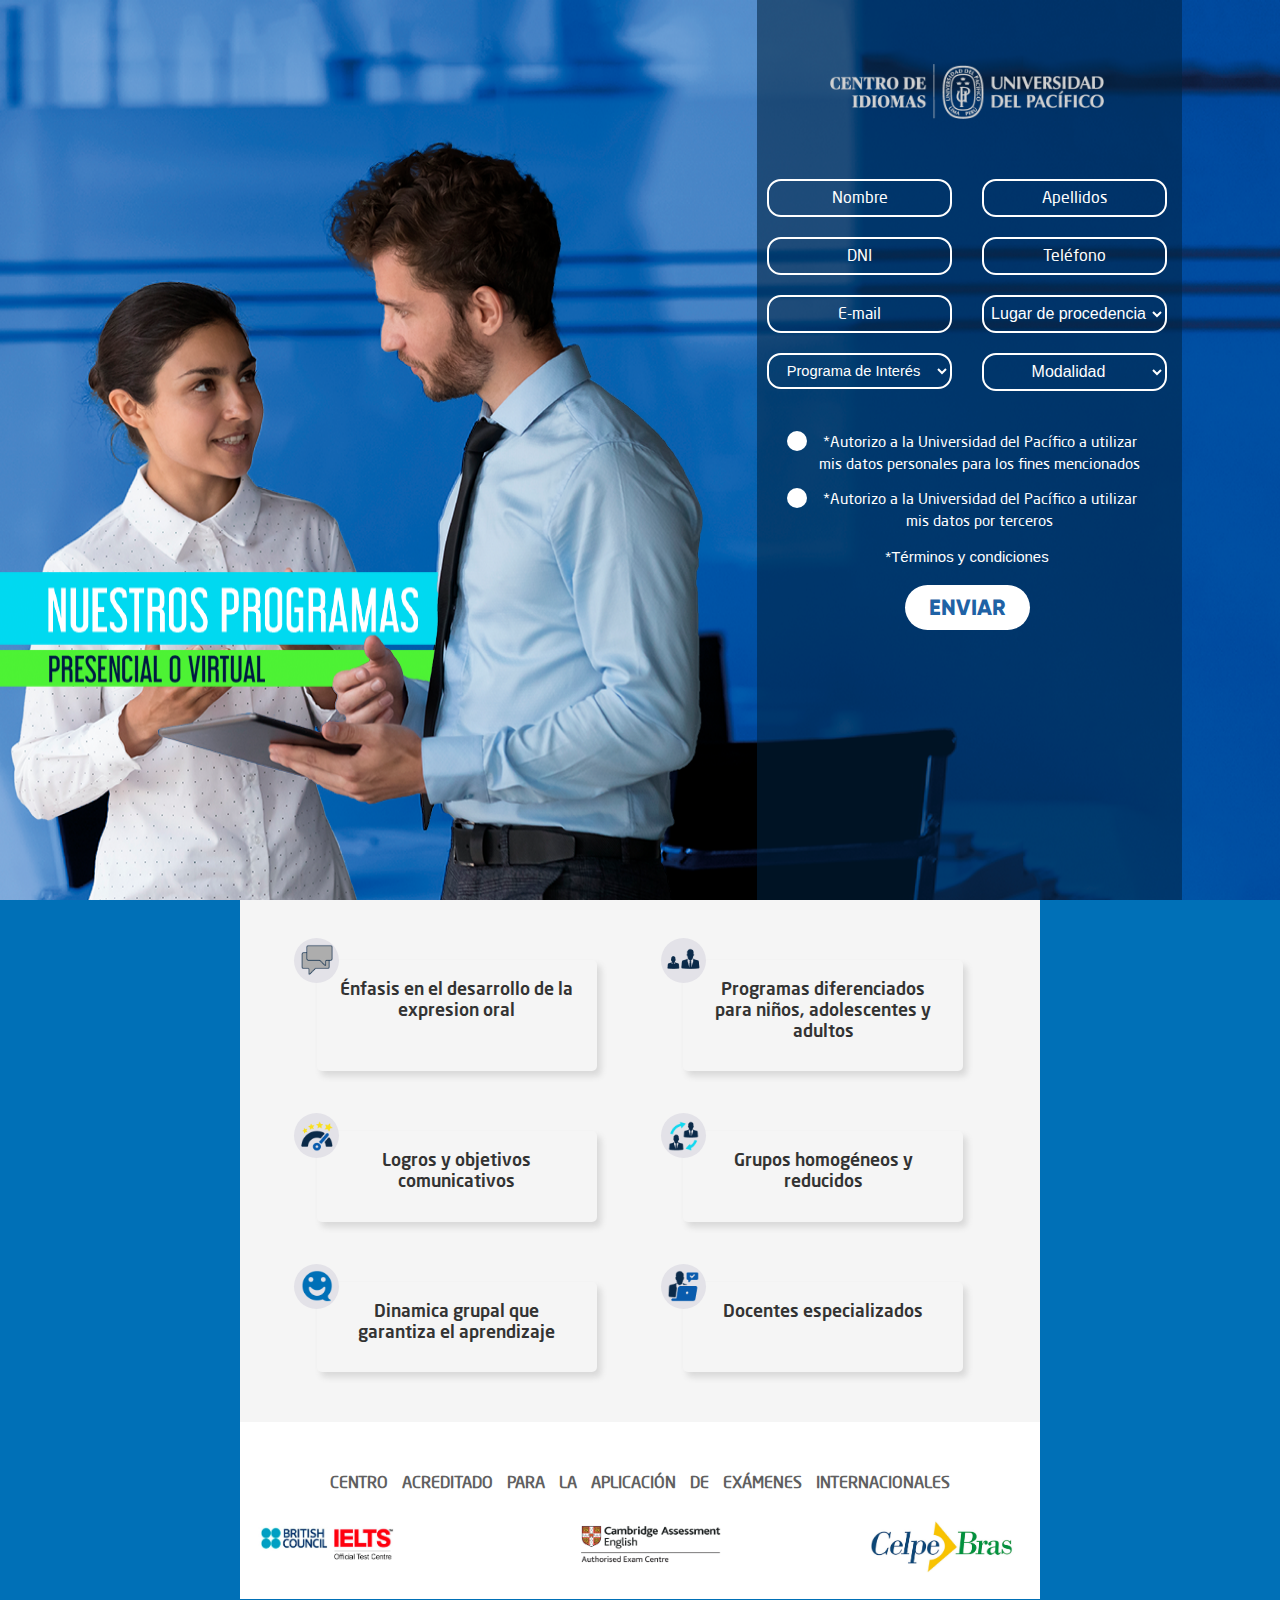
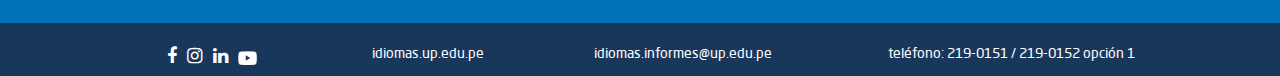
<file: page1/index.html>
<!DOCTYPE html>
<html lang="en">
  <head>
    <meta charset="UTF-8" />
    <meta http-equiv="X-UA-Compatible" content="IE=edge" />
    <meta name="viewport" content="width=device-width, initial-scale=1.0" />
    <link href="css/bootstrap.css" rel="stylesheet" />
    <link href="css/estilos.css" rel="stylesheet" />
    <style type="text/css">
      .sede {
        display: none;
      }
    </style>
    <link
      rel="stylesheet"
      href="https://cdnjs.cloudflare.com/ajax/libs/font-awesome/4.7.0/css/font-awesome.min.css"
    />
    <title>UP</title>
  </head>
  <body>
    <div class="fondoprincipal">
      <div class="container espacio7">
        <div class="row">
          <div class="col-md-7 img-pareja">
            <div class="container-images">
              <div class="row">
                <div class="col-md-12 img-ambos">
                  <img style="bottom: 0px" src="images/page1.png" />
                </div>
              </div>
            </div>
          </div>
          <div class="col-md-5 espacio10 espaciom container-form">
            <div class="row">
              <div class="col-md-12">
                <div align="center">
                  <img src="images/logo.png" class="img-fluid logo" />
                </div>
              </div>
            </div>

            <form>
              <div class="row espaciopc">
                <div class="col-md-6">
                  <input
                    type="text"
                    name="nombre"
                    class="cajas"
                    placeholder="Nombre"
                    required
                  />
                </div>
                <div class="col-md-6 espaciomov">
                  <input
                    type="text"
                    name="apellidos"
                    class="cajas"
                    placeholder="Apellidos"
                  />
                </div>
              </div>
              <div class="row espaciopc">
                <div class="col-md-6 espaciomov">
                  <input
                    type="text"
                    name="dni"
                    class="cajas"
                    placeholder="DNI"
                  />
                </div>
                <div class="col-md-6 espaciomov">
                  <input
                    type="text"
                    name="telefono"
                    class="cajas"
                    placeholder="Teléfono"
                  />
                </div>
              </div>
              <div class="row espaciopc">
                <div class="col-md-6 espaciomov">
                  <input
                    type="text"
                    name="correo"
                    class="cajas"
                    placeholder="E-mail"
                  />
                </div>
                <div class="col-md-6 espaciomov">
                  <select name="procedencia" class="cajas" required>
                    <option value=" " class="modalidad">
                      Lugar de procedencia
                    </option>
                    <option value="Lima" class="modalidad">Lima</option>
                    <option value="Callao" class="modalidad">Callao</option>
                    <option value="Huancayo" class="modalidad">Huancayo</option>
                    <option value="Cusco" class="modalidad">Cusco</option>
                    <option value="Piura" class="modalidad">Piura</option>
                    <option value="Trujillo" class="modalidad">Trujillo</option>
                    <option value="Arequipa" class="modalidad">Arequipa</option>
                    <option value="La Libertad" class="modalidad">
                      La Libertad
                    </option>
                    <option value="Ancash" class="modalidad">Ancash</option>
                    <option value="Otros" class="modalidad">Otros</option>
                  </select>
                </div>
              </div>

              <div class="row espaciopc">
                <div class="col-md-6 espaciomov">
                  <select
                    class="cajas"
                    style="font-size: 11pt; text-align-last: center"
                    placeholder="Sede"
                    id="slcExamenes"
                    name="slcExamenes"
                  >
                    <option value="" class="modalidad">
                      Programa de Interés
                    </option>
                    <option value="" class="modalidad">Academic Writing</option>
                    <option value="" class="modalidad">
                      Advanced English Program
                    </option>
                    <option value="" class="modalidad">Alemán</option>
                    <option value="" class="modalidad">
                      An Effective Virtual Presentation
                    </option>
                    <option value="" class="modalidad">
                      CAE - Cursos de Preparación
                    </option>
                    <option value="" class="modalidad">
                      CELPE - BRAS - Curso de Preparación
                    </option>
                    <option value="" class="modalidad">Chino mandarín</option>
                    <option value="" class="modalidad">
                      Communication Level
                    </option>
                    <option value="" class="modalidad">
                      CPE - Curso de Preparación
                    </option>
                    <option value="" class="modalidad">
                      Cursos de Formación Docente
                    </option>
                    <option value="" class="modalidad">
                      DELTA Module 1 - Curso de Preparación
                    </option>
                    <option value="" class="modalidad">English at Work</option>
                    <option value="" class="modalidad">
                      English for Business
                    </option>
                    <option value="" class="modalidad">
                      English for Juniors
                    </option>
                    <option value="" class="modalidad">English for Tots</option>
                    <option value="" class="modalidad">
                      English for Young Adults
                    </option>
                    <option value="" class="modalidad">
                      Español para Extranjeros
                    </option>
                    <option value="" class="modalidad">
                      FCE - Cursos de Preparación
                    </option>
                    <option value="" class="modalidad">Francés</option>
                    <option value="" class="modalidad">
                      GMAT - Cursos de Preparación
                    </option>
                    <option value="" class="modalidad">Grammar</option>
                    <option value="" class="modalidad">
                      GRE - Cursos de Preparación
                    </option>
                    <option value="" class="modalidad">
                      IELTS - Cursos de Preparación
                    </option>
                    <option value="" class="modalidad">
                      Inglés Fácil desde Cero
                    </option>
                    <option value="" class="modalidad">
                      Inglés para Emprendedores
                    </option>
                    <option value="" class="modalidad">
                      Inglés para la Reinserción Laboral
                    </option>
                    <option value="" class="modalidad">
                      Interpreting: First Steps
                    </option>
                    <option value="" class="modalidad">Italiano</option>
                    <option value="" class="modalidad">
                      Lengua de Señas Peruana
                    </option>
                    <option value="" class="modalidad">
                      Listening and Speaking
                    </option>
                    <option value="" class="modalidad">Portugués</option>
                    <option value="" class="modalidad">Quechua</option>
                    <option value="" class="modalidad">
                      Quick Strategies for Writing
                    </option>
                    <option value="" class="modalidad">
                      Seminario Developing Business Skills
                    </option>
                    <option value="" class="modalidad">Smart Talk</option>
                    <option value="" class="modalidad">
                      TKT - Cursos de Preparación
                    </option>
                    <option value="" class="modalidad">
                      TOEFL - Curso de Preparación
                    </option>
                    <option value="" class="modalidad">
                      Pronunciation Clinic
                    </option>
                  </select>
                </div>
                <div class="col-md-6 espaciomov">
                  <select
                    name="modalidad"
                    id="modalidad"
                    class="cajas"
                    required
                    onchange="toggle(this)"
                  >
                    <option value=" " class="modalidad">Modalidad</option>
                    <option value="Presencial" class="modalidad">
                      Presencial
                    </option>
                    <option value="Virtual" class="modalidad">Virtual</option>
                  </select>
                </div>
                <div class="col-md-6 espaciomov">
                  <div class="sede">
                    <select name="sedes" id="sedes" class="cajas" required>
                      <option value=" " class="modalidad">Sede</option>
                      <option value="Miraflores" class="modalidad">
                        Miraflores
                      </option>
                      <option value="San Isidro" class="modalidad">
                        San Isidro
                      </option>
                    </select>
                  </div>
                </div>
              </div>
              <div class="row espaciopc">
                <div class="col-md-12">
                  <div style="padding: 20px">
                    <label class="contain"
                      >*Autorizo a la Universidad del Pacífico a utilizar mis
                      datos personales para los fines mencionados
                      <input type="checkbox" />
                      <span class="checkmark"></span>
                    </label>

                    <label class="contain"
                      >*Autorizo a la Universidad del Pacífico a utilizar mis
                      datos por terceros
                      <input type="checkbox" />
                      <span class="checkmark"></span>
                    </label>
                    <div align="center">
                      <a
                        href=""
                        data-toggle="modal"
                        data-target="#exampleModalCenter"
                        class="referencia"
                        >*Términos y condiciones</a
                      >
                    </div>
                    <div align="center" style="padding-top: 1em">
                      <input type="submit" value="ENVIAR" class="boton" />
                    </div>
                  </div>
                </div>
              </div>
            </form>
          </div>
        </div>
      </div>
    </div>
    <!-- Main -->

    <!-- Centro Acreditado -->
    <div class="es-wrapper-color centros-acreditado">
      <!-- <table
        id="espacio1"
        class="es-content"
        cellspacing="0"
        cellpadding="0"
        align="center"
        style="background-color: #f5f5f5"
      >
        <tbody>
          <tr>
            <td class="esd-stripe" align="center">
              <table
                class="es-content-body"
                cellspacing="0"
                cellpadding="0"
                bgcolor="#f5f5f5"
                align="center"
              >
                <tbody>
                  <tr>
                    <td
                      class="esd-structure"
                      esd-general-paddings-checked="false"
                      align="left"
                    >
                      <table width="100%" cellspacing="0" cellpadding="0">
                        <tbody>
                          <tr>
                            <td
                              class="esd-container-frame"
                              valign="top"
                              align="center"
                            >
                              <table
                                width="100%"
                                cellspacing="0"
                                cellpadding="0"
                              >
                                <tbody>
                                  <tr>
                                    <td class="esd-block-image" align="center">
                                      <a
                                        href="#"
                                        id="container-img"
                                        style="pointer-events: none"
                                        onclick="return false;"
                                      >
                                        <img
                                          id="informacion"
                                          class="adapt-img"
                                          src="images/informacion.png"
                                        />
                                      </a>
                                    </td>
                                  </tr>
                                </tbody>
                              </table>
                            </td>
                          </tr>
                        </tbody>
                      </table>
                    </td>
                  </tr>
                </tbody>
              </table>
            </td>
          </tr>
        </tbody>
      </table> -->
      <table
        id="espacio1"
        class="es-content"
        cellspacing="0"
        cellpadding="0"
        align="center"
        style="background-color: #f5f5f5"
      >
        <tbody>
          <tr>
            <td class="esd-stripe" align="center">
              <table
                class="es-content-body"
                cellspacing="0"
                cellpadding="0"
                bgcolor="#f5f5f5"
                align="center"
              >
                <tbody>
                  <tr>
                    <td
                      class="esd-structure"
                      esd-general-paddings-checked="false"
                      align="left"
                    >
                      <table width="100%" cellspacing="0" cellpadding="0">
                        <tbody>
                          <tr>
                            <td
                              class="esd-container-frame"
                              valign="top"
                              align="center"
                            >
                              <table
                                width="100%"
                                cellspacing="0"
                                cellpadding="0"
                              >
                                <tbody>
                                  <tr>
                                    <td class="esd-block-image" align="center">
                                      <a
                                        href="#"
                                        id="container-img"
                                        style="pointer-events: none"
                                        onclick="return false;"
                                      >
                                        <!-- width="800" -->
                                        <!-- <img
                                          id="informacion"
                                          class="adapt-img"
                                          src="images/informacion.png"
                                        /> -->
                                        <div
                                          id="informacion"
                                          class="contenedor"
                                        >
                                          <div class="box">
                                            <div class="circulo-img">
                                              <img
                                                src="./images/icons/1-enfasis.png"
                                                alt="Imagen 6"
                                              />
                                            </div>
                                            <h4>
                                              Énfasis en el desarrollo de la
                                              expresion oral
                                            </h4>
                                          </div>
                                          <div class="box">
                                            <div class="circulo-img">
                                              <img
                                                src="./images/icons/2-programa.png"
                                                alt="Imagen 6"
                                              />
                                            </div>
                                            <h4>
                                              Programas diferenciados para
                                              niños, adolescentes y adultos
                                            </h4>
                                          </div>
                                          <div class="box">
                                            <div class="circulo-img">
                                              <img
                                                src="./images/icons/3-logros.png"
                                                alt="Imagen 6"
                                              />
                                            </div>
                                            <h4>
                                              Logros y objetivos comunicativos
                                            </h4>
                                          </div>
                                          <div class="box">
                                            <div class="circulo-img">
                                              <img
                                                src="./images/icons/4-grupos.png"
                                                alt="Imagen 6"
                                              />
                                            </div>
                                            <h4>
                                              Grupos homogéneos y reducidos
                                            </h4>
                                          </div>
                                          <div class="box">
                                            <div class="circulo-img">
                                              <img
                                                src="./images/icons/5-dinamica.png"
                                                alt="Imagen 6"
                                              />
                                            </div>
                                            <h4>
                                              Dinamica grupal que garantiza el
                                              aprendizaje
                                            </h4>
                                          </div>
                                          <div class="box">
                                            <div class="circulo-img">
                                              <img
                                                src="./images/icons/6-docente.png"
                                                alt="Imagen 6"
                                              />
                                            </div>
                                            <h4>Docentes especializados</h4>
                                          </div>
                                        </div>
                                      </a>
                                    </td>
                                  </tr>
                                </tbody>
                              </table>
                            </td>
                          </tr>
                        </tbody>
                      </table>
                    </td>
                  </tr>
                </tbody>
              </table>
            </td>
          </tr>
        </tbody>
      </table>
      <table
        id="espacio2"
        class="es-content"
        cellspacing="0"
        cellpadding="0"
        align="center"
        style="padding-top: 20px"
      >
        <tbody>
          <tr>
            <td class="esd-stripe" align="center">
              <!-- width="800" -->
              <table
                class="es-content-body"
                cellspacing="0"
                cellpadding="0"
                bgcolor="#ffffff"
                align="center"
              >
                <tbody>
                  <tr>
                    <td class="esd-structure" align="left">
                      <table width="100%" cellspacing="0" cellpadding="0">
                        <tbody>
                          <tr>
                            <!--  width="800" -->
                            <td
                              class="esd-container-frame es-p20b"
                              valign="top"
                              align="center"
                            >
                              <table
                                width="100%"
                                cellspacing="0"
                                cellpadding="0"
                              >
                                <tbody>
                                  <tr>
                                    <td class="esd-block-text" align="center">
                                      <br /><br />
                                      <!-- font-family: Neo Sans Pro; -->
                                      <span
                                        id="centro"
                                        style="
                                          color: #606060;
                                          font-size: 12pt;
                                          word-spacing: 10px;
                                        "
                                      >
                                        <strong
                                          >CENTRO ACREDITADO PARA LA
                                          APLICACI&Oacute;N DE EX&Aacute;MENES
                                          INTERNACIONALES</strong
                                        >
                                      </span>
                                    </td>
                                  </tr>
                                </tbody>
                              </table>
                            </td>
                          </tr>
                        </tbody>
                      </table>
                      <br />
                    </td>
                  </tr>
                </tbody>
              </table>
            </td>
          </tr>

          <tr>
            <td class="esd-stripe" align="center">
              <table
                class="es-content-body"
                id="internacionales"
                cellspacing="0"
                cellpadding="0"
                bgcolor="#ffffff"
                align="center"
              >
                <tbody>
                  <tr>
                    <td
                      class="esd-structure es-p25b es-p20r es-p20l"
                      esd-general-paddings-checked="false"
                      esd-custom-block-id="2451"
                      align="center"
                    >
                      <table
                        class="es-left"
                        cellspacing="0"
                        cellpadding="0"
                        align="left"
                      >
                        <tbody>
                          <tr>
                            <td
                              class="es-m-p20b esd-container-frame"
                              width="174"
                              align="center"
                            >
                              <table
                                width="100%"
                                cellspacing="0"
                                cellpadding="0"
                              >
                                <tbody>
                                  <tr>
                                    <td class="esd-block-image" align="center">
                                      <a
                                        href="#"
                                        style="pointer-events: none"
                                        onclick="return false;"
                                        ><img
                                          src="images/ielts.png"
                                          width="150"
                                          height="50"
                                      /></a>
                                    </td>
                                  </tr>
                                </tbody>
                              </table>
                            </td>
                            <td class="es-hidden" width="20"></td>
                          </tr>
                        </tbody>
                      </table>
                      <table
                        class="es-left"
                        cellspacing="0"
                        cellpadding="0"
                        align="right"
                      >
                        <tbody>
                          <tr>
                            <td
                              class="es-m-p20b es-p10t esd-container-frame"
                              width="173"
                              align="left"
                            >
                              <table cellspacing="0" cellpadding="0">
                                <tbody>
                                  <tr>
                                    <td class="esd-block-image" align="center">
                                      <a
                                        href="#"
                                        style="pointer-events: none"
                                        onclick="return false;"
                                        ><img
                                          src="./images/celpebras.png"
                                          width="150"
                                          height="55"
                                      /></a>
                                    </td>
                                  </tr>
                                </tbody>
                              </table>
                            </td>
                          </tr>
                        </tbody>
                      </table>
                      <table
                        class="es-right"
                        cellspacing="0"
                        cellpadding="0"
                        align="center"
                      >
                        <tbody>
                          <tr>
                            <td
                              class="es-m-p20b esd-container-frame"
                              width="173"
                              align="left"
                            >
                              <table
                                width="100%"
                                cellspacing="0"
                                cellpadding="0"
                              >
                                <tbody>
                                  <tr>
                                    <td class="esd-block-image" align="center">
                                      <a
                                        href="#"
                                        style="pointer-events: none"
                                        onclick="return false;"
                                        ><img
                                          src="images/cambridge.png"
                                          width="140"
                                          height="50"
                                      /></a>
                                    </td>
                                  </tr>
                                </tbody>
                              </table>
                            </td>
                          </tr>
                        </tbody>
                      </table>
                    </td>
                  </tr>
                </tbody>
              </table>
            </td>
          </tr>
        </tbody>
      </table>
      <br />
    </div>
    <footer>
      <div class="container">
        <div class="row">
          <div class="col-md-2 col-12">
            <a
              href="https://www.facebook.com/CIDUP/?utm_source=fb&utm_medium=mailing&utm_campaign=agenciaBO&utm_id=cidup-2022"
              ><i class="fa fa-facebook social"></i
            ></a>
            <a
              href="https://www.instagram.com/cidup_/?utm_source=ig&utm_medium=mailing&utm_campaign=agenciaBO&utm_id=cidup-2022"
              ><i class="fa fa-instagram social"></i
            ></a>
            <a
              href="https://www.linkedin.com/showcase/centro-de-idiomas-de-la-universidad-del-pac%C3%ADfico/?utm_source=linkedin&utm_medium=mailing&utm_campaign=Bo-cidup-2022&utm_id=cidup-2022"
              ><i class="fa fa-linkedin social"></i
            ></a>
            <a
              href="https://www.youtube.com/channel/UCQkwdfWMrUlrIhNpFuzSsRw?utm_source=yt&utm_medium=mailing&utm_campaign=agenciaBO&utm_id=cidup-2022"
              ><!-- <i-- class="fa fa-youtube social"></i-->
              <img class="social" width="25px" src="images/youtube.png" alt=""
            /></a>
          </div>
          <div class="col-md-3 col-12">
            <h5>idiomas.up.edu.pe</h5>
          </div>
          <div class="col-md-3 col-12">
            <h5>idiomas.informes@up.edu.pe</h5>
          </div>
          <div class="col-md-4 col-12">
            <h5 class="der">teléfono: 219-0151 / 219-0152 opción 1</h5>
          </div>
        </div>
      </div>
    </footer>
  </body>
</html>
</file>
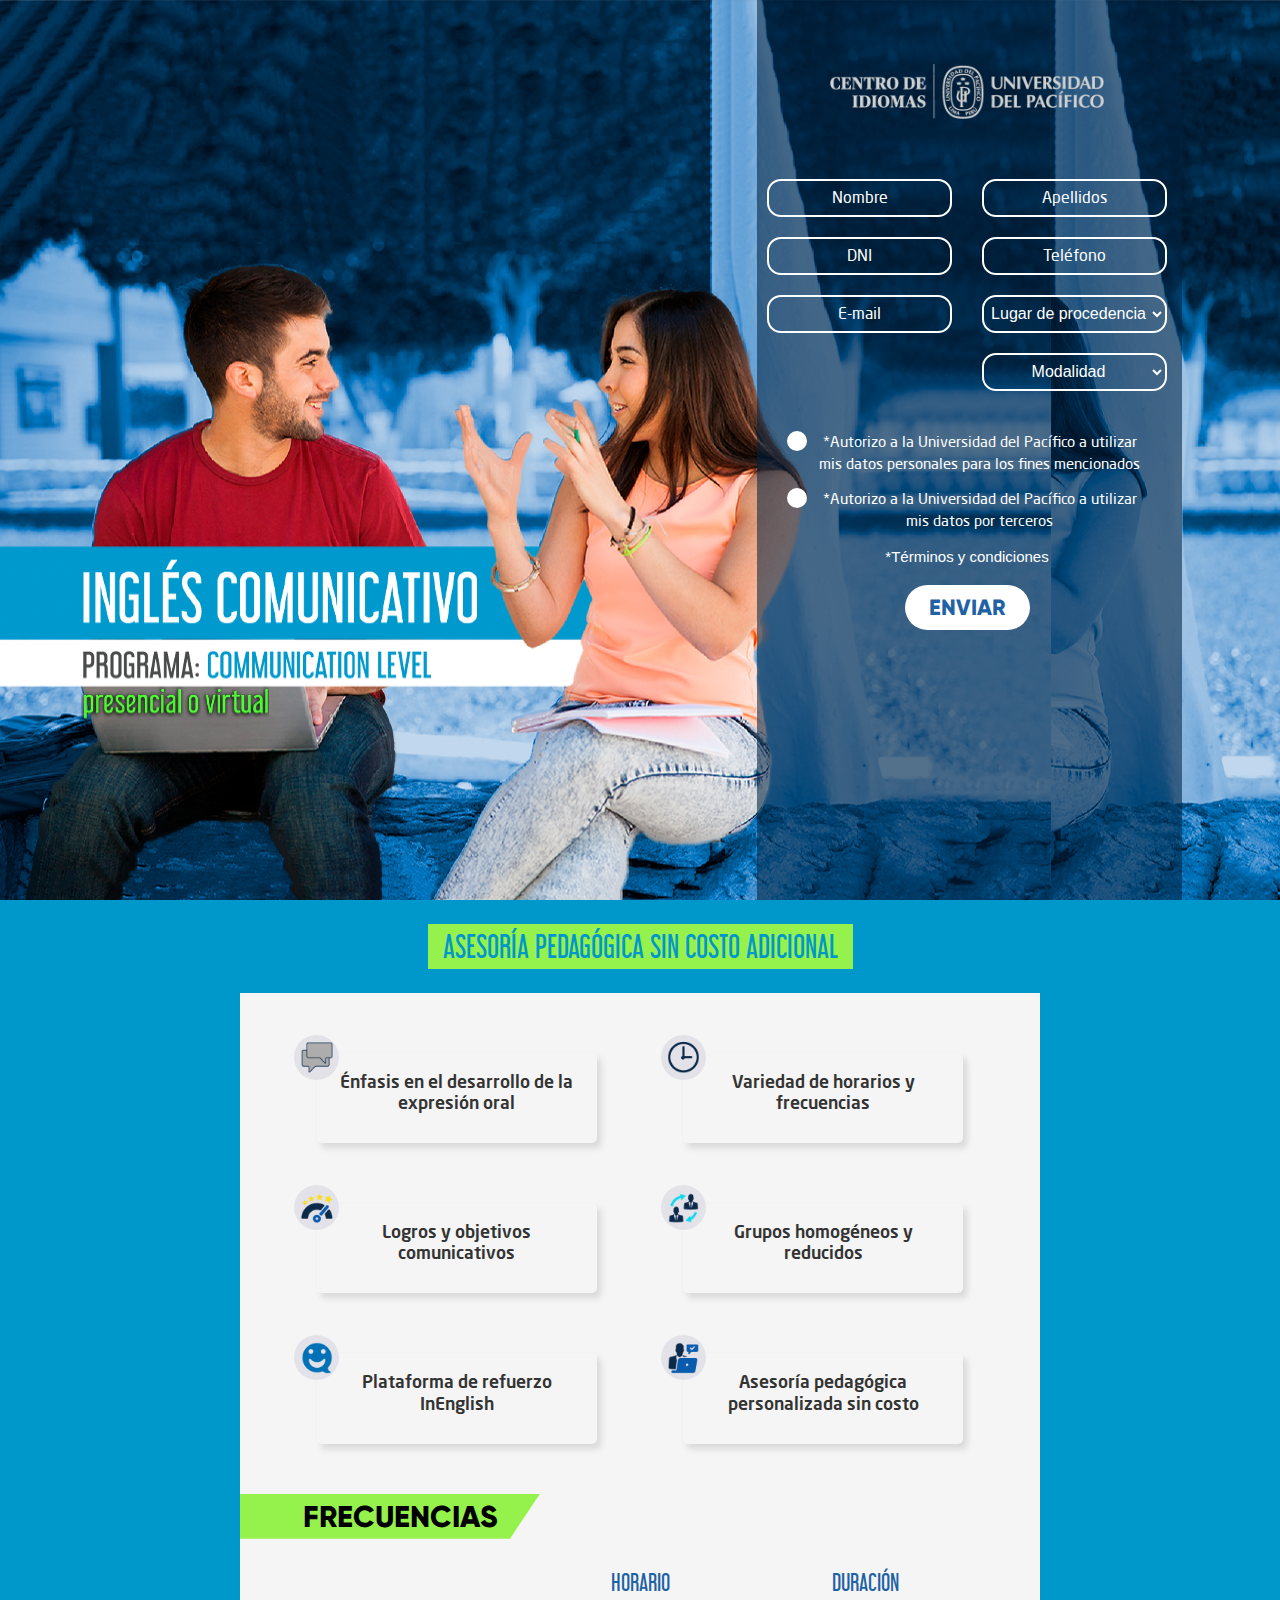
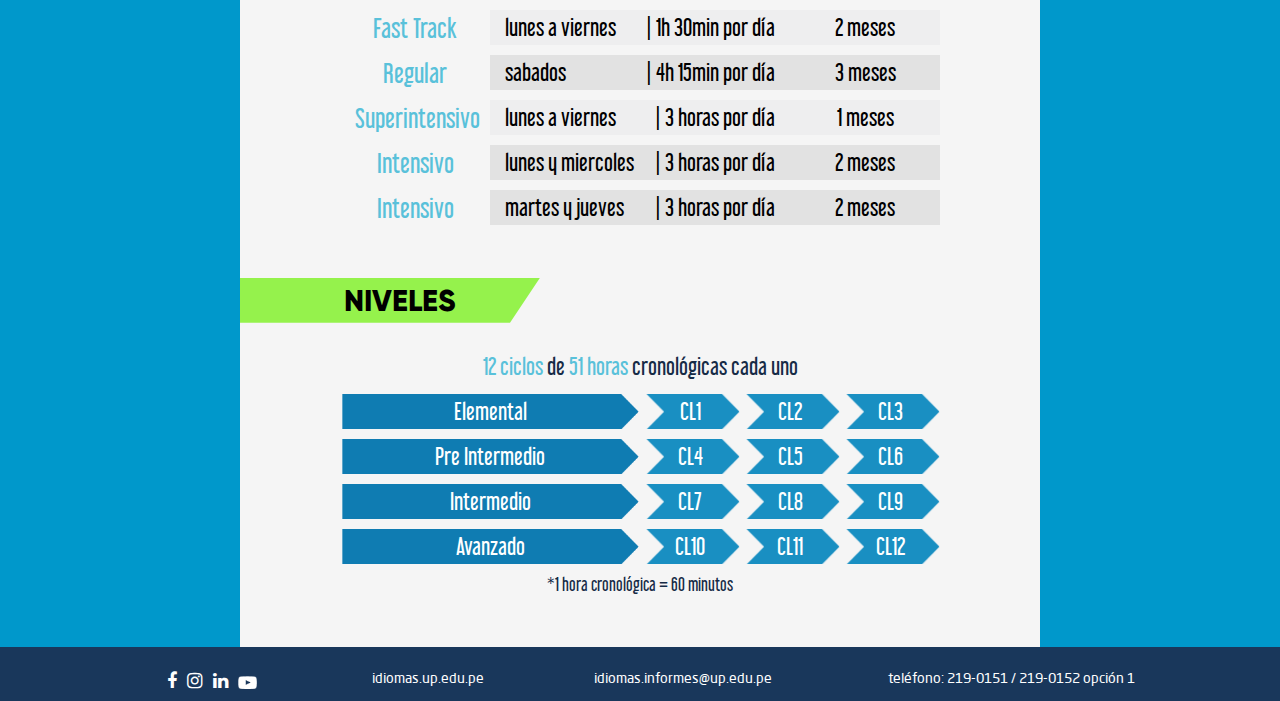
<file: page2/index.html>
<!DOCTYPE html>
<html lang="en">
  <head>
    <meta charset="UTF-8" />
    <meta http-equiv="X-UA-Compatible" content="IE=edge" />
    <meta name="viewport" content="width=device-width, initial-scale=1.0" />
    <link href="css/bootstrap.css" rel="stylesheet" />
    <link href="css/estilos.css" rel="stylesheet" />
    <style type="text/css">
      .sede {
        display: none;
      }
    </style>
    <link
      rel="stylesheet"
      href="https://cdnjs.cloudflare.com/ajax/libs/font-awesome/4.7.0/css/font-awesome.min.css"
    />
    <title>UP</title>
  </head>
  <body>
    <div class="fondoprincipal">
      <div class="container espacio7">
        <div class="row">
          <div class="imagen-pareja col-md-7">
            <div class="container-images">
              <div class="row">
                <div class="col-md-12 img-ambos">
                  <img style="bottom: 0px" src="images/1.png" />
                </div>
              </div>
            </div>
          </div>
          <div class="col-md-5 espacio10 espaciom container-form">
            <div class="row">
              <div class="col-md-12">
                <div align="center">
                  <img src="images/logo.png" class="img-fluid logo" />
                </div>
              </div>
            </div>

            <form>
              <div class="row espaciopc">
                <div class="col-md-6">
                  <input
                    type="text"
                    name="nombre"
                    class="cajas"
                    placeholder="Nombre"
                    required
                  />
                </div>
                <div class="col-md-6 espaciomov">
                  <input
                    type="text"
                    name="apellidos"
                    class="cajas"
                    placeholder="Apellidos"
                  />
                </div>
              </div>
              <div class="row espaciopc">
                <div class="col-md-6 espaciomov">
                  <input
                    type="text"
                    name="dni"
                    class="cajas"
                    placeholder="DNI"
                  />
                </div>
                <div class="col-md-6 espaciomov">
                  <input
                    type="text"
                    name="telefono"
                    class="cajas"
                    placeholder="Teléfono"
                  />
                </div>
              </div>
              <div class="row espaciopc">
                <div class="col-md-6 espaciomov">
                  <input
                    type="text"
                    name="correo"
                    class="cajas"
                    placeholder="E-mail"
                  />
                </div>
                <div class="col-md-6 espaciomov">
                  <select name="procedencia" class="cajas" required>
                    <option value=" " class="modalidad">
                      Lugar de procedencia
                    </option>
                    <option value="Lima" class="modalidad">Lima</option>
                    <option value="Callao" class="modalidad">Callao</option>
                    <option value="Huancayo" class="modalidad">Huancayo</option>
                    <option value="Cusco" class="modalidad">Cusco</option>
                    <option value="Piura" class="modalidad">Piura</option>
                    <option value="Trujillo" class="modalidad">Trujillo</option>
                    <option value="Arequipa" class="modalidad">Arequipa</option>
                    <option value="La Libertad" class="modalidad">
                      La Libertad
                    </option>
                    <option value="Ancash" class="modalidad">Ancash</option>
                    <option value="Otros" class="modalidad">Otros</option>
                  </select>
                </div>
              </div>

              <div class="row espaciopc">
                <div class="col-md-6 espaciomov hidden">
                  <select
                    class="cajas"
                    style="font-size: 11pt; text-align-last: center"
                    placeholder="Sede"
                    id="slcExamenes"
                    name="slcExamenes"
                  >
                    <option value="" class="modalidad">
                      Programa de Interés
                    </option>
                    <option value="" class="modalidad">Academic Writing</option>
                    <option value="" class="modalidad">
                      Advanced English Program
                    </option>
                    <option value="" class="modalidad">Alemán</option>
                    <option value="" class="modalidad">
                      An Effective Virtual Presentation
                    </option>
                    <option value="" class="modalidad">
                      CAE - Cursos de Preparación
                    </option>
                    <option value="" class="modalidad">
                      CELPE - BRAS - Curso de Preparación
                    </option>
                    <option value="" class="modalidad">Chino mandarín</option>
                    <option value="" class="modalidad">
                      Communication Level
                    </option>
                    <option value="" class="modalidad">
                      CPE - Curso de Preparación
                    </option>
                    <option value="" class="modalidad">
                      Cursos de Formación Docente
                    </option>
                    <option value="" class="modalidad">
                      DELTA Module 1 - Curso de Preparación
                    </option>
                    <option value="" class="modalidad">English at Work</option>
                    <option value="" class="modalidad">
                      English for Business
                    </option>
                    <option value="" class="modalidad">
                      English for Juniors
                    </option>
                    <option value="" class="modalidad">English for Tots</option>
                    <option value="" class="modalidad">
                      English for Young Adults
                    </option>
                    <option value="" class="modalidad">
                      Español para Extranjeros
                    </option>
                    <option value="" class="modalidad">
                      FCE - Cursos de Preparación
                    </option>
                    <option value="" class="modalidad">Francés</option>
                    <option value="" class="modalidad">
                      GMAT - Cursos de Preparación
                    </option>
                    <option value="" class="modalidad">Grammar</option>
                    <option value="" class="modalidad">
                      GRE - Cursos de Preparación
                    </option>
                    <option value="" class="modalidad">
                      IELTS - Cursos de Preparación
                    </option>
                    <option value="" class="modalidad">
                      Inglés Fácil desde Cero
                    </option>
                    <option value="" class="modalidad">
                      Inglés para Emprendedores
                    </option>
                    <option value="" class="modalidad">
                      Inglés para la Reinserción Laboral
                    </option>
                    <option value="" class="modalidad">
                      Interpreting: First Steps
                    </option>
                    <option value="" class="modalidad">Italiano</option>
                    <option value="" class="modalidad">
                      Lengua de Señas Peruana
                    </option>
                    <option value="" class="modalidad">
                      Listening and Speaking
                    </option>
                    <option value="" class="modalidad">Portugués</option>
                    <option value="" class="modalidad">Quechua</option>
                    <option value="" class="modalidad">
                      Quick Strategies for Writing
                    </option>
                    <option value="" class="modalidad">
                      Seminario Developing Business Skills
                    </option>
                    <option value="" class="modalidad">Smart Talk</option>
                    <option value="" class="modalidad">
                      TKT - Cursos de Preparación
                    </option>
                    <option value="" class="modalidad">
                      TOEFL - Curso de Preparación
                    </option>
                    <option value="" class="modalidad">
                      Pronunciation Clinic
                    </option>
                  </select>
                </div>
                <div class="col-md-6 espaciomov">
                  <select
                    name="modalidad"
                    id="modalidad"
                    class="cajas"
                    required
                    onchange="toggle(this)"
                  >
                    <option value=" " class="modalidad">Modalidad</option>
                    <option value="Presencial" class="modalidad">
                      Presencial
                    </option>
                    <option value="Virtual" class="modalidad">Virtual</option>
                  </select>
                </div>
                <div class="col-md-6 espaciomov">
                  <div class="sede">
                    <select name="sedes" id="sedes" class="cajas" required>
                      <option value=" " class="modalidad">Sede</option>
                      <option value="Miraflores" class="modalidad">
                        Miraflores
                      </option>
                      <option value="San Isidro" class="modalidad">
                        San Isidro
                      </option>
                    </select>
                  </div>
                </div>
              </div>
              <div class="row espaciopc">
                <div class="col-md-12">
                  <div style="padding: 20px">
                    <label class="contain"
                      >*Autorizo a la Universidad del Pacífico a utilizar mis
                      datos personales para los fines mencionados
                      <input type="checkbox" />
                      <span class="checkmark"></span>
                    </label>

                    <label class="contain"
                      >*Autorizo a la Universidad del Pacífico a utilizar mis
                      datos por terceros
                      <input type="checkbox" />
                      <span class="checkmark"></span>
                    </label>
                    <div align="center">
                      <a
                        href=""
                        data-toggle="modal"
                        data-target="#exampleModalCenter"
                        class="referencia"
                        >*Términos y condiciones</a
                      >
                    </div>
                    <div align="center" style="padding-top: 1em">
                      <input type="submit" value="ENVIAR" class="boton" />
                    </div>
                  </div>
                </div>
              </div>
            </form>
          </div>
        </div>
      </div>
    </div>
    <!-- Main -->

    <!-- Centro Acreditado -->

    <div class="es-wrapper-color centros-acreditado">
      <br />

      <div class="container">
        <div class="row">
          <a class="title-curse" style="margin: auto">
            <!-- <img class="img-title" src="images/title.png" alt="title" /> -->
            <spam>ASESORÍA PEDAGÓGICA SIN COSTO ADICIONAL</spam>
          </a>
        </div>
      </div>

      <br />
      <!-- <table
        id="espacio1"
        class="es-content"
        cellspacing="0"
        cellpadding="0"
        align="center"
        style="background-color: #f5f5f5"
      >
        <tbody>
          <tr>
            <td class="esd-stripe" align="center">
              <table
                class="es-content-body"
                cellspacing="0"
                cellpadding="0"
                bgcolor="#f5f5f5"
                align="center"
              >
                <tbody>
                  <tr>
                    <td
                      class="esd-structure"
                      esd-general-paddings-checked="false"
                      align="left"
                    >
                      <table width="100%" cellspacing="0" cellpadding="0">
                        <tbody>
                          <tr>
                            <td
                              class="esd-container-frame"
                              valign="top"
                              align="center"
                            >
                              <table
                                width="100%"
                                cellspacing="0"
                                cellpadding="0"
                              >
                                <tbody>
                                  <tr>
                                    <td class="esd-block-image" align="center">
                                      <a
                                        href="#"
                                        id="container-img"
                                        style="pointer-events: none"
                                        onclick="return false;"
                                      >
                                        <img
                                          id="informacion"
                                          class="adapt-img"
                                          src="images/informacion-1.png"
                                          width="800"
                                        />
                                      </a>
                                    </td>
                                  </tr>
                                </tbody>
                              </table>
                            </td>
                          </tr>
                        </tbody>
                      </table>
                    </td>
                  </tr>
                </tbody>
              </table>
            </td>
          </tr>
        </tbody>
      </table> -->

      <table
        id="espacio1"
        class="es-content"
        cellspacing="0"
        cellpadding="0"
        align="center"
        style="background-color: #f5f5f5"
      >
        <tbody>
          <tr>
            <td class="esd-stripe" align="center">
              <table
                class="es-content-body"
                cellspacing="0"
                cellpadding="0"
                bgcolor="#f5f5f5"
                align="center"
              >
                <tbody>
                  <tr>
                    <td
                      class="esd-structure"
                      esd-general-paddings-checked="false"
                      align="left"
                    >
                      <table width="100%" cellspacing="0" cellpadding="0">
                        <tbody>
                          <tr>
                            <td
                              class="esd-container-frame"
                              valign="top"
                              align="center"
                            >
                              <table
                                width="100%"
                                cellspacing="0"
                                cellpadding="0"
                              >
                                <tbody>
                                  <tr>
                                    <td class="esd-block-image" align="center">
                                      <a
                                        href="#"
                                        id="container-img"
                                        style="pointer-events: none"
                                        onclick="return false;"
                                      >
                                        <!-- width="800" -->
                                        <!-- <img
                                          id="informacion"
                                          class="adapt-img"
                                          src="images/informacion.png"
                                        /> -->
                                        <!-- nuevo -->
                                        <div
                                          id="informacion"
                                          class="contenedor info-cuadro"
                                        >
                                          <div class="box">
                                            <div class="circulo-img">
                                              <img
                                                src="./images/icons/1-enfasis.png"
                                                alt="Imagen 6"
                                              />
                                            </div>
                                            <h4>
                                              Énfasis en el desarrollo de la
                                              expresión oral
                                            </h4>
                                          </div>
                                          <div class="box">
                                            <div class="circulo-img">
                                              <img
                                                src="./images/icons/2-frecuencia.png"
                                                alt="Imagen 6"
                                              />
                                            </div>
                                            <h4>
                                              Variedad de horarios y frecuencias
                                            </h4>
                                          </div>
                                          <div class="box">
                                            <div class="circulo-img">
                                              <img
                                                src="./images/icons/3-logros.png"
                                                alt="Imagen 6"
                                              />
                                            </div>
                                            <h4>
                                              Logros y objetivos comunicativos
                                            </h4>
                                          </div>
                                          <div class="box">
                                            <div class="circulo-img">
                                              <img
                                                src="./images/icons/4-grupos.png"
                                                alt="Imagen 6"
                                              />
                                            </div>
                                            <h4>
                                              Grupos homogéneos y reducidos
                                            </h4>
                                          </div>
                                          <div class="box">
                                            <div class="circulo-img">
                                              <img
                                                src="./images/icons/5-dinamica.png"
                                                alt="Imagen 6"
                                              />
                                            </div>
                                            <h4>
                                              Plataforma de refuerzo InEnglish
                                            </h4>
                                          </div>
                                          <div class="box">
                                            <div class="circulo-img">
                                              <img
                                                src="./images/icons/6-docente.png"
                                                alt="Imagen 6"
                                              />
                                            </div>
                                            <h4>
                                              Asesoría pedagógica personalizada
                                              sin costo
                                            </h4>
                                          </div>
                                        </div>
                                      </a>
                                    </td>
                                  </tr>
                                </tbody>
                              </table>
                            </td>
                          </tr>
                        </tbody>
                      </table>
                    </td>
                  </tr>
                </tbody>
              </table>
            </td>
          </tr>
        </tbody>
      </table>
      <table
        id="espacio2"
        class="es-content"
        cellspacing="0"
        cellpadding="0"
        align="center"
        style="background-color: #f5f5f5"
      >
        <tbody>
          <tr>
            <td class="esd-stripe" align="center">
              <table
                class="es-content-body"
                cellspacing="0"
                cellpadding="0"
                bgcolor="#f5f5f5"
                align="center"
              >
                <div class="container">
                  <div class="row">
                    <a class="title-curse title-frecuencias">
                      <!-- <img class="img-title" src="images/title.png" alt="title" /> -->
                      <spam>FRECUENCIAS</spam>
                    </a>
                  </div>
                </div>
                <br />
                <a
                  href="#"
                  id="container-img"
                  style="pointer-events: none"
                  onclick="return false;"
                >
                  <!-- nuevo -->
                  <!-- <img
                    id="informacion"
                    class="adapt-img info2"
                    src="images/informacion-3.png"
                    width="800"
                  /> -->
                  <div id="frecuencias" class="container">
                    <div class="row titulo">
                      <div class="col-3"></div>
                      <div class="col-6"><span> HORARIO </span></div>
                      <div class="col-3"><span> DURACIÓN </span></div>
                    </div>
                    <div class="row">
                      <div class="col-3 modalidad">
                        <spam> Fast Track</spam>
                      </div>
                      <div class="col-6 bg-pri">
                        <spam> lunes a viernes</spam>
                        <!-- <spam>|</spam> -->
                        <spam><spam>| </spam> 1h 30min por día</spam>
                      </div>
                      <div class="col-3 bg-pri duracion">
                        <spam>2 meses</spam>
                      </div>
                    </div>
                    <div class="row">
                      <div class="col-3 modalidad"><spam>Regular</spam></div>
                      <div class="col-6 bg-sec">
                        <spam> sabados</spam>
                        <!-- <spam>|</spam> -->
                        <spam> <spam>| </spam>4h 15min por día</spam>
                      </div>
                      <div class="col-3 bg-sec duracion">
                        <spam>3 meses</spam>
                      </div>
                    </div>
                    <div class="row">
                      <div class="col-3 modalidad">
                        <spam>Superintensivo</spam>
                      </div>
                      <div class="col-6 bg-pri">
                        <spam> lunes a viernes</spam>
                        <!-- <spam>|</spam> -->
                        <spam> <spam>| </spam> 3 horas por día</spam>
                      </div>
                      <div class="col-3 bg-pri duracion">
                        <spam>1 meses</spam>
                      </div>
                    </div>
                    <div class="row">
                      <div class="col-3 modalidad">
                        <spam>Intensivo</spam>
                      </div>
                      <div class="col-6 bg-sec">
                        <spam> lunes y miercoles</spam>
                        <!-- <spam>|</spam> -->
                        <spam><spam>|</spam> 3 horas por día</spam>
                      </div>
                      <div class="col-3 bg-sec duracion">
                        <spam>2 meses</spam>
                      </div>
                    </div>
                    <div class="row">
                      <div class="col-3 modalidad">
                        <spam>Intensivo</spam>
                      </div>
                      <div class="col-6 bg-sec">
                        <spam> martes y jueves</spam>
                        <!--  <spam>|</spam> -->
                        <spam> <spam>|</spam> 3 horas por día</spam>
                      </div>
                      <div class="col-3 bg-sec duracion">
                        <spam>2 meses</spam>
                      </div>
                    </div>
                  </div>
                </a>
                <div class="container">
                  <div class="row">
                    <a class="title-curse title-frecuencias">
                      <!-- <img class="img-title" src="images/title.png" alt="title" /> -->
                      <spam>NIVELES</spam>
                    </a>
                  </div>
                </div>
                <br />
                <a
                  href="#"
                  id="container-img"
                  style="pointer-events: none"
                  onclick="return false;"
                >
                  <!-- nuevo -->
                  <!-- <img
                    id="informacion"
                    class="adapt-img info2"
                    src="images/informacion-3.png"
                    width="800"
                  /> -->
                  <div id="frecuencias" class="container">
                    <div class="row titulo-niveles">
                      <div class="col-12">
                        <span class="title-span">
                          <span>12 ciclos</span> de
                          <span>51 horas</span> cronológicas cada uno
                        </span>
                      </div>
                    </div>
                    <div class="row">
                      <div class="col-6 nivel">
                        <spam> Elemental </spam>
                      </div>
                      <div class="col-2 cronologia">
                        <spam> CL1</spam>
                      </div>
                      <div class="col-2 cronologia">
                        <spam>CL2</spam>
                      </div>
                      <div class="col-2 cronologia">
                        <spam> CL3</spam>
                      </div>
                    </div>
                    <div class="row">
                      <div class="col-6 nivel">
                        <spam> Pre Intermedio </spam>
                      </div>
                      <div class="col-2 cronologia">
                        <spam> CL4</spam>
                      </div>
                      <div class="col-2 cronologia">
                        <spam>CL5</spam>
                      </div>
                      <div class="col-2 cronologia">
                        <spam> CL6</spam>
                      </div>
                    </div>
                    <div class="row">
                      <div class="col-6 nivel">
                        <spam> Intermedio </spam>
                      </div>
                      <div class="col-2 cronologia">
                        <spam> CL7</spam>
                      </div>
                      <div class="col-2 cronologia">
                        <spam>CL8</spam>
                      </div>
                      <div class="col-2 cronologia">
                        <spam> CL9</spam>
                      </div>
                    </div>
                    <div class="row">
                      <div class="col-6 nivel">
                        <spam> Avanzado </spam>
                      </div>
                      <div class="col-2 cronologia">
                        <spam> CL10</spam>
                      </div>
                      <div class="col-2 cronologia">
                        <spam>CL11</spam>
                      </div>
                      <div class="col-2 cronologia">
                        <spam> CL12</spam>
                      </div>
                    </div>

                    <div class="col-12">
                      <span class="cronologia-pie">
                        *1 hora cronológica = 60 minutos
                      </span>
                    </div>
                  </div>
                </a>
              </table>
            </td>
          </tr>
        </tbody>
      </table>
    </div>
    <footer>
      <div class="container">
        <div class="row">
          <div class="col-md-2 col-12">
            <a
              href="https://www.facebook.com/CIDUP/?utm_source=fb&utm_medium=mailing&utm_campaign=agenciaBO&utm_id=cidup-2022"
              ><i class="fa fa-facebook social"></i
            ></a>
            <a
              href="https://www.instagram.com/cidup_/?utm_source=ig&utm_medium=mailing&utm_campaign=agenciaBO&utm_id=cidup-2022"
              ><i class="fa fa-instagram social"></i
            ></a>
            <a
              href="https://www.linkedin.com/showcase/centro-de-idiomas-de-la-universidad-del-pac%C3%ADfico/?utm_source=linkedin&utm_medium=mailing&utm_campaign=Bo-cidup-2022&utm_id=cidup-2022"
              ><i class="fa fa-linkedin social"></i
            ></a>
            <a
              href="https://www.youtube.com/channel/UCQkwdfWMrUlrIhNpFuzSsRw?utm_source=yt&utm_medium=mailing&utm_campaign=agenciaBO&utm_id=cidup-2022"
            >
              <!-- <i-- class="fa fa-youtube social"></i-->
              <img
                class="social"
                width="25px"
                src="images/youtube.png"
                alt=""
              />
            </a>
          </div>
          <div class="col-md-3 col-12">
            <h5>idiomas.up.edu.pe</h5>
          </div>
          <div class="col-md-3 col-12">
            <h5>idiomas.informes@up.edu.pe</h5>
          </div>
          <div class="col-md-4 col-12">
            <h5 class="der">teléfono: 219-0151 / 219-0152 opción 1</h5>
          </div>
        </div>
      </div>
    </footer>
  </body>
</html>
</file>
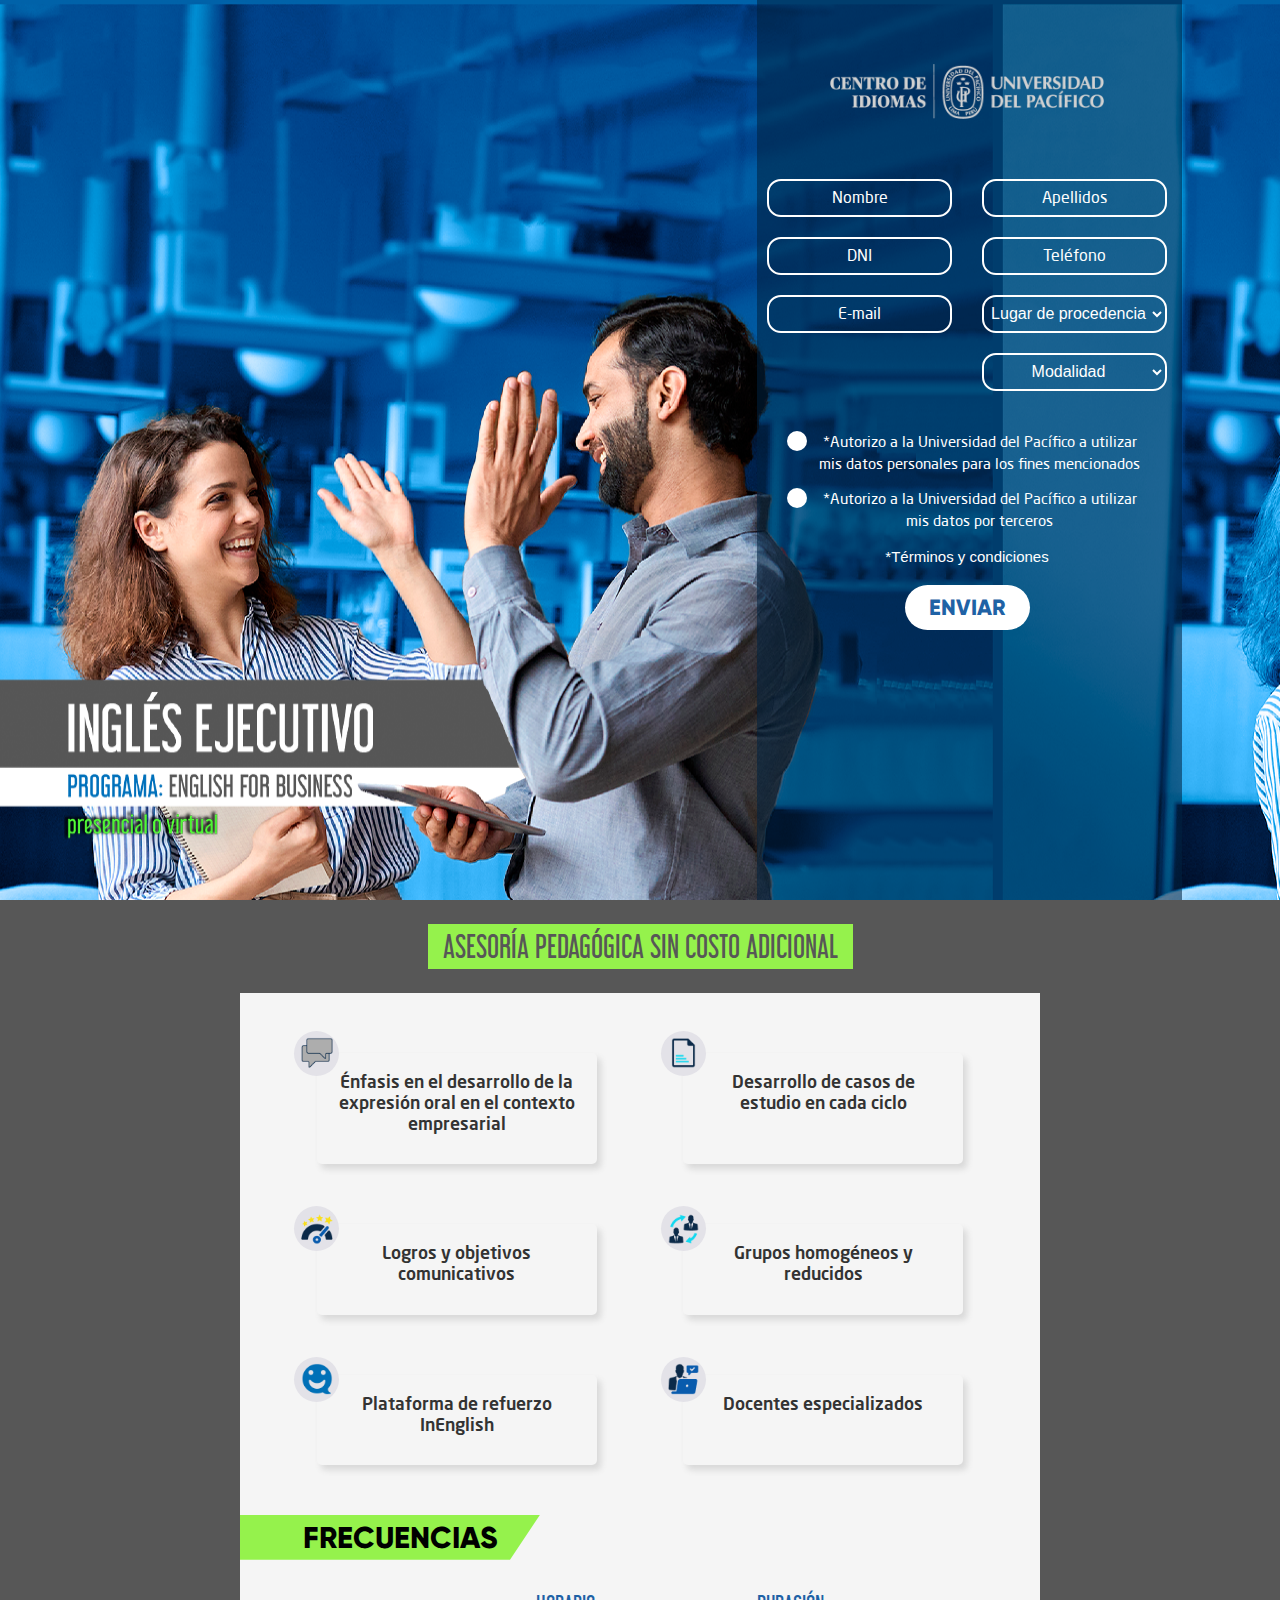
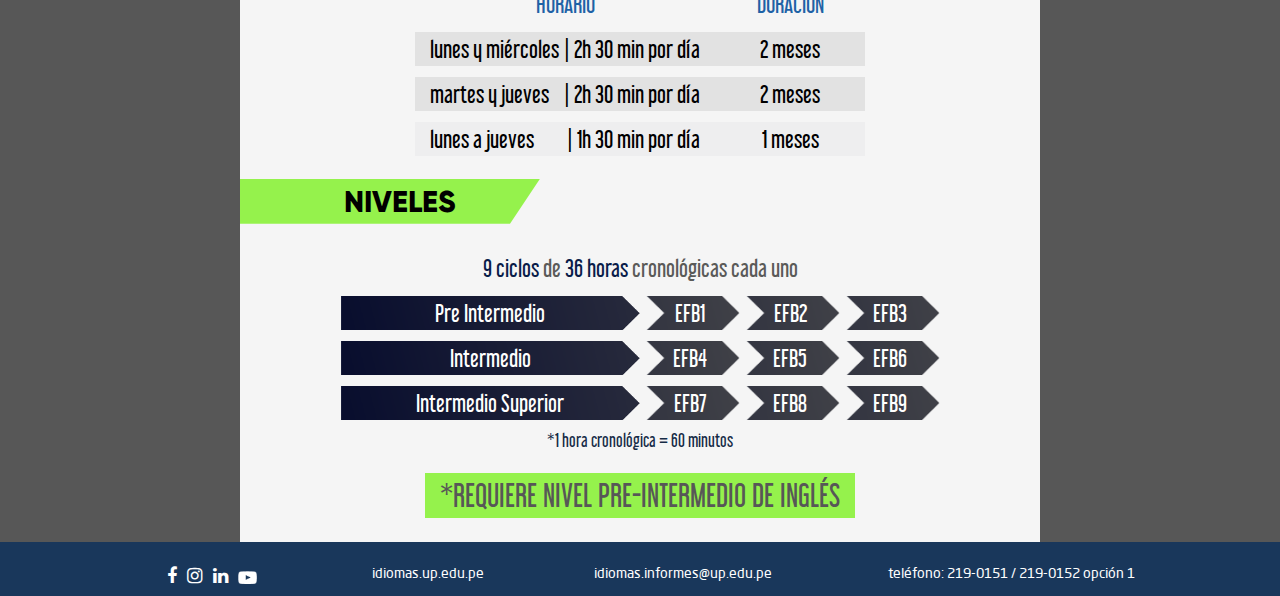
<file: page3/index.html>
<!DOCTYPE html>
<html lang="en">
  <head>
    <meta charset="UTF-8" />
    <meta http-equiv="X-UA-Compatible" content="IE=edge" />
    <meta name="viewport" content="width=device-width, initial-scale=1.0" />
    <link href="css/bootstrap.css" rel="stylesheet" />
    <link href="css/estilos.css" rel="stylesheet" />
    <style type="text/css">
      .sede {
        display: none;
      }
    </style>
    <link
      rel="stylesheet"
      href="https://cdnjs.cloudflare.com/ajax/libs/font-awesome/4.7.0/css/font-awesome.min.css"
    />
    <title>UP</title>
  </head>
  <body>
    <div class="fondoprincipal">
      <div class="container espacio7">
        <div class="row">
          <div class="imagen-pareja col-md-7">
            <div class="container-images">
              <div class="row">
                <div class="col-md-12 img-ambos">
                  <img style="bottom: 0px" src="images/page3.png" />
                  <!-- <img class="img-pareja" src="images/2.png" /> -->
                </div>
              </div>
            </div>
          </div>
          <div class="col-md-5 espacio10 espaciom container-form">
            <div class="row">
              <div class="col-md-12">
                <div align="center">
                  <img src="images/logo.png" class="img-fluid logo" />
                </div>
              </div>
            </div>

            <form>
              <div class="row espaciopc">
                <div class="col-md-6">
                  <input
                    type="text"
                    name="nombre"
                    class="cajas"
                    placeholder="Nombre"
                    required
                  />
                </div>
                <div class="col-md-6 espaciomov">
                  <input
                    type="text"
                    name="apellidos"
                    class="cajas"
                    placeholder="Apellidos"
                  />
                </div>
              </div>
              <div class="row espaciopc">
                <div class="col-md-6 espaciomov">
                  <input
                    type="text"
                    name="dni"
                    class="cajas"
                    placeholder="DNI"
                  />
                </div>
                <div class="col-md-6 espaciomov">
                  <input
                    type="text"
                    name="telefono"
                    class="cajas"
                    placeholder="Teléfono"
                  />
                </div>
              </div>
              <div class="row espaciopc">
                <div class="col-md-6 espaciomov">
                  <input
                    type="text"
                    name="correo"
                    class="cajas"
                    placeholder="E-mail"
                  />
                </div>
                <div class="col-md-6 espaciomov">
                  <select name="procedencia" class="cajas" required>
                    <option value=" " class="modalidad">
                      Lugar de procedencia
                    </option>
                    <option value="Lima" class="modalidad">Lima</option>
                    <option value="Callao" class="modalidad">Callao</option>
                    <option value="Huancayo" class="modalidad">Huancayo</option>
                    <option value="Cusco" class="modalidad">Cusco</option>
                    <option value="Piura" class="modalidad">Piura</option>
                    <option value="Trujillo" class="modalidad">Trujillo</option>
                    <option value="Arequipa" class="modalidad">Arequipa</option>
                    <option value="La Libertad" class="modalidad">
                      La Libertad
                    </option>
                    <option value="Ancash" class="modalidad">Ancash</option>
                    <option value="Otros" class="modalidad">Otros</option>
                  </select>
                </div>
              </div>

              <div class="row espaciopc">
                <div class="col-md-6 espaciomov hidden">
                  <select
                    class="cajas"
                    style="font-size: 11pt; text-align-last: center"
                    placeholder="Sede"
                    id="slcExamenes"
                    name="slcExamenes"
                  >
                    <option value="" class="modalidad">
                      Programa de Interés
                    </option>
                    <option value="" class="modalidad">Academic Writing</option>
                    <option value="" class="modalidad">
                      Advanced English Program
                    </option>
                    <option value="" class="modalidad">Alemán</option>
                    <option value="" class="modalidad">
                      An Effective Virtual Presentation
                    </option>
                    <option value="" class="modalidad">
                      CAE - Cursos de Preparación
                    </option>
                    <option value="" class="modalidad">
                      CELPE - BRAS - Curso de Preparación
                    </option>
                    <option value="" class="modalidad">Chino mandarín</option>
                    <option value="" class="modalidad">
                      Communication Level
                    </option>
                    <option value="" class="modalidad">
                      CPE - Curso de Preparación
                    </option>
                    <option value="" class="modalidad">
                      Cursos de Formación Docente
                    </option>
                    <option value="" class="modalidad">
                      DELTA Module 1 - Curso de Preparación
                    </option>
                    <option value="" class="modalidad">English at Work</option>
                    <option value="" class="modalidad">
                      English for Business
                    </option>
                    <option value="" class="modalidad">
                      English for Juniors
                    </option>
                    <option value="" class="modalidad">English for Tots</option>
                    <option value="" class="modalidad">
                      English for Young Adults
                    </option>
                    <option value="" class="modalidad">
                      Español para Extranjeros
                    </option>
                    <option value="" class="modalidad">
                      FCE - Cursos de Preparación
                    </option>
                    <option value="" class="modalidad">Francés</option>
                    <option value="" class="modalidad">
                      GMAT - Cursos de Preparación
                    </option>
                    <option value="" class="modalidad">Grammar</option>
                    <option value="" class="modalidad">
                      GRE - Cursos de Preparación
                    </option>
                    <option value="" class="modalidad">
                      IELTS - Cursos de Preparación
                    </option>
                    <option value="" class="modalidad">
                      Inglés Fácil desde Cero
                    </option>
                    <option value="" class="modalidad">
                      Inglés para Emprendedores
                    </option>
                    <option value="" class="modalidad">
                      Inglés para la Reinserción Laboral
                    </option>
                    <option value="" class="modalidad">
                      Interpreting: First Steps
                    </option>
                    <option value="" class="modalidad">Italiano</option>
                    <option value="" class="modalidad">
                      Lengua de Señas Peruana
                    </option>
                    <option value="" class="modalidad">
                      Listening and Speaking
                    </option>
                    <option value="" class="modalidad">Portugués</option>
                    <option value="" class="modalidad">Quechua</option>
                    <option value="" class="modalidad">
                      Quick Strategies for Writing
                    </option>
                    <option value="" class="modalidad">
                      Seminario Developing Business Skills
                    </option>
                    <option value="" class="modalidad">Smart Talk</option>
                    <option value="" class="modalidad">
                      TKT - Cursos de Preparación
                    </option>
                    <option value="" class="modalidad">
                      TOEFL - Curso de Preparación
                    </option>
                    <option value="" class="modalidad">
                      Pronunciation Clinic
                    </option>
                  </select>
                </div>
                <div class="col-md-6 espaciomov">
                  <select
                    name="modalidad"
                    id="modalidad"
                    class="cajas"
                    required
                    onchange="toggle(this)"
                  >
                    <option value=" " class="modalidad">Modalidad</option>
                    <option value="Presencial" class="modalidad">
                      Presencial
                    </option>
                    <option value="Virtual" class="modalidad">Virtual</option>
                  </select>
                </div>
                <div class="col-md-6 espaciomov">
                  <div class="sede">
                    <select name="sedes" id="sedes" class="cajas" required>
                      <option value=" " class="modalidad">Sede</option>
                      <option value="Miraflores" class="modalidad">
                        Miraflores
                      </option>
                      <option value="San Isidro" class="modalidad">
                        San Isidro
                      </option>
                    </select>
                  </div>
                </div>
              </div>
              <div class="row espaciopc">
                <div class="col-md-12">
                  <div style="padding: 20px">
                    <label class="contain"
                      >*Autorizo a la Universidad del Pacífico a utilizar mis
                      datos personales para los fines mencionados
                      <input type="checkbox" />
                      <span class="checkmark"></span>
                    </label>

                    <label class="contain"
                      >*Autorizo a la Universidad del Pacífico a utilizar mis
                      datos por terceros
                      <input type="checkbox" />
                      <span class="checkmark"></span>
                    </label>
                    <div align="center">
                      <a
                        href=""
                        data-toggle="modal"
                        data-target="#exampleModalCenter"
                        class="referencia"
                        >*Términos y condiciones</a
                      >
                    </div>
                    <div align="center" style="padding-top: 1em">
                      <input type="submit" value="ENVIAR" class="boton" />
                    </div>
                  </div>
                </div>
              </div>
            </form>
          </div>
        </div>
      </div>
    </div>
    <!-- Main -->

    <!-- Centro Acreditado -->

    <div class="es-wrapper-color centros-acreditado">
      <br />

      <div class="container">
        <div class="row">
          <a class="title-curse" style="margin: auto">
            <!-- <img class="img-title" src="images/title-1.png" alt="title" /> -->
            <spam>ASESORÍA PEDAGÓGICA SIN COSTO ADICIONAL</spam>
          </a>
        </div>
      </div>

      <br />
      <!--  <table
        id="espacio1"
        class="es-content"
        cellspacing="0"
        cellpadding="0"
        align="center"
        style="background-color: #f5f5f5"
      >
        <tbody>
          <tr>
            <td class="esd-stripe" align="center">
              <table
                class="es-content-body"
                cellspacing="0"
                cellpadding="0"
                bgcolor="#f5f5f5"
                align="center"
              >
                <tbody>
                  <tr>
                    <td
                      class="esd-structure"
                      esd-general-paddings-checked="false"
                      align="left"
                    >
                      <table width="100%" cellspacing="0" cellpadding="0">
                        <tbody>
                          <tr>
                            <td
                              class="esd-container-frame"
                              valign="top"
                              align="center"
                            >
                              <table
                                width="100%"
                                cellspacing="0"
                                cellpadding="0"
                              >
                                <tbody>
                                  <tr>
                                    <td class="esd-block-image" align="center">
                                      <a
                                        href="#"
                                        id="container-img"
                                        style="pointer-events: none"
                                        onclick="return false;"
                                      >
                                        <img
                                          id="informacion"
                                          class="adapt-img"
                                          src="images/informacion1.png"
                                          width="800"
                                        />
                                      </a>
                                    </td>
                                  </tr>
                                </tbody>
                              </table>
                            </td>
                          </tr>
                        </tbody>
                      </table>
                    </td>
                  </tr>
                </tbody>
              </table>
            </td>
          </tr>
        </tbody>
      </table> -->
      <table
        id="espacio1"
        class="es-content"
        cellspacing="0"
        cellpadding="0"
        align="center"
        style="background-color: #f5f5f5"
      >
        <tbody>
          <tr>
            <td class="esd-stripe" align="center">
              <table
                class="es-content-body"
                cellspacing="0"
                cellpadding="0"
                bgcolor="#f5f5f5"
                align="center"
              >
                <tbody>
                  <tr>
                    <td
                      class="esd-structure"
                      esd-general-paddings-checked="false"
                      align="left"
                    >
                      <table width="100%" cellspacing="0" cellpadding="0">
                        <tbody>
                          <tr>
                            <td
                              class="esd-container-frame"
                              valign="top"
                              align="center"
                            >
                              <table
                                width="100%"
                                cellspacing="0"
                                cellpadding="0"
                              >
                                <tbody>
                                  <tr>
                                    <td class="esd-block-image" align="center">
                                      <a
                                        href="#"
                                        id="container-img"
                                        style="pointer-events: none"
                                        onclick="return false;"
                                      >
                                        <!-- width="800" -->
                                        <!-- <img
                                          id="informacion"
                                          class="adapt-img"
                                          src="images/informacion.png"
                                        /> -->
                                        <!-- nuevo -->
                                        <div
                                          id="informacion"
                                          class="contenedor info-cuadro"
                                        >
                                          <div class="box">
                                            <div class="circulo-img">
                                              <img
                                                src="./images/icons/1-enfasis.png"
                                                alt="Imagen 6"
                                              />
                                            </div>
                                            <h4>
                                              Énfasis en el desarrollo de la
                                              expresión oral en el contexto
                                              empresarial
                                            </h4>
                                          </div>
                                          <div class="box">
                                            <div class="circulo-img">
                                              <img
                                                src="./images/icons/2-casos.png"
                                                alt="Imagen 6"
                                              />
                                            </div>
                                            <h4>
                                              Desarrollo de casos de estudio en
                                              cada ciclo
                                            </h4>
                                          </div>
                                          <div class="box">
                                            <div class="circulo-img">
                                              <img
                                                src="./images/icons/3-logros.png"
                                                alt="Imagen 6"
                                              />
                                            </div>
                                            <h4>
                                              Logros y objetivos comunicativos
                                            </h4>
                                          </div>
                                          <div class="box">
                                            <div class="circulo-img">
                                              <img
                                                src="./images/icons/4-grupos.png"
                                                alt="Imagen 6"
                                              />
                                            </div>
                                            <h4>
                                              Grupos homogéneos y reducidos
                                            </h4>
                                          </div>
                                          <div class="box">
                                            <div class="circulo-img">
                                              <img
                                                src="./images/icons/5-dinamica.png"
                                                alt="Imagen 6"
                                              />
                                            </div>
                                            <h4>
                                              Plataforma de refuerzo InEnglish
                                            </h4>
                                          </div>
                                          <div class="box">
                                            <div class="circulo-img">
                                              <img
                                                src="./images/icons/6-docente.png"
                                                alt="Imagen 6"
                                              />
                                            </div>
                                            <h4>Docentes especializados</h4>
                                          </div>
                                        </div>
                                      </a>
                                    </td>
                                  </tr>
                                </tbody>
                              </table>
                            </td>
                          </tr>
                        </tbody>
                      </table>
                    </td>
                  </tr>
                </tbody>
              </table>
            </td>
          </tr>
        </tbody>
      </table>
      <!-- <table
        id="espacio1"
        class="es-content"
        cellspacing="0"
        cellpadding="0"
        align="center"
        style="background-color: #f5f5f5"
      >
        <tbody>
          <tr>
            <td class="esd-stripe" align="center">
              <table
                class="es-content-body"
                cellspacing="0"
                cellpadding="0"
                bgcolor="#f5f5f5"
                align="center"
              >
                <tbody>
                  <tr>
                    <td
                      class="esd-structure"
                      esd-general-paddings-checked="false"
                      align="left"
                    >
                      <table width="100%" cellspacing="0" cellpadding="0">
                        <tbody>
                          <tr>
                            <td
                              class="esd-container-frame"
                              valign="top"
                              align="center"
                            >
                              <table
                                width="100%"
                                cellspacing="0"
                                cellpadding="0"
                              >
                                <tbody>
                                  <tr>
                                    <td class="esd-block-image" align="center">
                                      <a
                                        href="#"
                                        id="container-img"
                                        style="pointer-events: none"
                                        onclick="return false;"
                                      >
                                        <img
                                          id="informacion"
                                          class="adapt-img info2"
                                          src="images/informacion2.png"
                                          width="800"
                                        />
                                      </a>
                                    </td>
                                  </tr>
                                </tbody>
                              </table>
                              <div class="container">
                                <div class="row">
                                  <a
                                    class="title-curse title-curse-2"
                                    style="margin: auto"
                                  >
                                  
                                    <spam
                                      >*REQUIERE NIVEL PRE-INTERMEDIO DE
                                      INGLÉS</spam
                                    >
                                  </a>
                                </div>
                              </div>
                              <br />
                            </td>
                          </tr>
                        </tbody>
                      </table>
                    </td>
                  </tr>
                </tbody>
              </table>
            </td>
          </tr>
        </tbody>
      </table> -->
      <table
        id="espacio2"
        class="es-content"
        cellspacing="0"
        cellpadding="0"
        align="center"
        style="background-color: #f5f5f5"
      >
        <tbody>
          <tr>
            <td class="esd-stripe" align="center">
              <table
                class="es-content-body"
                cellspacing="0"
                cellpadding="0"
                bgcolor="#f5f5f5"
                align="center"
              >
                <div class="container">
                  <div class="row">
                    <a class="title-curse title-frecuencias">
                      <spam>FRECUENCIAS</spam>
                    </a>
                  </div>
                </div>
                <br />
                <a
                  href="#"
                  id="container-img"
                  style="pointer-events: none"
                  onclick="return false;"
                >
                  <div id="frecuencias" class="container">
                    <div class="row titulo">
                      <!-- <div class="col-3"></div> -->
                      <div class="col-6"><span> HORARIO </span></div>
                      <div class="col-3"><span> DURACIÓN </span></div>
                    </div>

                    <div class="row">
                      <!-- <div class="col-3 modalidad">
                        <spam>Intensivo</spam>
                      </div> -->
                      <div class="col-6 bg-sec">
                        <spam> lunes y miércoles</spam>
                        <!-- <spam>|</spam> -->
                        <spam><spam>|</spam> 2h 30 min por día</spam>
                      </div>
                      <div class="col-3 bg-sec duracion">
                        <spam>2 meses</spam>
                      </div>
                    </div>
                    <div class="row">
                      <!-- <div class="col-3 modalidad">
                        <spam>Intensivo</spam>
                      </div> -->
                      <div class="col-6 bg-sec">
                        <spam> martes y jueves</spam>
                        <!--  <spam>|</spam> -->
                        <spam> <spam>|</spam> 2h 30 min por día</spam>
                      </div>
                      <div class="col-3 bg-sec duracion">
                        <spam>2 meses</spam>
                      </div>
                    </div>
                    <div class="row">
                      <!-- <div class="col-3 modalidad">
                        <spam>Superintensivo</spam>
                      </div> -->
                      <div class="col-6 bg-pri">
                        <spam> lunes a jueves</spam>
                        <!-- <spam>|</spam> -->
                        <spam> <spam>| </spam> 1h 30 min por día</spam>
                      </div>
                      <div class="col-3 bg-pri duracion">
                        <spam>1 meses</spam>
                      </div>
                    </div>
                  </div>
                </a>
                <div class="container">
                  <div class="row">
                    <a class="title-curse title-frecuencias">
                      <!-- <img class="img-title" src="images/title.png" alt="title" /> -->
                      <spam>NIVELES</spam>
                    </a>
                  </div>
                </div>
                <br />
                <a
                  href="#"
                  id="container-img"
                  style="pointer-events: none"
                  onclick="return false;"
                >
                  <!-- nuevo -->
                  <!-- <img
                    id="informacion"
                    class="adapt-img info2"
                    src="images/informacion-3.png"
                    width="800"
                  /> -->
                  <div id="frecuencias" class="container">
                    <div class="row titulo-niveles">
                      <div class="col-12">
                        <span class="title-span">
                          <span>9 ciclos</span> de
                          <span>36 horas</span> cronológicas cada uno
                        </span>
                      </div>
                    </div>
                    <!-- <div class="row">
                      <div class="col-6 nivel">
                        <spam> Elemental </spam>
                      </div>
                      <div class="col-2 cronologia">
                        <spam> CL1</spam>
                      </div>
                      <div class="col-2 cronologia">
                        <spam>CL2</spam>
                      </div>
                      <div class="col-2 cronologia">
                        <spam> CL3</spam>
                      </div>
                    </div> -->
                    <div class="row">
                      <div class="col-6 nivel">
                        <spam> Pre Intermedio </spam>
                      </div>
                      <div class="col-2 cronologia">
                        <spam> EFB1</spam>
                      </div>
                      <div class="col-2 cronologia">
                        <spam>EFB2</spam>
                      </div>
                      <div class="col-2 cronologia">
                        <spam> EFB3</spam>
                      </div>
                    </div>
                    <div class="row">
                      <div class="col-6 nivel">
                        <spam> Intermedio </spam>
                      </div>
                      <div class="col-2 cronologia">
                        <spam> EFB4</spam>
                      </div>
                      <div class="col-2 cronologia">
                        <spam>EFB5</spam>
                      </div>
                      <div class="col-2 cronologia">
                        <spam> EFB6</spam>
                      </div>
                    </div>
                    <div class="row">
                      <div class="col-6 nivel">
                        <spam> Intermedio Superior </spam>
                      </div>
                      <div class="col-2 cronologia">
                        <spam> EFB7</spam>
                      </div>
                      <div class="col-2 cronologia">
                        <spam>EFB8</spam>
                      </div>
                      <div class="col-2 cronologia">
                        <spam> EFB9</spam>
                      </div>
                    </div>

                    <div class="col-12">
                      <span class="cronologia-pie">
                        *1 hora cronológica = 60 minutos
                      </span>
                    </div>
                  </div>
                </a>
                <div class="container">
                  <div class="row">
                    <a class="title-curse title-curse-2" style="margin: auto">
                      <spam>*REQUIERE NIVEL PRE-INTERMEDIO DE INGLÉS</spam>
                    </a>
                  </div>
                </div>
                <br />
              </table>
            </td>
          </tr>
        </tbody>
      </table>
    </div>

    <footer>
      <div class="container">
        <div class="row">
          <div class="col-md-2 col-12">
            <a
              href="https://www.facebook.com/CIDUP/?utm_source=fb&utm_medium=mailing&utm_campaign=agenciaBO&utm_id=cidup-2022"
              ><i class="fa fa-facebook social"></i
            ></a>
            <a
              href="https://www.instagram.com/cidup_/?utm_source=ig&utm_medium=mailing&utm_campaign=agenciaBO&utm_id=cidup-2022"
              ><i class="fa fa-instagram social"></i
            ></a>
            <a
              href="https://www.linkedin.com/showcase/centro-de-idiomas-de-la-universidad-del-pac%C3%ADfico/?utm_source=linkedin&utm_medium=mailing&utm_campaign=Bo-cidup-2022&utm_id=cidup-2022"
              ><i class="fa fa-linkedin social"></i
            ></a>
            <a
              href="https://www.youtube.com/channel/UCQkwdfWMrUlrIhNpFuzSsRw?utm_source=yt&utm_medium=mailing&utm_campaign=agenciaBO&utm_id=cidup-2022"
            >
              <!-- <i-- class="fa fa-youtube social"></i-->
              <img
                class="social"
                width="25px"
                src="images/youtube.png"
                alt=""
              />
            </a>
          </div>
          <div class="col-md-3 col-12">
            <h5>idiomas.up.edu.pe</h5>
          </div>
          <div class="col-md-3 col-12">
            <h5>idiomas.informes@up.edu.pe</h5>
          </div>
          <div class="col-md-4 col-12">
            <h5 class="der">teléfono: 219-0151 / 219-0152 opción 1</h5>
          </div>
        </div>
      </div>
    </footer>
  </body>
</html>
</file>
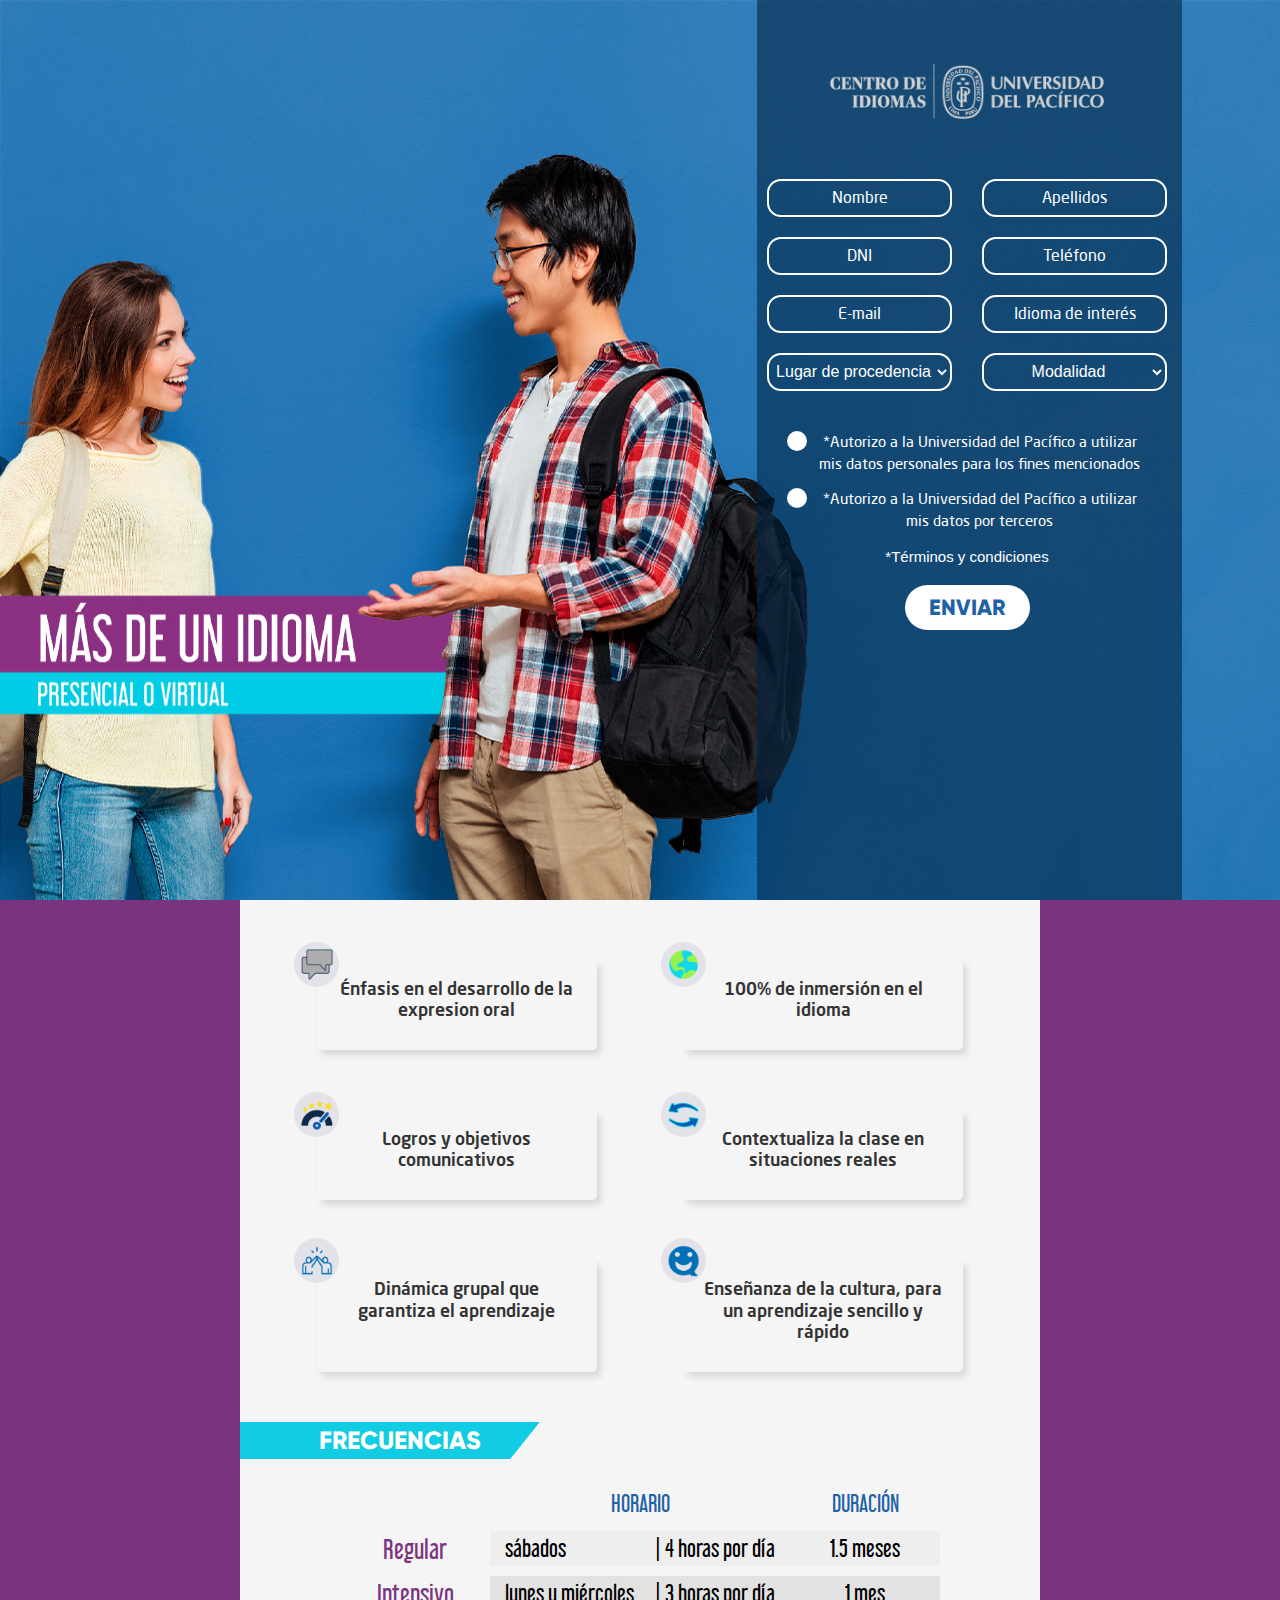
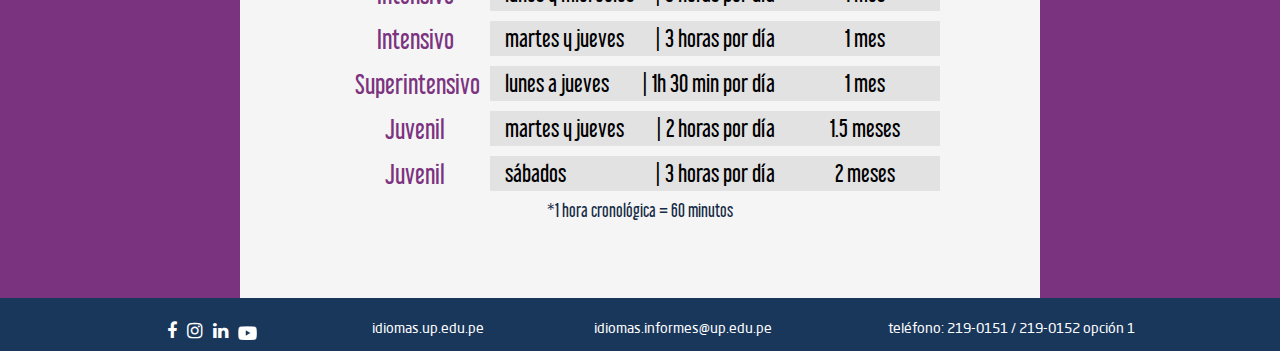
<file: page4/index.html>
<!DOCTYPE html>
<html lang="en">
  <head>
    <meta charset="UTF-8" />
    <meta http-equiv="X-UA-Compatible" content="IE=edge" />
    <meta name="viewport" content="width=device-width, initial-scale=1.0" />
    <link href="css/bootstrap.css" rel="stylesheet" />
    <link href="css/estilos.css" rel="stylesheet" />
    <style type="text/css">
      .sede {
        display: none;
      }
    </style>
    <link
      rel="stylesheet"
      href="https://cdnjs.cloudflare.com/ajax/libs/font-awesome/4.7.0/css/font-awesome.min.css"
    />
    <title>UP</title>
  </head>
  <body>
    <div class="fondoprincipal">
      <div class="container espacio7">
        <div class="row">
          <div class="imagen-pareja col-md-7">
            <div class="container-images">
              <div class="row">
                <div class="col-md-12 img-ambos">
                  <img style="bottom: 0px" src="images/page4.png" />
                  <!-- <img class="img-pareja" src="images/2.png" /> -->
                </div>
              </div>
            </div>
          </div>
          <div class="col-md-5 espacio10 espaciom container-form">
            <div class="row">
              <div class="col-md-12">
                <div align="center">
                  <img src="images/logo.png" class="img-fluid logo" />
                </div>
              </div>
            </div>

            <form>
              <div class="row espaciopc">
                <div class="col-md-6">
                  <input
                    type="text"
                    name="nombre"
                    class="cajas"
                    placeholder="Nombre"
                    required
                  />
                </div>
                <div class="col-md-6 espaciomov">
                  <input
                    type="text"
                    name="apellidos"
                    class="cajas"
                    placeholder="Apellidos"
                  />
                </div>
              </div>
              <div class="row espaciopc">
                <div class="col-md-6 espaciomov">
                  <input
                    type="text"
                    name="dni"
                    class="cajas"
                    placeholder="DNI"
                  />
                </div>
                <div class="col-md-6 espaciomov">
                  <input
                    type="text"
                    name="telefono"
                    class="cajas"
                    placeholder="Teléfono"
                  />
                </div>
              </div>
              <div class="row espaciopc">
                <div class="col-md-6 espaciomov">
                  <input
                    type="text"
                    name="correo"
                    class="cajas"
                    placeholder="E-mail"
                  />
                </div>
                <div class="col-md-6 espaciomov">
                  <input
                    type="text"
                    name="idioma"
                    class="cajas"
                    placeholder="Idioma de interés"
                  />
                </div>
              </div>

              <div class="row espaciopc">
                <div class="col-md-6 espaciomov">
                  <select name="procedencia" class="cajas" required>
                    <option value=" " class="modalidad">
                      Lugar de procedencia
                    </option>
                    <option value="Lima" class="modalidad">Lima</option>
                    <option value="Callao" class="modalidad">Callao</option>
                    <option value="Huancayo" class="modalidad">Huancayo</option>
                    <option value="Cusco" class="modalidad">Cusco</option>
                    <option value="Piura" class="modalidad">Piura</option>
                    <option value="Trujillo" class="modalidad">Trujillo</option>
                    <option value="Arequipa" class="modalidad">Arequipa</option>
                    <option value="La Libertad" class="modalidad">
                      La Libertad
                    </option>
                    <option value="Ancash" class="modalidad">Ancash</option>
                    <option value="Otros" class="modalidad">Otros</option>
                  </select>
                </div>
                <div class="col-md-6 espaciomov">
                  <select
                    name="modalidad"
                    id="modalidad"
                    class="cajas"
                    required
                    onchange="toggle(this)"
                  >
                    <option value=" " class="modalidad">Modalidad</option>
                    <option value="Presencial" class="modalidad">
                      Presencial
                    </option>
                    <option value="Virtual" class="modalidad">Virtual</option>
                  </select>
                </div>
                <div class="col-md-6 espaciomov">
                  <div class="sede">
                    <select name="sedes" id="sedes" class="cajas" required>
                      <option value=" " class="modalidad">Sede</option>
                      <option value="Miraflores" class="modalidad">
                        Miraflores
                      </option>
                      <option value="San Isidro" class="modalidad">
                        San Isidro
                      </option>
                    </select>
                  </div>
                </div>
              </div>
              <div class="row espaciopc">
                <div class="col-md-12">
                  <div style="padding: 20px">
                    <label class="contain"
                      >*Autorizo a la Universidad del Pacífico a utilizar mis
                      datos personales para los fines mencionados
                      <input type="checkbox" />
                      <span class="checkmark"></span>
                    </label>

                    <label class="contain"
                      >*Autorizo a la Universidad del Pacífico a utilizar mis
                      datos por terceros
                      <input type="checkbox" />
                      <span class="checkmark"></span>
                    </label>
                    <div align="center">
                      <a
                        href=""
                        data-toggle="modal"
                        data-target="#exampleModalCenter"
                        class="referencia"
                        >*Términos y condiciones</a
                      >
                    </div>
                    <div align="center" style="padding-top: 1em">
                      <input type="submit" value="ENVIAR" class="boton" />
                    </div>
                  </div>
                </div>
              </div>
            </form>
          </div>
        </div>
      </div>
    </div>
    <!-- Main -->

    <!-- Centro Acreditado -->

    <div class="es-wrapper-color centros-acreditado">
      <!-- <table
        id="espacio1"
        class="es-content"
        cellspacing="0"
        cellpadding="0"
        align="center"
        style="background-color: #f5f5f5"
      >
        <tbody>
          <tr>
            <td class="esd-stripe" align="center">
              <table
                class="es-content-body"
                cellspacing="0"
                cellpadding="0"
                bgcolor="#f5f5f5"
                align="center"
              >
                <tbody>
                  <tr>
                    <td
                      class="esd-structure"
                      esd-general-paddings-checked="false"
                      align="left"
                    >
                      <table width="100%" cellspacing="0" cellpadding="0">
                        <tbody>
                          <tr>
                            <td
                              class="esd-container-frame"
                              valign="top"
                              align="center"
                            >
                              <table
                                width="100%"
                                cellspacing="0"
                                cellpadding="0"
                              >
                                <tbody>
                                  <tr>
                                    <td class="esd-block-image" align="center">
                                      <a
                                        href="#"
                                        id="container-img"
                                        style="pointer-events: none"
                                        onclick="return false;"
                                      >
                                        <img
                                          id="informacion"
                                          class="adapt-img"
                                          src="images/informacion1.png"
                                          width="800"
                                        />
                                      </a>
                                    </td>
                                  </tr>
                                </tbody>
                              </table>
                            </td>
                          </tr>
                        </tbody>
                      </table>
                    </td>
                  </tr>
                </tbody>
              </table>
            </td>
          </tr>
        </tbody>
      </table> -->
      <table
        id="espacio1"
        class="es-content"
        cellspacing="0"
        cellpadding="0"
        align="center"
        style="background-color: #f5f5f5"
      >
        <tbody>
          <tr>
            <td class="esd-stripe" align="center">
              <table
                class="es-content-body"
                cellspacing="0"
                cellpadding="0"
                bgcolor="#f5f5f5"
                align="center"
              >
                <tbody>
                  <tr>
                    <td
                      class="esd-structure"
                      esd-general-paddings-checked="false"
                      align="left"
                    >
                      <table width="100%" cellspacing="0" cellpadding="0">
                        <tbody>
                          <tr>
                            <td
                              class="esd-container-frame"
                              valign="top"
                              align="center"
                            >
                              <table
                                width="100%"
                                cellspacing="0"
                                cellpadding="0"
                              >
                                <tbody>
                                  <tr>
                                    <td class="esd-block-image" align="center">
                                      <a
                                        href="#"
                                        id="container-img"
                                        style="pointer-events: none"
                                        onclick="return false;"
                                      >
                                        <!-- width="800" -->
                                        <!-- <img
                                          id="informacion"
                                          class="adapt-img"
                                          src="images/informacion.png"
                                        /> -->
                                        <!-- nuevo -->
                                        <div
                                          id="informacion"
                                          class="contenedor info-cuadro"
                                        >
                                          <div class="box">
                                            <div class="circulo-img">
                                              <img
                                                src="./images/icons/1-enfasis.png"
                                                alt="Imagen 6"
                                              />
                                            </div>
                                            <h4>
                                              Énfasis en el desarrollo de la
                                              expresion oral
                                            </h4>
                                          </div>
                                          <div class="box">
                                            <div class="circulo-img">
                                              <img
                                                src="./images/icons/2-inmersion.png"
                                                alt="Imagen 6"
                                              />
                                            </div>
                                            <h4>
                                              100% de inmersión en el idioma
                                            </h4>
                                          </div>
                                          <div class="box">
                                            <div class="circulo-img">
                                              <img
                                                src="./images/icons/3-logros.png"
                                                alt="Imagen 6"
                                              />
                                            </div>
                                            <h4>
                                              Logros y objetivos comunicativos
                                            </h4>
                                          </div>
                                          <div class="box">
                                            <div class="circulo-img">
                                              <img
                                                src="./images/icons/4-contexto.png"
                                                alt="Imagen 6"
                                              />
                                            </div>
                                            <h4>
                                              Contextualiza la clase en
                                              situaciones reales
                                            </h4>
                                          </div>
                                          <div class="box">
                                            <div class="circulo-img">
                                              <img
                                                src="./images/icons/5-dinamica.png"
                                                alt="Imagen 6"
                                              />
                                            </div>
                                            <h4>
                                              Dinámica grupal que garantiza el
                                              aprendizaje
                                            </h4>
                                          </div>
                                          <div class="box">
                                            <div class="circulo-img">
                                              <img
                                                src="./images/icons/6-cultura.png"
                                                alt="Imagen 6"
                                              />
                                            </div>
                                            <h4>
                                              Enseñanza de la cultura, para un
                                              aprendizaje sencillo y rápido
                                            </h4>
                                          </div>
                                        </div>
                                      </a>
                                    </td>
                                  </tr>
                                </tbody>
                              </table>
                            </td>
                          </tr>
                        </tbody>
                      </table>
                    </td>
                  </tr>
                </tbody>
              </table>
            </td>
          </tr>
        </tbody>
      </table>
      <!-- <table
        id="espacio1"
        class="es-content"
        cellspacing="0"
        cellpadding="0"
        align="center"
        style="background-color: #f5f5f5"
      >
        <tbody>
          <tr>
            <td class="esd-stripe" align="center">
              <table
                class="es-content-body"
                cellspacing="0"
                cellpadding="0"
                bgcolor="#f5f5f5"
                align="center"
              >
                <tbody>
                  <tr>
                    <td
                      class="esd-structure"
                      esd-general-paddings-checked="false"
                      align="left"
                    >
                      <table width="100%" cellspacing="0" cellpadding="0">
                        <tbody>
                          <tr>
                            <td
                              class="esd-container-frame"
                              valign="top"
                              align="center"
                            >
                              <table
                                width="100%"
                                cellspacing="0"
                                cellpadding="0"
                              >
                                <tbody>
                                  <tr>
                                    <td class="esd-block-image" align="center">
                                      <a
                                        href="#"
                                        id="container-img"
                                        style="pointer-events: none"
                                        onclick="return false;"
                                      >
                                        <img
                                          id="informacion"
                                          class="adapt-img info2"
                                          src="images/informacion2.png"
                                          width="800"
                                        />
                                      </a>
                                    </td>
                                  </tr>
                                </tbody>
                              </table>
                            </td>
                          </tr>
                        </tbody>
                      </table>
                    </td>
                  </tr>
                </tbody>
              </table>
            </td>
          </tr>
        </tbody>
      </table> -->
      <table
        id="espacio2"
        class="es-content"
        cellspacing="0"
        cellpadding="0"
        align="center"
        style="background-color: #f5f5f5"
      >
        <tbody>
          <tr>
            <td class="esd-stripe" align="center">
              <table
                class="es-content-body"
                cellspacing="0"
                cellpadding="0"
                bgcolor="#f5f5f5"
                align="center"
              >
                <div class="container">
                  <div class="row">
                    <a class="title-curse title-frecuencias">
                      <!-- <img class="img-title" src="images/title.png" alt="title" /> -->
                      <spam>FRECUENCIAS</spam>
                    </a>
                  </div>
                </div>
                <br />
                <a
                  href="#"
                  id="container-img"
                  style="pointer-events: none"
                  onclick="return false;"
                >
                  <!-- nuevo -->
                  <!-- <img
                    id="informacion"
                    class="adapt-img info2"
                    src="images/informacion-3.png"
                    width="800"
                  /> -->
                  <div id="frecuencias" class="container">
                    <div class="row titulo">
                      <div class="col-3"></div>
                      <div class="col-6"><span> HORARIO </span></div>
                      <div class="col-3"><span> DURACIÓN </span></div>
                    </div>
                    <div class="row">
                      <div class="col-3 modalidad">
                        <spam> Regular</spam>
                      </div>
                      <div class="col-6 bg-pri">
                        <spam> sábados</spam>
                        <!-- <spam>|</spam> -->
                        <spam><spam>| </spam>4 horas por día</spam>
                      </div>
                      <div class="col-3 bg-pri duracion">
                        <spam>1.5 meses</spam>
                      </div>
                    </div>
                    <div class="row">
                      <div class="col-3 modalidad"><spam>Intensivo</spam></div>
                      <div class="col-6 bg-sec">
                        <spam>lunes y miércoles</spam>
                        <!-- <spam>|</spam> -->
                        <spam> <spam>| </spam>3 horas por día</spam>
                      </div>
                      <div class="col-3 bg-sec duracion">
                        <spam>1 mes</spam>
                      </div>
                    </div>
                    <div class="row">
                      <div class="col-3 modalidad"><spam>Intensivo</spam></div>
                      <div class="col-6 bg-sec">
                        <spam>martes y jueves</spam>
                        <!-- <spam>|</spam> -->
                        <spam> <spam>| </spam>3 horas por día</spam>
                      </div>
                      <div class="col-3 bg-sec duracion">
                        <spam>1 mes</spam>
                      </div>
                    </div>

                    <div class="row">
                      <div class="col-3 modalidad">
                        <spam>Superintensivo</spam>
                      </div>
                      <div class="col-6 bg-sec">
                        <spam> lunes a jueves</spam>
                        <!-- <spam>|</spam> -->
                        <spam><spam>|</spam> 1h 30 min por día</spam>
                      </div>
                      <div class="col-3 bg-sec duracion">
                        <spam>1 mes</spam>
                      </div>
                    </div>
                    <div class="row">
                      <div class="col-3 modalidad">
                        <spam>Juvenil</spam>
                      </div>
                      <div class="col-6 bg-sec">
                        <spam> martes y jueves</spam>
                        <!--  <spam>|</spam> -->
                        <spam> <spam>|</spam> 2 horas por día</spam>
                      </div>
                      <div class="col-3 bg-sec duracion">
                        <spam>1.5 meses</spam>
                      </div>
                    </div>
                    <div class="row">
                      <div class="col-3 modalidad">
                        <spam>Juvenil</spam>
                      </div>
                      <div class="col-6 bg-sec">
                        <spam>sábados</spam>
                        <!--  <spam>|</spam> -->
                        <spam> <spam>|</spam> 3 horas por día</spam>
                      </div>
                      <div class="col-3 bg-sec duracion">
                        <spam>2 meses</spam>
                      </div>
                    </div>
                    <div class="col-12">
                      <span class="cronologia-pie">
                        *1 hora cronológica = 60 minutos
                      </span>
                    </div>
                  </div>
                </a>

                <br />
              </table>
            </td>
          </tr>
        </tbody>
      </table>
    </div>

    <footer>
      <div class="container">
        <div class="row">
          <div class="col-md-2 col-12">
            <a
              href="https://www.facebook.com/CIDUP/?utm_source=fb&utm_medium=mailing&utm_campaign=agenciaBO&utm_id=cidup-2022"
              ><i class="fa fa-facebook social"></i
            ></a>
            <a
              href="https://www.instagram.com/cidup_/?utm_source=ig&utm_medium=mailing&utm_campaign=agenciaBO&utm_id=cidup-2022"
              ><i class="fa fa-instagram social"></i
            ></a>
            <a
              href="https://www.linkedin.com/showcase/centro-de-idiomas-de-la-universidad-del-pac%C3%ADfico/?utm_source=linkedin&utm_medium=mailing&utm_campaign=Bo-cidup-2022&utm_id=cidup-2022"
              ><i class="fa fa-linkedin social"></i
            ></a>
            <a
              href="https://www.youtube.com/channel/UCQkwdfWMrUlrIhNpFuzSsRw?utm_source=yt&utm_medium=mailing&utm_campaign=agenciaBO&utm_id=cidup-2022"
            >
              <!-- <i-- class="fa fa-youtube social"></i-->
              <img
                class="social"
                width="25px"
                src="images/youtube.png"
                alt=""
              />
            </a>
          </div>
          <div class="col-md-3 col-12">
            <h5>idiomas.up.edu.pe</h5>
          </div>
          <div class="col-md-3 col-12">
            <h5>idiomas.informes@up.edu.pe</h5>
          </div>
          <div class="col-md-4 col-12">
            <h5 class="der">teléfono: 219-0151 / 219-0152 opción 1</h5>
          </div>
        </div>
      </div>
    </footer>
  </body>
</html>
</file>
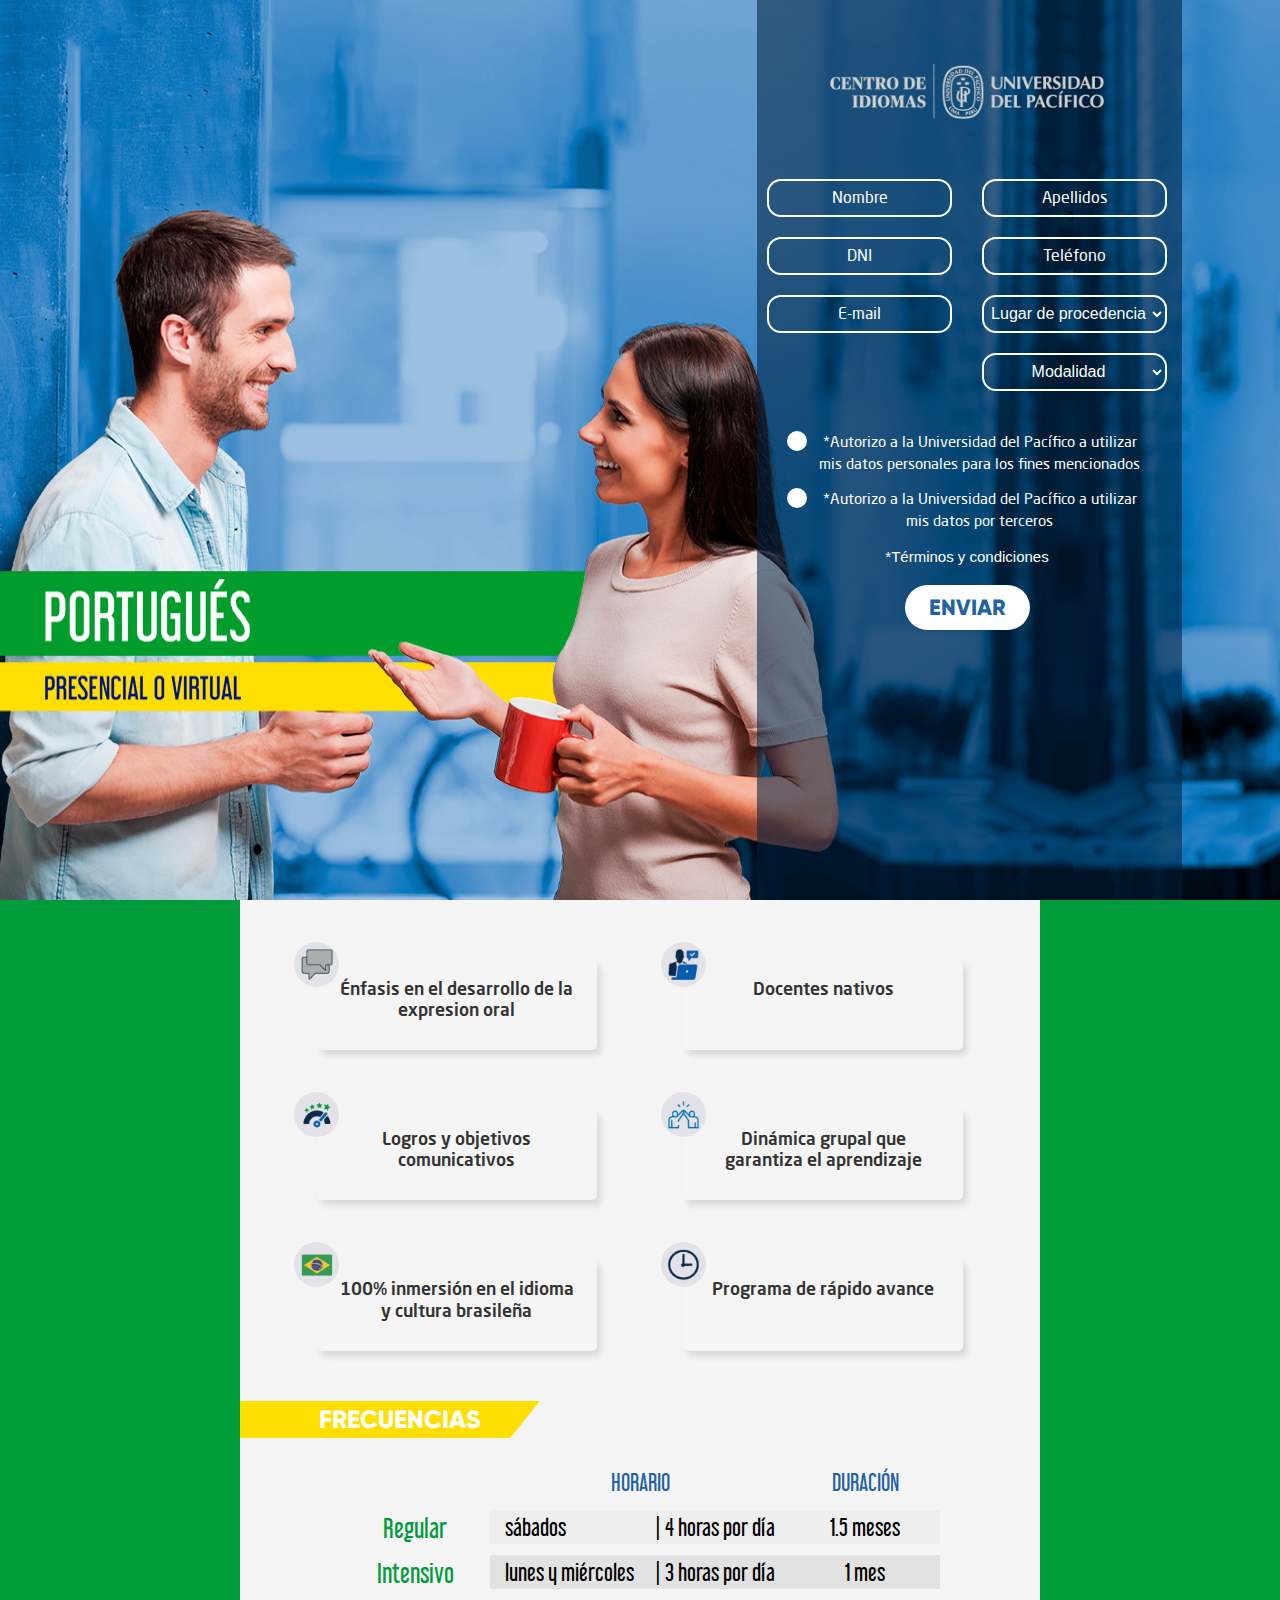
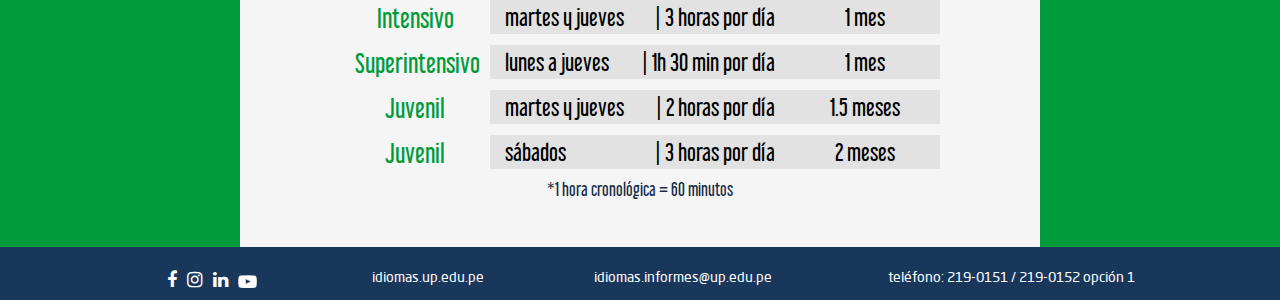
<file: page5/index.html>
<!DOCTYPE html>
<html lang="en">
  <head>
    <meta charset="UTF-8" />
    <meta http-equiv="X-UA-Compatible" content="IE=edge" />
    <meta name="viewport" content="width=device-width, initial-scale=1.0" />
    <link href="css/bootstrap.css" rel="stylesheet" />
    <link href="css/estilos.css" rel="stylesheet" />
    <style type="text/css">
      .sede {
        display: none;
      }
    </style>
    <link
      rel="stylesheet"
      href="https://cdnjs.cloudflare.com/ajax/libs/font-awesome/4.7.0/css/font-awesome.min.css"
    />
    <title>UP</title>
  </head>
  <body>
    <div class="fondoprincipal">
      <div class="container espacio7">
        <div class="row">
          <div class="imagen-pareja col-md-7">
            <div class="container-images">
              <div class="row">
                <div class="col-md-12 img-ambos">
                  <img style="bottom: 0px" src="images/page5.png" />
                  <!-- <img class="img-pareja" src="images/2.png" /> -->
                </div>
              </div>
            </div>
          </div>
          <div class="col-md-5 espacio10 espaciom container-form">
            <div class="row">
              <div class="col-md-12">
                <div align="center">
                  <img src="images/logo.png" class="img-fluid logo" />
                </div>
              </div>
            </div>

            <form>
              <div class="row espaciopc">
                <div class="col-md-6">
                  <input
                    type="text"
                    name="nombre"
                    class="cajas"
                    placeholder="Nombre"
                    required
                  />
                </div>
                <div class="col-md-6 espaciomov">
                  <input
                    type="text"
                    name="apellidos"
                    class="cajas"
                    placeholder="Apellidos"
                  />
                </div>
              </div>
              <div class="row espaciopc">
                <div class="col-md-6 espaciomov">
                  <input
                    type="text"
                    name="dni"
                    class="cajas"
                    placeholder="DNI"
                  />
                </div>
                <div class="col-md-6 espaciomov">
                  <input
                    type="text"
                    name="telefono"
                    class="cajas"
                    placeholder="Teléfono"
                  />
                </div>
              </div>
              <div class="row espaciopc">
                <div class="col-md-6 espaciomov">
                  <input
                    type="text"
                    name="correo"
                    class="cajas"
                    placeholder="E-mail"
                  />
                </div>
                <div class="col-md-6 espaciomov">
                  <select name="procedencia" class="cajas" required>
                    <option value=" " class="modalidad">
                      Lugar de procedencia
                    </option>
                    <option value="Lima" class="modalidad">Lima</option>
                    <option value="Callao" class="modalidad">Callao</option>
                    <option value="Huancayo" class="modalidad">Huancayo</option>
                    <option value="Cusco" class="modalidad">Cusco</option>
                    <option value="Piura" class="modalidad">Piura</option>
                    <option value="Trujillo" class="modalidad">Trujillo</option>
                    <option value="Arequipa" class="modalidad">Arequipa</option>
                    <option value="La Libertad" class="modalidad">
                      La Libertad
                    </option>
                    <option value="Ancash" class="modalidad">Ancash</option>
                    <option value="Otros" class="modalidad">Otros</option>
                  </select>
                </div>
              </div>

              <div class="row espaciopc">
                <div class="col-md-6 espaciomov hidden">
                  <select
                    class="cajas"
                    style="font-size: 11pt; text-align-last: center"
                    placeholder="Sede"
                    id="slcExamenes"
                    name="slcExamenes"
                  >
                    <option value="" class="modalidad">
                      Programa de Interés
                    </option>
                    <option value="" class="modalidad">Academic Writing</option>
                    <option value="" class="modalidad">
                      Advanced English Program
                    </option>
                    <option value="" class="modalidad">Alemán</option>
                    <option value="" class="modalidad">
                      An Effective Virtual Presentation
                    </option>
                    <option value="" class="modalidad">
                      CAE - Cursos de Preparación
                    </option>
                    <option value="" class="modalidad">
                      CELPE - BRAS - Curso de Preparación
                    </option>
                    <option value="" class="modalidad">Chino mandarín</option>
                    <option value="" class="modalidad">
                      Communication Level
                    </option>
                    <option value="" class="modalidad">
                      CPE - Curso de Preparación
                    </option>
                    <option value="" class="modalidad">
                      Cursos de Formación Docente
                    </option>
                    <option value="" class="modalidad">
                      DELTA Module 1 - Curso de Preparación
                    </option>
                    <option value="" class="modalidad">English at Work</option>
                    <option value="" class="modalidad">
                      English for Business
                    </option>
                    <option value="" class="modalidad">
                      English for Juniors
                    </option>
                    <option value="" class="modalidad">English for Tots</option>
                    <option value="" class="modalidad">
                      English for Young Adults
                    </option>
                    <option value="" class="modalidad">
                      Español para Extranjeros
                    </option>
                    <option value="" class="modalidad">
                      FCE - Cursos de Preparación
                    </option>
                    <option value="" class="modalidad">Francés</option>
                    <option value="" class="modalidad">
                      GMAT - Cursos de Preparación
                    </option>
                    <option value="" class="modalidad">Grammar</option>
                    <option value="" class="modalidad">
                      GRE - Cursos de Preparación
                    </option>
                    <option value="" class="modalidad">
                      IELTS - Cursos de Preparación
                    </option>
                    <option value="" class="modalidad">
                      Inglés Fácil desde Cero
                    </option>
                    <option value="" class="modalidad">
                      Inglés para Emprendedores
                    </option>
                    <option value="" class="modalidad">
                      Inglés para la Reinserción Laboral
                    </option>
                    <option value="" class="modalidad">
                      Interpreting: First Steps
                    </option>
                    <option value="" class="modalidad">Italiano</option>
                    <option value="" class="modalidad">
                      Lengua de Señas Peruana
                    </option>
                    <option value="" class="modalidad">
                      Listening and Speaking
                    </option>
                    <option value="" class="modalidad">Portugués</option>
                    <option value="" class="modalidad">Quechua</option>
                    <option value="" class="modalidad">
                      Quick Strategies for Writing
                    </option>
                    <option value="" class="modalidad">
                      Seminario Developing Business Skills
                    </option>
                    <option value="" class="modalidad">Smart Talk</option>
                    <option value="" class="modalidad">
                      TKT - Cursos de Preparación
                    </option>
                    <option value="" class="modalidad">
                      TOEFL - Curso de Preparación
                    </option>
                    <option value="" class="modalidad">
                      Pronunciation Clinic
                    </option>
                  </select>
                </div>
                <div class="col-md-6 espaciomov">
                  <select
                    name="modalidad"
                    id="modalidad"
                    class="cajas"
                    required
                    onchange="toggle(this)"
                  >
                    <option value=" " class="modalidad">Modalidad</option>
                    <option value="Presencial" class="modalidad">
                      Presencial
                    </option>
                    <option value="Virtual" class="modalidad">Virtual</option>
                  </select>
                </div>
                <div class="col-md-6 espaciomov">
                  <div class="sede">
                    <select name="sedes" id="sedes" class="cajas" required>
                      <option value=" " class="modalidad">Sede</option>
                      <option value="Miraflores" class="modalidad">
                        Miraflores
                      </option>
                      <option value="San Isidro" class="modalidad">
                        San Isidro
                      </option>
                    </select>
                  </div>
                </div>
              </div>
              <div class="row espaciopc">
                <div class="col-md-12">
                  <div style="padding: 20px">
                    <label class="contain"
                      >*Autorizo a la Universidad del Pacífico a utilizar mis
                      datos personales para los fines mencionados
                      <input type="checkbox" />
                      <span class="checkmark"></span>
                    </label>

                    <label class="contain"
                      >*Autorizo a la Universidad del Pacífico a utilizar mis
                      datos por terceros
                      <input type="checkbox" />
                      <span class="checkmark"></span>
                    </label>
                    <div align="center">
                      <a
                        href=""
                        data-toggle="modal"
                        data-target="#exampleModalCenter"
                        class="referencia"
                        >*Términos y condiciones</a
                      >
                    </div>
                    <div align="center" style="padding-top: 1em">
                      <input type="submit" value="ENVIAR" class="boton" />
                    </div>
                  </div>
                </div>
              </div>
            </form>
          </div>
        </div>
      </div>
    </div>
    <!-- Main -->

    <!-- Centro Acreditado -->

    <div class="es-wrapper-color centros-acreditado">
      <!-- <table
        id="espacio1"
        class="es-content"
        cellspacing="0"
        cellpadding="0"
        align="center"
        style="background-color: #f5f5f5"
      >
        <tbody>
          <tr>
            <td class="esd-stripe" align="center">
              <table
                class="es-content-body"
                cellspacing="0"
                cellpadding="0"
                bgcolor="#f5f5f5"
                align="center"
              >
                <tbody>
                  <tr>
                    <td
                      class="esd-structure"
                      esd-general-paddings-checked="false"
                      align="left"
                    >
                      <table width="100%" cellspacing="0" cellpadding="0">
                        <tbody>
                          <tr>
                            <td
                              class="esd-container-frame"
                              valign="top"
                              align="center"
                            >
                              <table
                                width="100%"
                                cellspacing="0"
                                cellpadding="0"
                              >
                                <tbody>
                                  <tr>
                                    <td class="esd-block-image" align="center">
                                      <a
                                        href="#"
                                        id="container-img"
                                        style="pointer-events: none"
                                        onclick="return false;"
                                      >
                                        <img
                                          id="informacion"
                                          class="adapt-img"
                                          src="images/informacion1.png"
                                          width="800"
                                        />
                                      </a>
                                    </td>
                                  </tr>
                                </tbody>
                              </table>
                            </td>
                          </tr>
                        </tbody>
                      </table>
                    </td>
                  </tr>
                </tbody>
              </table>
            </td>
          </tr>
        </tbody>
      </table> -->
      <table
        id="espacio1"
        class="es-content"
        cellspacing="0"
        cellpadding="0"
        align="center"
        style="background-color: #f5f5f5"
      >
        <tbody>
          <tr>
            <td class="esd-stripe" align="center">
              <table
                class="es-content-body"
                cellspacing="0"
                cellpadding="0"
                bgcolor="#f5f5f5"
                align="center"
              >
                <tbody>
                  <tr>
                    <td
                      class="esd-structure"
                      esd-general-paddings-checked="false"
                      align="left"
                    >
                      <table width="100%" cellspacing="0" cellpadding="0">
                        <tbody>
                          <tr>
                            <td
                              class="esd-container-frame"
                              valign="top"
                              align="center"
                            >
                              <table
                                width="100%"
                                cellspacing="0"
                                cellpadding="0"
                              >
                                <tbody>
                                  <tr>
                                    <td class="esd-block-image" align="center">
                                      <a
                                        href="#"
                                        id="container-img"
                                        style="pointer-events: none"
                                        onclick="return false;"
                                      >
                                        <!-- width="800" -->
                                        <!-- <img
                                          id="informacion"
                                          class="adapt-img"
                                          src="images/informacion.png"
                                        /> -->
                                        <!-- nuevo -->
                                        <div
                                          id="informacion"
                                          class="contenedor info-cuadro"
                                        >
                                          <div class="box">
                                            <div class="circulo-img">
                                              <img
                                                src="./images/icons/1-enfasis.png"
                                                alt="Imagen 6"
                                              />
                                            </div>
                                            <h4>
                                              Énfasis en el desarrollo de la
                                              expresion oral
                                            </h4>
                                          </div>
                                          <div class="box">
                                            <div class="circulo-img">
                                              <img
                                                src="./images/icons/2-docente.png"
                                                alt="Imagen 6"
                                              />
                                            </div>
                                            <h4>Docentes nativos</h4>
                                          </div>
                                          <div class="box">
                                            <div class="circulo-img">
                                              <img
                                                src="./images/icons/3-logros.png"
                                                alt="Imagen 6"
                                              />
                                            </div>
                                            <h4>
                                              Logros y objetivos comunicativos
                                            </h4>
                                          </div>
                                          <div class="box">
                                            <div class="circulo-img">
                                              <img
                                                src="./images/icons/4-dinamica.png"
                                                alt="Imagen 6"
                                              />
                                            </div>
                                            <h4>
                                              Dinámica grupal que garantiza el
                                              aprendizaje
                                            </h4>
                                          </div>
                                          <div class="box">
                                            <div class="circulo-img">
                                              <img
                                                src="./images/icons/5-idioma.png"
                                                alt="Imagen 6"
                                              />
                                            </div>
                                            <h4>
                                              100% inmersión en el idioma y
                                              cultura brasileña
                                            </h4>
                                          </div>
                                          <div class="box">
                                            <div class="circulo-img">
                                              <img
                                                src="./images/icons/6-frecuencia.png"
                                                alt="Imagen 6"
                                              />
                                            </div>
                                            <h4>Programa de rápido avance</h4>
                                          </div>
                                        </div>
                                      </a>
                                    </td>
                                  </tr>
                                </tbody>
                              </table>
                            </td>
                          </tr>
                        </tbody>
                      </table>
                    </td>
                  </tr>
                </tbody>
              </table>
            </td>
          </tr>
        </tbody>
      </table>
      <!-- <table
        id="espacio1"
        class="es-content"
        cellspacing="0"
        cellpadding="0"
        align="center"
        style="background-color: #f5f5f5"
      >
        <tbody>
          <tr>
            <td class="esd-stripe" align="center">
              <table
                class="es-content-body"
                cellspacing="0"
                cellpadding="0"
                bgcolor="#f5f5f5"
                align="center"
              >
                <tbody>
                  <tr>
                    <td
                      class="esd-structure"
                      esd-general-paddings-checked="false"
                      align="left"
                    >
                      <table width="100%" cellspacing="0" cellpadding="0">
                        <tbody>
                          <tr>
                            <td
                              class="esd-container-frame"
                              valign="top"
                              align="center"
                            >
                              <table
                                width="100%"
                                cellspacing="0"
                                cellpadding="0"
                              >
                                <tbody>
                                  <tr>
                                    <td class="esd-block-image" align="center">
                                      <a
                                        href="#"
                                        id="container-img"
                                        style="pointer-events: none"
                                        onclick="return false;"
                                      >
                                        <img
                                          id="informacion"
                                          class="adapt-img info2"
                                          src="images/informacion3.png"
                                          width="800"
                                        />
                                      </a>
                                    </td>
                                  </tr>
                                </tbody>
                              </table>
                            </td>
                          </tr>
                        </tbody>
                      </table>
                    </td>
                  </tr>
                </tbody>
              </table>
            </td>
          </tr>
        </tbody>
      </table> -->
      <table
        id="espacio2"
        class="es-content"
        cellspacing="0"
        cellpadding="0"
        align="center"
        style="background-color: #f5f5f5"
      >
        <tbody>
          <tr>
            <td class="esd-stripe" align="center">
              <table
                class="es-content-body"
                cellspacing="0"
                cellpadding="0"
                bgcolor="#f5f5f5"
                align="center"
              >
                <div class="container">
                  <div class="row">
                    <a class="title-curse title-frecuencias">
                      <!-- <img class="img-title" src="images/title.png" alt="title" /> -->
                      <spam>FRECUENCIAS</spam>
                    </a>
                  </div>
                </div>
                <br />
                <a
                  href="#"
                  id="container-img"
                  style="pointer-events: none"
                  onclick="return false;"
                >
                  <!-- nuevo -->
                  <!-- <img
                    id="informacion"
                    class="adapt-img info2"
                    src="images/informacion-3.png"
                    width="800"
                  /> -->
                  <div id="frecuencias" class="container">
                    <div class="row titulo">
                      <div class="col-3"></div>
                      <div class="col-6"><span> HORARIO </span></div>
                      <div class="col-3"><span> DURACIÓN </span></div>
                    </div>
                    <div class="row">
                      <div class="col-3 modalidad">
                        <spam> Regular</spam>
                      </div>
                      <div class="col-6 bg-pri">
                        <spam> sábados</spam>
                        <!-- <spam>|</spam> -->
                        <spam><spam>| </spam>4 horas por día</spam>
                      </div>
                      <div class="col-3 bg-pri duracion">
                        <spam>1.5 meses</spam>
                      </div>
                    </div>
                    <div class="row">
                      <div class="col-3 modalidad"><spam>Intensivo</spam></div>
                      <div class="col-6 bg-sec">
                        <spam>lunes y miércoles</spam>
                        <!-- <spam>|</spam> -->
                        <spam> <spam>| </spam>3 horas por día</spam>
                      </div>
                      <div class="col-3 bg-sec duracion">
                        <spam>1 mes</spam>
                      </div>
                    </div>
                    <div class="row">
                      <div class="col-3 modalidad"><spam>Intensivo</spam></div>
                      <div class="col-6 bg-sec">
                        <spam>martes y jueves</spam>
                        <!-- <spam>|</spam> -->
                        <spam> <spam>| </spam>3 horas por día</spam>
                      </div>
                      <div class="col-3 bg-sec duracion">
                        <spam>1 mes</spam>
                      </div>
                    </div>

                    <div class="row">
                      <div class="col-3 modalidad">
                        <spam>Superintensivo</spam>
                      </div>
                      <div class="col-6 bg-sec">
                        <spam> lunes a jueves</spam>
                        <!-- <spam>|</spam> -->
                        <spam><spam>|</spam> 1h 30 min por día</spam>
                      </div>
                      <div class="col-3 bg-sec duracion">
                        <spam>1 mes</spam>
                      </div>
                    </div>
                    <div class="row">
                      <div class="col-3 modalidad">
                        <spam>Juvenil</spam>
                      </div>
                      <div class="col-6 bg-sec">
                        <spam> martes y jueves</spam>
                        <!--  <spam>|</spam> -->
                        <spam> <spam>|</spam> 2 horas por día</spam>
                      </div>
                      <div class="col-3 bg-sec duracion">
                        <spam>1.5 meses</spam>
                      </div>
                    </div>
                    <div class="row">
                      <div class="col-3 modalidad">
                        <spam>Juvenil</spam>
                      </div>
                      <div class="col-6 bg-sec">
                        <spam>sábados</spam>
                        <!--  <spam>|</spam> -->
                        <spam> <spam>|</spam> 3 horas por día</spam>
                      </div>
                      <div class="col-3 bg-sec duracion">
                        <spam>2 meses</spam>
                      </div>
                    </div>
                    <div class="col-12">
                      <span class="cronologia-pie">
                        *1 hora cronológica = 60 minutos
                      </span>
                    </div>
                  </div>
                </a>

                <br />
              </table>
            </td>
          </tr>
        </tbody>
      </table>
    </div>

    <footer>
      <div class="container">
        <div class="row">
          <div class="col-md-2 col-12">
            <a
              href="https://www.facebook.com/CIDUP/?utm_source=fb&utm_medium=mailing&utm_campaign=agenciaBO&utm_id=cidup-2022"
              ><i class="fa fa-facebook social"></i
            ></a>
            <a
              href="https://www.instagram.com/cidup_/?utm_source=ig&utm_medium=mailing&utm_campaign=agenciaBO&utm_id=cidup-2022"
              ><i class="fa fa-instagram social"></i
            ></a>
            <a
              href="https://www.linkedin.com/showcase/centro-de-idiomas-de-la-universidad-del-pac%C3%ADfico/?utm_source=linkedin&utm_medium=mailing&utm_campaign=Bo-cidup-2022&utm_id=cidup-2022"
              ><i class="fa fa-linkedin social"></i
            ></a>
            <a
              href="https://www.youtube.com/channel/UCQkwdfWMrUlrIhNpFuzSsRw?utm_source=yt&utm_medium=mailing&utm_campaign=agenciaBO&utm_id=cidup-2022"
            >
              <!-- <i-- class="fa fa-youtube social"></i-->
              <img
                class="social"
                width="25px"
                src="images/youtube.png"
                alt=""
              />
            </a>
          </div>
          <div class="col-md-3 col-12">
            <h5>idiomas.up.edu.pe</h5>
          </div>
          <div class="col-md-3 col-12">
            <h5>idiomas.informes@up.edu.pe</h5>
          </div>
          <div class="col-md-4 col-12">
            <h5 class="der">teléfono: 219-0151 / 219-0152 opción 1</h5>
          </div>
        </div>
      </div>
    </footer>
  </body>
</html>
</file>
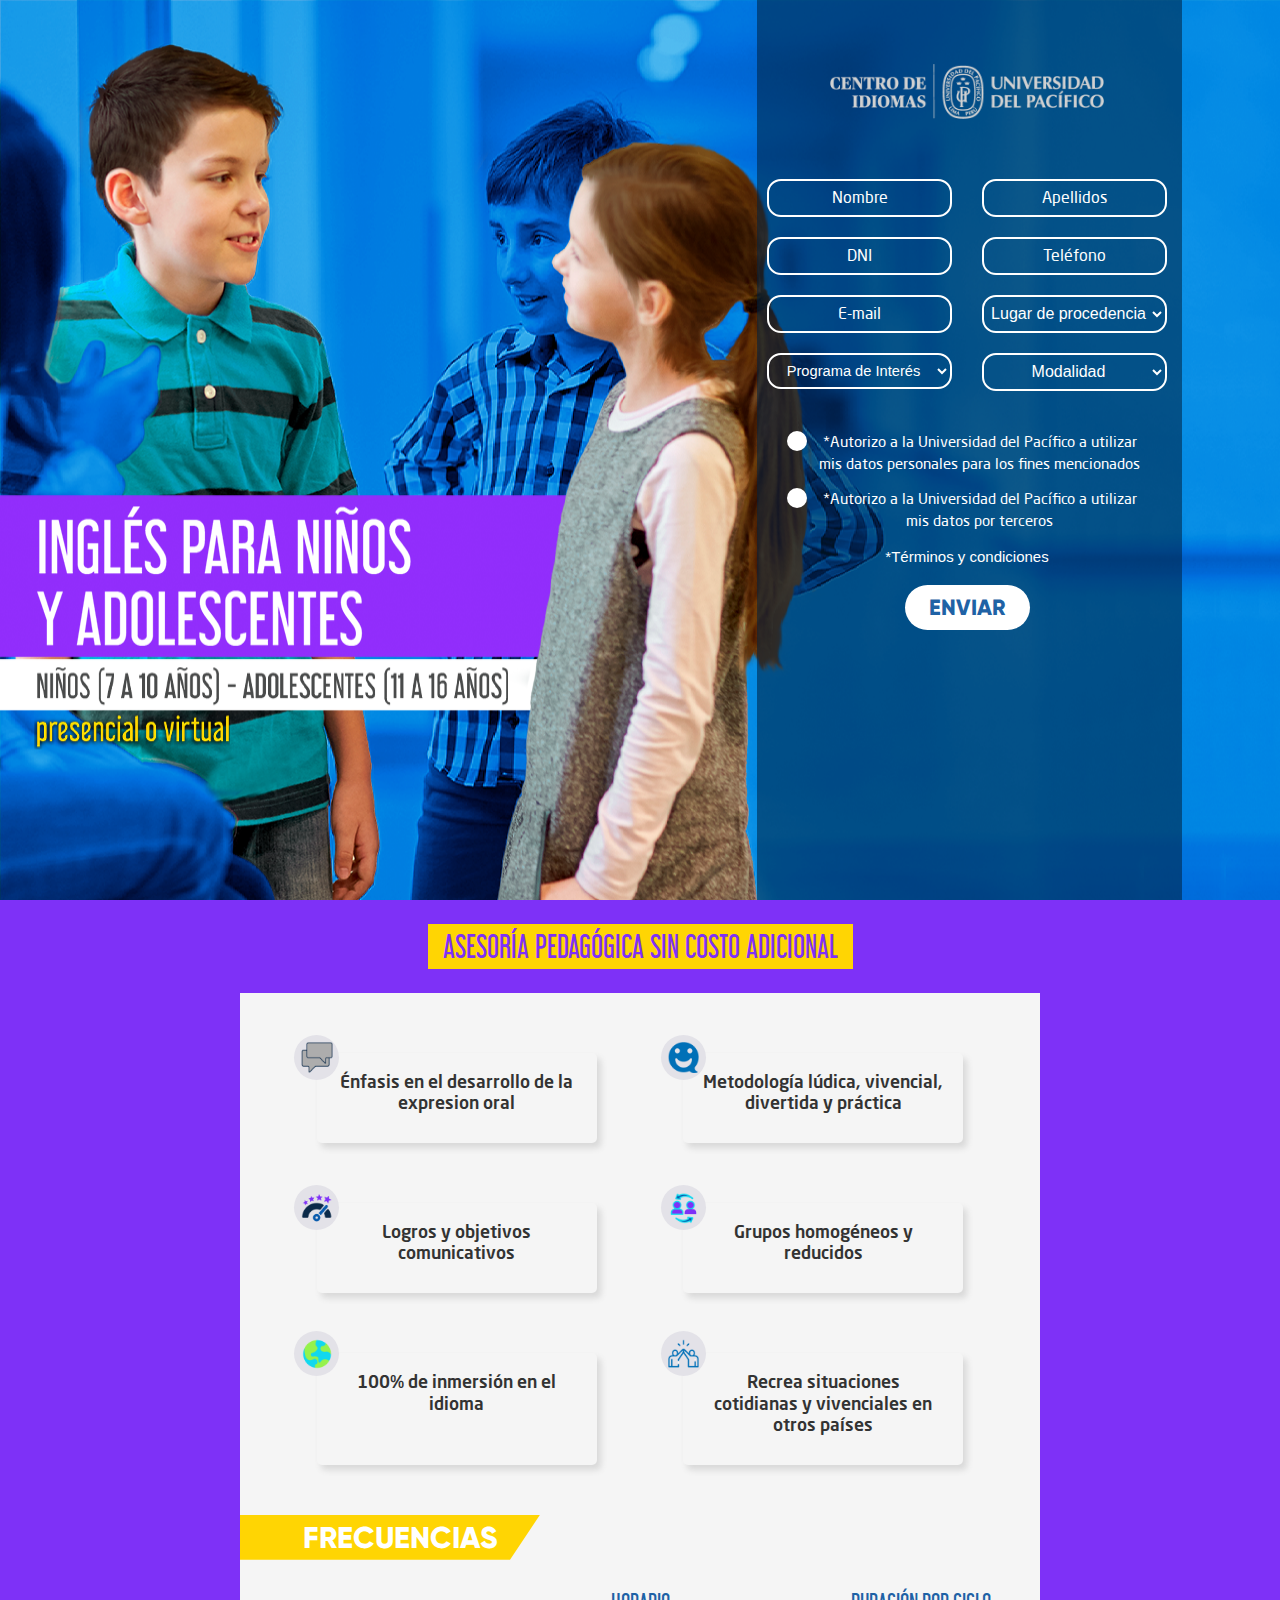
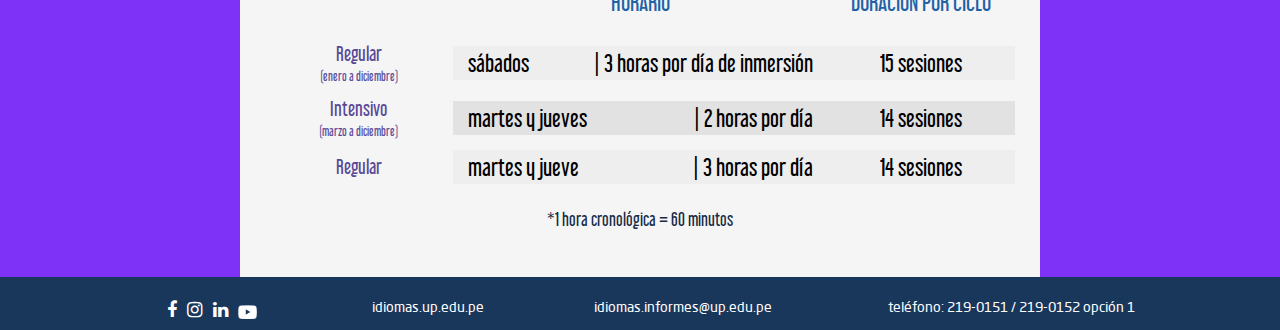
<file: page6/index.html>
<!DOCTYPE html>
<html lang="en">
  <head>
    <meta charset="UTF-8" />
    <meta http-equiv="X-UA-Compatible" content="IE=edge" />
    <meta name="viewport" content="width=device-width, initial-scale=1.0" />
    <link href="css/bootstrap.css" rel="stylesheet" />
    <link href="css/estilos.css" rel="stylesheet" />
    <style type="text/css">
      .sede {
        display: none;
      }
    </style>
    <link
      rel="stylesheet"
      href="https://cdnjs.cloudflare.com/ajax/libs/font-awesome/4.7.0/css/font-awesome.min.css"
    />
    <title>UP</title>
  </head>
  <body>
    <div class="fondoprincipal">
      <div class="container espacio7">
        <div class="row">
          <div class="imagen-pareja col-md-7">
            <div class="container-images">
              <div class="row">
                <div class="col-md-12 img-ambos">
                  <img style="bottom: 0px" src="images/page6.png" />
                </div>
              </div>
            </div>
          </div>
          <div class="col-md-5 espacio10 espaciom container-form">
            <div class="row">
              <div class="col-md-12">
                <div align="center">
                  <img src="images/logo.png" class="img-fluid logo" />
                </div>
              </div>
            </div>

            <form>
              <div class="row espaciopc">
                <div class="col-md-6">
                  <input
                    type="text"
                    name="nombre"
                    class="cajas"
                    placeholder="Nombre"
                    required
                  />
                </div>
                <div class="col-md-6 espaciomov">
                  <input
                    type="text"
                    name="apellidos"
                    class="cajas"
                    placeholder="Apellidos"
                  />
                </div>
              </div>
              <div class="row espaciopc">
                <div class="col-md-6 espaciomov">
                  <input
                    type="text"
                    name="dni"
                    class="cajas"
                    placeholder="DNI"
                  />
                </div>
                <div class="col-md-6 espaciomov">
                  <input
                    type="text"
                    name="telefono"
                    class="cajas"
                    placeholder="Teléfono"
                  />
                </div>
              </div>
              <div class="row espaciopc">
                <div class="col-md-6 espaciomov">
                  <input
                    type="text"
                    name="correo"
                    class="cajas"
                    placeholder="E-mail"
                  />
                </div>
                <div class="col-md-6 espaciomov">
                  <select name="procedencia" class="cajas" required>
                    <option value=" " class="modalidad">
                      Lugar de procedencia
                    </option>
                    <option value="Lima" class="modalidad">Lima</option>
                    <option value="Callao" class="modalidad">Callao</option>
                    <option value="Huancayo" class="modalidad">Huancayo</option>
                    <option value="Cusco" class="modalidad">Cusco</option>
                    <option value="Piura" class="modalidad">Piura</option>
                    <option value="Trujillo" class="modalidad">Trujillo</option>
                    <option value="Arequipa" class="modalidad">Arequipa</option>
                    <option value="La Libertad" class="modalidad">
                      La Libertad
                    </option>
                    <option value="Ancash" class="modalidad">Ancash</option>
                    <option value="Otros" class="modalidad">Otros</option>
                  </select>
                </div>
              </div>

              <div class="row espaciopc">
                <div class="col-md-6 espaciomov">
                  <select
                    class="cajas"
                    style="font-size: 11pt; text-align-last: center"
                    placeholder="Sede"
                    id="slcExamenes"
                    name="slcExamenes"
                  >
                    <option value="" class="modalidad">
                      Programa de Interés
                    </option>
                    <option value="" class="modalidad">Academic Writing</option>
                    <option value="" class="modalidad">
                      Advanced English Program
                    </option>
                    <option value="" class="modalidad">Alemán</option>
                    <option value="" class="modalidad">
                      An Effective Virtual Presentation
                    </option>
                    <option value="" class="modalidad">
                      CAE - Cursos de Preparación
                    </option>
                    <option value="" class="modalidad">
                      CELPE - BRAS - Curso de Preparación
                    </option>
                    <option value="" class="modalidad">Chino mandarín</option>
                    <option value="" class="modalidad">
                      Communication Level
                    </option>
                    <option value="" class="modalidad">
                      CPE - Curso de Preparación
                    </option>
                    <option value="" class="modalidad">
                      Cursos de Formación Docente
                    </option>
                    <option value="" class="modalidad">
                      DELTA Module 1 - Curso de Preparación
                    </option>
                    <option value="" class="modalidad">English at Work</option>
                    <option value="" class="modalidad">
                      English for Business
                    </option>
                    <option value="" class="modalidad">
                      English for Juniors
                    </option>
                    <option value="" class="modalidad">English for Tots</option>
                    <option value="" class="modalidad">
                      English for Young Adults
                    </option>
                    <option value="" class="modalidad">
                      Español para Extranjeros
                    </option>
                    <option value="" class="modalidad">
                      FCE - Cursos de Preparación
                    </option>
                    <option value="" class="modalidad">Francés</option>
                    <option value="" class="modalidad">
                      GMAT - Cursos de Preparación
                    </option>
                    <option value="" class="modalidad">Grammar</option>
                    <option value="" class="modalidad">
                      GRE - Cursos de Preparación
                    </option>
                    <option value="" class="modalidad">
                      IELTS - Cursos de Preparación
                    </option>
                    <option value="" class="modalidad">
                      Inglés Fácil desde Cero
                    </option>
                    <option value="" class="modalidad">
                      Inglés para Emprendedores
                    </option>
                    <option value="" class="modalidad">
                      Inglés para la Reinserción Laboral
                    </option>
                    <option value="" class="modalidad">
                      Interpreting: First Steps
                    </option>
                    <option value="" class="modalidad">Italiano</option>
                    <option value="" class="modalidad">
                      Lengua de Señas Peruana
                    </option>
                    <option value="" class="modalidad">
                      Listening and Speaking
                    </option>
                    <option value="" class="modalidad">Portugués</option>
                    <option value="" class="modalidad">Quechua</option>
                    <option value="" class="modalidad">
                      Quick Strategies for Writing
                    </option>
                    <option value="" class="modalidad">
                      Seminario Developing Business Skills
                    </option>
                    <option value="" class="modalidad">Smart Talk</option>
                    <option value="" class="modalidad">
                      TKT - Cursos de Preparación
                    </option>
                    <option value="" class="modalidad">
                      TOEFL - Curso de Preparación
                    </option>
                    <option value="" class="modalidad">
                      Pronunciation Clinic
                    </option>
                  </select>
                </div>
                <div class="col-md-6 espaciomov">
                  <select
                    name="modalidad"
                    id="modalidad"
                    class="cajas"
                    required
                    onchange="toggle(this)"
                  >
                    <option value=" " class="modalidad">Modalidad</option>
                    <option value="Presencial" class="modalidad">
                      Presencial
                    </option>
                    <option value="Virtual" class="modalidad">Virtual</option>
                  </select>
                </div>
                <div class="col-md-6 espaciomov">
                  <div class="sede">
                    <select name="sedes" id="sedes" class="cajas" required>
                      <option value=" " class="modalidad">Sede</option>
                      <option value="Miraflores" class="modalidad">
                        Miraflores
                      </option>
                      <option value="San Isidro" class="modalidad">
                        San Isidro
                      </option>
                    </select>
                  </div>
                </div>
              </div>
              <div class="row espaciopc">
                <div class="col-md-12">
                  <div style="padding: 20px">
                    <label class="contain"
                      >*Autorizo a la Universidad del Pacífico a utilizar mis
                      datos personales para los fines mencionados
                      <input type="checkbox" />
                      <span class="checkmark"></span>
                    </label>

                    <label class="contain"
                      >*Autorizo a la Universidad del Pacífico a utilizar mis
                      datos por terceros
                      <input type="checkbox" />
                      <span class="checkmark"></span>
                    </label>
                    <div align="center">
                      <a
                        href=""
                        data-toggle="modal"
                        data-target="#exampleModalCenter"
                        class="referencia"
                        >*Términos y condiciones</a
                      >
                    </div>
                    <div align="center" style="padding-top: 1em">
                      <input type="submit" value="ENVIAR" class="boton" />
                    </div>
                  </div>
                </div>
              </div>
            </form>
          </div>
        </div>
      </div>
    </div>
    <!-- Main -->

    <!-- Centro Acreditado -->

    <div class="es-wrapper-color centros-acreditado">
      <br />

      <div class="container">
        <div class="row">
          <a class="title-curse" style="margin: auto">
            <!-- <img class="img-title" src="images/title.png" alt="title" /> -->
            <spam>ASESORÍA PEDAGÓGICA SIN COSTO ADICIONAL</spam>
          </a>
        </div>
      </div>

      <br />
      <!-- <table
        id="espacio1"
        class="es-content"
        cellspacing="0"
        cellpadding="0"
        align="center"
        style="background-color: #f5f5f5"
      >
        <tbody>
          <tr>
            <td class="esd-stripe" align="center">
              <table
                class="es-content-body"
                cellspacing="0"
                cellpadding="0"
                bgcolor="#f5f5f5"
                align="center"
              >
                <tbody>
                  <tr>
                    <td
                      class="esd-structure"
                      esd-general-paddings-checked="false"
                      align="left"
                    >
                      <table width="100%" cellspacing="0" cellpadding="0">
                        <tbody>
                          <tr>
                            <td
                              class="esd-container-frame"
                              valign="top"
                              align="center"
                            >
                              <table
                                width="100%"
                                cellspacing="0"
                                cellpadding="0"
                              >
                                <tbody>
                                  <tr>
                                    <td class="esd-block-image" align="center">
                                      <a
                                        href="#"
                                        id="container-img"
                                        style="pointer-events: none"
                                        onclick="return false;"
                                      >
                                        <img
                                          id="informacion"
                                          class="adapt-img"
                                          src="images/informacion1.png"
                                          width="800"
                                        />
                                      </a>
                                    </td>
                                  </tr>
                                </tbody>
                              </table>
                            </td>
                          </tr>
                        </tbody>
                      </table>
                    </td>
                  </tr>
                </tbody>
              </table>
            </td>
          </tr>
        </tbody>
      </table> -->
      <table
        id="espacio1"
        class="es-content"
        cellspacing="0"
        cellpadding="0"
        align="center"
        style="background-color: #f5f5f5"
      >
        <tbody>
          <tr>
            <td class="esd-stripe" align="center">
              <table
                class="es-content-body"
                cellspacing="0"
                cellpadding="0"
                bgcolor="#f5f5f5"
                align="center"
              >
                <tbody>
                  <tr>
                    <td
                      class="esd-structure"
                      esd-general-paddings-checked="false"
                      align="left"
                    >
                      <table width="100%" cellspacing="0" cellpadding="0">
                        <tbody>
                          <tr>
                            <td
                              class="esd-container-frame"
                              valign="top"
                              align="center"
                            >
                              <table
                                width="100%"
                                cellspacing="0"
                                cellpadding="0"
                              >
                                <tbody>
                                  <tr>
                                    <td class="esd-block-image" align="center">
                                      <a
                                        href="#"
                                        id="container-img"
                                        style="pointer-events: none"
                                        onclick="return false;"
                                      >
                                        <!-- width="800" -->
                                        <!-- <img
                                          id="informacion"
                                          class="adapt-img"
                                          src="images/informacion.png"
                                        /> -->
                                        <!-- nuevo -->
                                        <div
                                          id="informacion"
                                          class="contenedor info-cuadro"
                                        >
                                          <div class="box">
                                            <div class="circulo-img">
                                              <img
                                                src="./images/icons/1-enfasis.png"
                                                alt="Imagen 6"
                                              />
                                            </div>
                                            <h4>
                                              Énfasis en el desarrollo de la
                                              expresion oral
                                            </h4>
                                          </div>
                                          <div class="box">
                                            <div class="circulo-img">
                                              <img
                                                src="./images/icons/2-cultura.png"
                                                alt="Imagen 6"
                                              />
                                            </div>
                                            <h4>
                                              Metodología lúdica, vivencial,
                                              divertida y práctica
                                            </h4>
                                          </div>
                                          <div class="box">
                                            <div class="circulo-img">
                                              <img
                                                src="./images/icons/3-logros.png"
                                                alt="Imagen 6"
                                              />
                                            </div>
                                            <h4>
                                              Logros y objetivos comunicativos
                                            </h4>
                                          </div>
                                          <div class="box">
                                            <div class="circulo-img">
                                              <img
                                                src="./images/icons/4-grupos.png"
                                                alt="Imagen 6"
                                              />
                                            </div>
                                            <h4>
                                              Grupos homogéneos y reducidos
                                            </h4>
                                          </div>
                                          <div class="box">
                                            <div class="circulo-img">
                                              <img
                                                src="./images/icons/5-inmersion.png"
                                                alt="Imagen 6"
                                              />
                                            </div>
                                            <h4>
                                              100% de inmersión en el idioma
                                            </h4>
                                          </div>
                                          <div class="box">
                                            <div class="circulo-img">
                                              <img
                                                src="./images/icons/6-dinamica.png"
                                                alt="Imagen 6"
                                              />
                                            </div>
                                            <h4>
                                              Recrea situaciones cotidianas y
                                              vivenciales en otros países
                                            </h4>
                                          </div>
                                        </div>
                                      </a>
                                    </td>
                                  </tr>
                                </tbody>
                              </table>
                            </td>
                          </tr>
                        </tbody>
                      </table>
                    </td>
                  </tr>
                </tbody>
              </table>
            </td>
          </tr>
        </tbody>
      </table>
      <!-- <table
        id="espacio1"
        class="es-content"
        cellspacing="0"
        cellpadding="0"
        align="center"
        style="background-color: #f5f5f5"
      >
        <tbody>
          <tr>
            <td class="esd-stripe" align="center">
              <table
                class="es-content-body"
                cellspacing="0"
                cellpadding="0"
                bgcolor="#f5f5f5"
                align="center"
              >
                <tbody>
                  <tr>
                    <td
                      class="esd-structure"
                      esd-general-paddings-checked="false"
                      align="left"
                    >
                      <table width="100%" cellspacing="0" cellpadding="0">
                        <tbody>
                          <tr>
                            <td
                              class="esd-container-frame"
                              valign="top"
                              align="center"
                            >
                              <table
                                width="100%"
                                cellspacing="0"
                                cellpadding="0"
                              >
                                <tbody>
                                  <tr>
                                    <td class="esd-block-image" align="center">
                                      <a
                                        href="#"
                                        id="container-img"
                                        style="pointer-events: none"
                                        onclick="return false;"
                                      >
                                        <img
                                          id="informacion"
                                          class="adapt-img info2"
                                          src="images/informacion2.png"
                                          width="800"
                                        />
                                      </a>
                                    </td>
                                  </tr>
                                </tbody>
                              </table>
                            </td>
                          </tr>
                        </tbody>
                      </table>
                    </td>
                  </tr>
                </tbody>
              </table>
            </td>
          </tr>
        </tbody>
      </table> -->
      <table
        id="espacio2"
        class="es-content"
        cellspacing="0"
        cellpadding="0"
        align="center"
        style="background-color: #f5f5f5"
      >
        <tbody>
          <tr>
            <td class="esd-stripe" align="center">
              <table
                class="es-content-body"
                cellspacing="0"
                cellpadding="0"
                bgcolor="#f5f5f5"
                align="center"
              >
                <div class="container">
                  <div class="row">
                    <a class="title-curse title-frecuencias">
                      <!-- <img class="img-title" src="images/title.png" alt="title" /> -->
                      <spam>FRECUENCIAS</spam>
                    </a>
                  </div>
                </div>

                <a
                  href="#"
                  id="container-img"
                  style="pointer-events: none"
                  onclick="return false;"
                >
                  <!-- nuevo -->
                  <!-- <img
                    id="informacion"
                    class="adapt-img info2"
                    src="images/informacion-3.png"
                    width="800"
                  /> -->
                  <div id="frecuencias" class="container">
                    <div class="row titulo">
                      <div class="col-3"></div>
                      <div class="col-6"><span> HORARIO </span></div>
                      <div class="col-3"><span> DURACIÓN POR CICLO</span></div>
                    </div>
                    <div class="row">
                      <div class="col-3 modalidad">
                        <span> Regular </span
                        ><span id="span">(enero a diciembre)</span>
                      </div>
                      <div class="col-6 bg-pri">
                        <spam> sábados</spam>
                        <!-- <spam>|</spam> -->
                        <spam
                          ><spam>| </spam>3 horas por día
                          <span id="horario-hidden">de inmersión</span></spam
                        >
                      </div>
                      <div class="col-3 bg-pri duracion">
                        <spam>15 sesiones</spam>
                      </div>
                    </div>
                    <div class="row">
                      <div class="col-3 modalidad">
                        <span>Intensivo </span>
                        <span id="span">(marzo a diciembre)</span>
                      </div>
                      <div class="col-6 bg-sec">
                        <spam>martes y jueves</spam>
                        <!-- <spam>|</spam> -->
                        <spam> <spam>| </spam>2 horas por día</spam>
                      </div>
                      <div class="col-3 bg-sec duracion">
                        <spam>14 sesiones</spam>
                      </div>
                    </div>
                    <div class="row">
                      <div class="col-3 modalidad">
                        <spam> Regular </spam>
                      </div>
                      <div class="col-6 bg-pri">
                        <spam> martes y jueve</spam>
                        <!-- <spam>|</spam> -->
                        <spam><spam>| </spam>3 horas por día</spam>
                      </div>
                      <div class="col-3 bg-pri duracion">
                        <spam>14 sesiones</spam>
                      </div>
                    </div>
                    <br />
                    <div class="col-12">
                      <span class="cronologia-pie">
                        *1 hora cronológica = 60 minutos
                      </span>
                    </div>
                  </div>
                </a>

                <br />
              </table>
            </td>
          </tr>
        </tbody>
      </table>
    </div>

    <footer>
      <div class="container">
        <div class="row">
          <div class="col-md-2 col-12">
            <a
              href="https://www.facebook.com/CIDUP/?utm_source=fb&utm_medium=mailing&utm_campaign=agenciaBO&utm_id=cidup-2022"
              ><i class="fa fa-facebook social"></i
            ></a>
            <a
              href="https://www.instagram.com/cidup_/?utm_source=ig&utm_medium=mailing&utm_campaign=agenciaBO&utm_id=cidup-2022"
              ><i class="fa fa-instagram social"></i
            ></a>
            <a
              href="https://www.linkedin.com/showcase/centro-de-idiomas-de-la-universidad-del-pac%C3%ADfico/?utm_source=linkedin&utm_medium=mailing&utm_campaign=Bo-cidup-2022&utm_id=cidup-2022"
              ><i class="fa fa-linkedin social"></i
            ></a>
            <a
              href="https://www.youtube.com/channel/UCQkwdfWMrUlrIhNpFuzSsRw?utm_source=yt&utm_medium=mailing&utm_campaign=agenciaBO&utm_id=cidup-2022"
            >
              <!-- <i-- class="fa fa-youtube social"></i-->
              <img
                class="social"
                width="25px"
                src="images/youtube.png"
                alt=""
              />
            </a>
          </div>
          <div class="col-md-3 col-12">
            <h5>idiomas.up.edu.pe</h5>
          </div>
          <div class="col-md-3 col-12">
            <h5>idiomas.informes@up.edu.pe</h5>
          </div>
          <div class="col-md-4 col-12">
            <h5 class="der">teléfono: 219-0151 / 219-0152 opción 1</h5>
          </div>
        </div>
      </div>
    </footer>
  </body>
</html>
</file>
<file: page1/css/estilos.css>
/** fuentes **/
@font-face {
  font-family: "Gilroy-ExtraBold";
  src: url("../fuentes/Gilroy-ExtraBold.otf");
}
@font-face {
  font-family: "Gilroy-Light";
  src: url("../fuentes/Gilroy-Light.otf");
}
@font-face {
  font-family: "Neo_Sans_Bold";
  src: url("../fuentes/Neo_Sans_Bold.ttf");
}
@font-face {
  font-family: "NeoSansPro-Regular";
  src: url("../fuentes/NeoSansPro-Regular.ttf");
}
@font-face {
  font-family: "NeoSansStd-Medium";
  src: url("../fuentes/NeoSansStd-Medium.otf");
}

body {
  max-width: 1280px;
  text-align: center;
  margin-left: auto;
  margin-right: auto;
  background-color: #f5f5f5;
}
.modal-open .modal {
  overflow-x: hidden;
  overflow-y: auto;
  z-index: 9999;
}

.modal-dialog {
  max-width: 700px;
  margin: 1.75rem auto;
}

.fondoprincipal {
  overflow-x: hidden;
  background: radial-gradient(#2e79a8, #19375b);
  background-size: cover;
  background-position-x: 0em;
  background-repeat: no-repeat;
  padding: 0;
  padding-bottom: 0em;
}

.img-ambos {
  position: relative;
  height: auto;
}

.img-ambos img {
  height: auto;
  margin-left: -145px;
  float: left;
  min-height: 100vh;
  max-width: 1280px;
}
#informacion {
  height: auto;
  max-width: 100%;

  /*NUEVO*/
  margin-top: 50px;
  max-width: 800px;
  display: flex;
  justify-content: space-evenly;
}

td.esd-structure.es-p25b.es-p20r.es-p20l {
  padding-bottom: 25px;
}
table#internacionales {
  width: -webkit-fill-available;
}
@media (max-width: 768px) {
  .row {
    margin-left: 0px;
  }
  .container-form {
    width: auto;
    margin: auto;

    margin-left: -15px;
  }
  .img-ambos img {
    min-height: auto;
    max-width: 100%;
    margin: auto;
  }
  .es-content-body {
    max-width: 500px;
  }
  /* #espacio1 {
    max-width: 100%;
  } */
  .img-ambos {
    width: 510px;
    justify-content: center;
  }
  #espacio2 {
    max-width: 20%;
  }
  #informacion {
    max-width: 90%;
    margin: auto;
    margin-top: 50px;
    /*nuevo*/
    display: flex;
    justify-content: center;
    /* margin-bottom: 50px; */
    /* margin-top: 100px; */
    /* scale: calc(1.1); */
  }
}
@media (max-width: 1200px) {
  .img-ambos {
    width: 510px;
    justify-content: center;
  }

  #espacio1 {
    max-width: 100%;
  }
  #espacio2 {
    max-width: 100%;
  }
  container-form {
    width: 515px;
  }
}
@media (max-width: 600px) {
  .img-ambos {
    width: 510px;
    justify-content: center;
  }

  #espacio1 {
    max-width: 100%;
  }
  #espacio2 {
    max-width: 100%;
  }
  container-form {
    width: 515px;
  }
}

.contenedor-imagenes img {
  max-width: 100%;
  height: auto;
}
.fondoprincipal .espacio7 {
  /* padding-top: 5em; */
  min-height: 100vh;
}
.container-form {
  background-color: #00213f90;
  /* margin-bottom: 2em; */
  padding-top: 4em;
  /* padding-bottom: 10em; */
  max-height: 900px;
  left: 2em;
}
@media (max-width: 1200px) {
  .container-form {
    left: 2.5em;
  }
}
@media (max-width: 1000px) {
  .container-form {
    left: 0;
  }
}
@media (max-width: 760px) {
  .programaingles .flecha {
    width: 50px;
    left: -104px;
    position: relative;
  }
}

.fondoprincipal .logo {
  max-width: 275px;
  padding-bottom: 2.5em;
}
.fondoprincipal h3 {
  color: #11d1e8;
  font-size: 18px;
  padding: 0;
  margin: 0;
  font-family: "NeoSansStd-Medium";
  letter-spacing: 2px;
}
.fondoprincipal h4 {
  color: #fff;
  font-size: 58px;
  padding: 0;
  margin: 0;
  font-family: "Gilroy-ExtraBold";
  margin-top: -10px;
}
.fondoprincipal .cajas {
  background: transparent;
  border-radius: 14px;
  border: 2px solid #fff;
  display: block;
  width: 100%;
  height: calc(1.5em + 0.75rem + 2px);
  color: white;
  text-align: center;
}
.fondoprincipal .referencia {
  color: white;
  text-align: center;
  text-decoration: none;
  font-size: 15px;
}
.fondoprincipal .boton {
  background: white;
  color: #1f62a5;
  padding: 6px 24px;
  border-radius: 24px;
  border: white;
  font-family: "Gilroy-ExtraBold";
  font-size: 22px;
}
.fondoprincipal .txt1 {
  background: white;
  color: #00213f;
  padding: 3px 20px;
  border-radius: 8px;
  z-index: 9999;
  position: relative;
  font-family: "NeoSansStd-Medium";
  font-size: 17px;
}
.fondoprincipal .txt2 {
  background: #11d1e8;
  color: white;
  padding: 6px;
  padding-left: 28px;
  top: -2px;
  padding-right: 6px;
  border-radius: 8px;
  left: -29px;
  position: relative;
  z-index: 0;
  font-family: "NeoSansStd-Medium";
  font-size: 12px;
}
.fondoprincipal .espacio10 {
  padding-left: 10px;
  width: auto;
}
.fondoprincipal .espaciomov {
  padding-top: 0px;
}
.fondoprincipal .espaciopc {
  padding-top: 20px;
}
.fondoprincipal .modalidad {
  background: #11d1e8;
}

.eligemas {
  background: white;
  padding-top: 1em;
  padding-bottom: 0.4em;
}
.eligemas h2 {
  font-family: "Gilroy-ExtraBold";
  font-size: 28px;
  text-align: center;
}
.eligemas .titulo1 {
  color: #1f62a5;
}
.eligemas .titulo2 {
  color: #11d1e8;
}

.programaingles {
  background: #0098cb;
  padding-top: 1em;
  padding-bottom: 1em;
}
.programaingles .caja {
  background: white;
  width: 410px;
  border-radius: 14px;
  padding-top: 4px;
  padding-bottom: 0px;
}
.programaingles .flecha {
  width: 50px;
  left: -54px;
  position: relative;
}
.programaingles .texto1 {
  color: #fff;
  font-family: "NeoSansStd-Medium";
  font-size: 11px;
  padding-top: -17px;
  left: 0px;
  position: relative;
  line-height: 19px;
  top: -38px;
  left: 30px;
  text-align: left;
}

footer {
  /* background: radial-gradient(#2e79a8, #19375b); */
  background: #19375b;
  padding-top: 1.4em;
  padding-bottom: 0.4em;
}
footer h5 {
  font-family: "NeoSansPro-Regular";
  color: white;
  font-size: 14px;
}
footer .der {
  text-align: right;
}
footer .social {
  color: white;
  font-size: 18px;
  padding-right: 6px;
}

.thankyou {
  background: #1f62a5;
  padding-top: 4em;
  padding-bottom: 0em;
  height: 100vh;
}
.thankyou .espacio7 {
  padding-top: 7em;
}
.thankyou .logo {
  max-width: 420px;
}
.thankyou h1 {
  color: #11d8ef;
  font-size: 36px;
  padding: 0;
  margin: 0;
  font-family: "Neo_Sans_Bold";
  letter-spacing: 2px;
  padding-top: 10px;
}
.thankyou h2 {
  color: #fff;
  font-size: 22px;
  padding: 0;
  margin: 0;
  font-family: "Gilroy-ExtraBold";
  text-align: center;
  padding-top: 10px;
  letter-spacing: 1px;
}
.thankyou .cajas {
  background: transparent;
  border-radius: 14px;
  border: 2px solid #fff;
  display: block;
  width: 100%;
  height: calc(1.5em + 0.75rem + 2px);
  color: white;
  text-align: center;
}

.pie {
  background: #1f62a5;
  padding-top: 6em;
  padding-bottom: 2em;
}
.pie .social {
  color: white;
  font-size: 32px;
  padding-right: 6px;
  padding-right: 20px;
}

::placeholder {
  color: white;
  font-size: 16px;
  font-family: "NeoSansPro-Regular";
  text-align: center;
  font-weight: 300;
}

.contain {
  display: block;
  position: relative;
  padding-left: 25px;
  margin-bottom: 12px;
  cursor: pointer;
  color: white;
  font-size: 15px;
  -webkit-user-select: none;
  -moz-user-select: none;
  -ms-user-select: none;
  user-select: none;
  font-family: "NeoSansPro-Regular";
}

/* Hide the browser's default checkbox */
.contain input {
  position: absolute;
  opacity: 0;
  cursor: pointer;
  height: 0;
  width: 0;
}

/* Create a custom checkbox */
.checkmark {
  position: absolute;
  top: 0;
  left: 0;
  height: 20px;
  width: 20px;
  background-color: #fff;
  border-radius: 15px;
}

/* On mouse-over, add a grey background color */
.contain:hover input ~ .checkmark {
  background-color: #ccc;
}

/* When the checkbox is checked, add a blue background */
.contain input:checked ~ .checkmark {
  background-color: #2196f3;
}

/* Create the checkmark/indicator (hidden when not checked) */
.checkmark:after {
  content: "";
  position: absolute;
  display: none;
}

/* Show the checkmark when checked */
.contain input:checked ~ .checkmark:after {
  display: block;
}

/* Style the checkmark/indicator */
.contain .checkmark:after {
  left: 9px;
  top: 5px;
  width: 5px;
  height: 10px;
  border: solid white;
  border-width: 0 3px 3px 0;
  -webkit-transform: rotate(45deg);
  -ms-transform: rotate(45deg);
  transform: rotate(45deg);
}

@media (max-width: 600px) {
  .modal-dialog {
    max-width: 100%;
    margin: 0 auto;
    padding: 10px;
  }
  .img-pareja {
    padding-left: 0;
  }

  .fondoprincipal {
    background: radial-gradient(#2e79a8, #19375b);
    /* padding-top: 2em; */
    padding-bottom: 2em;
  }
  /* .fondoprincipal .espacio7 {
    padding-top: 1em;
  } */
  .fondoprincipal .logo {
    max-width: 300px;
  }
  .fondoprincipal h3 {
    color: #11d1e8;
    font-size: 18px;
    padding: 0;
    margin: 0;
    font-family: "NeoSansStd-Medium";
    letter-spacing: 2px;
  }
  .fondoprincipal h4 {
    color: #fff;
    font-size: 52px;
    padding: 0;
    margin: 0;
    font-family: "Gilroy-ExtraBold";
    margin-top: -10px;
  }
  .fondoprincipal .cajas {
    background: transparent;
    border-radius: 14px;
    border: 2px solid #fff;
    display: block;
    width: 100%;
    height: calc(1.5em + 0.75rem + 2px);
    color: white;
  }
  .fondoprincipal .referencia {
    color: white;
    text-align: center;
    text-decoration: none;
    font-size: 15px;
  }
  .fondoprincipal .boton {
    background: white;
    color: #1f62a5;
    padding: 6px 24px;
    border-radius: 24px;
    border: white;
    font-family: "Gilroy-ExtraBold";
    font-size: 22px;
  }
  .fondoprincipal .txt1 {
    background: white;
    color: #00213f;
    padding: 2px 10px;
    border-radius: 8px;
    z-index: 9999;
    position: relative;
    font-family: "NeoSansStd-Medium";
    font-size: 15px;
  }
  .fondoprincipal .txt2 {
    background: #11d1e8;
    color: white;
    padding: 0.36em;
    padding-left: 28px;
    top: -1px;
    padding-right: 5px;
    border-radius: 8px;
    left: -30px;
    position: relative;
    z-index: 0;
    font-family: "NeoSansStd-Medium";
    font-size: 11px;
  }
  .fondoprincipal .espacio10 {
    padding-left: 10px;
  }
  .fondoprincipal .espaciom {
    padding-top: 2em;
  }
  .fondoprincipal .espaciomov {
    padding-top: 20px;
  }
  .fondoprincipal .espaciopc {
    padding-top: 0px;
  }

  .programaingles {
    background: #0098cb;
    padding-top: 1em;
    padding-bottom: 1em;
  }
  .programaingles .caja {
    background: white;
    width: 410px;
    border-radius: 14px;
    padding-top: 4px;
    padding-bottom: 0px;
  }
  .programaingles .flecha {
    width: 50px;
    left: -54px;
    position: relative;
  }
  .programaingles .texto1 {
    color: #fff;
    font-family: "NeoSansStd-Medium";
    font-size: 11px;
    padding-top: -17px;
    left: 0px;
    position: relative;
    line-height: 19px;
    top: -38px;
    left: 0px;
    padding-left: 32px;
    text-align: left;
  }

  .eligemas {
    background: white;
    padding-top: 1em;
    padding-bottom: 0.4em;
  }
  .eligemas h2 {
    font-family: "Gilroy-ExtraBold";
    font-size: 22px;
    text-align: center;
  }
  .eligemas .titulo1 {
    color: #1f62a5;
  }
  .eligemas .titulo2 {
    color: #11d1e8;
  }

  footer {
    /* background: #1f62a5; */
    background: #19375b;
    padding-top: 1.4em;
    padding-bottom: 0.8em;
  }
  footer h5 {
    font-family: "NeoSansPro-Regular";
    color: white;
    font-size: 12px;
    padding-top: 4px;
  }
  footer .der {
    text-align: center;
  }
  footer .social {
    color: white;
    font-size: 18px;
    padding-right: 6px;
  }

  .thankyou {
    background: #1f62a5;
    padding-top: 4em;
    padding-bottom: 0em;
    height: 100%;
  }
  .thankyou .espacio7 {
    padding-top: 5em;
  }
  .thankyou .logo {
    max-width: 320px;
  }
  .thankyou h1 {
    color: #11d8ef;
    font-size: 36px;
    padding: 0;
    margin: 0;
    font-family: "Neo_Sans_Bold";
    letter-spacing: 2px;
    padding-top: 10px;
  }
  .thankyou h2 {
    color: #fff;
    font-size: 22px;
    padding: 0;
    margin: 0;
    font-family: "Gilroy-ExtraBold";
    text-align: center;
    padding-top: 10px;
    letter-spacing: 1px;
  }
  .thankyou .cajas {
    background: transparent;
    border-radius: 14px;
    border: 2px solid #fff;
    display: block;
    width: 100%;
    height: calc(1.5em + 0.75rem + 2px);
    color: white;
    text-align: center;
  }

  .pie {
    background: #1f62a5;
    padding-top: 7em;
    padding-bottom: 1em;
  }
  .pie .social {
    color: white;
    font-size: 32px;
    padding-right: 6px;
    padding-right: 20px;
  }
}
/* Section main */
/* .main {
  margin-top: -100px;
} */

.circle {
  position: relative;
  width: 40px;
  height: 40px;
  margin: 0 auto;
  background-color: #333;
  border-radius: 50%;
  display: flex;
  align-items: center;
  justify-content: center;
}

.circle i {
  color: white;
}

.card {
  border: none; /* Elimina el borde */
  box-shadow: 0px 0px 5px 1px rgba(0, 0, 0, 0.3); /* Agrega una sombra */
}
.centros-acreditado {
  background-color: #0070b7;
  max-width: 1280px;
  /* max-width: auto; */
}

@media (max-width: 780px) {
  .container {
    padding-left: 0px !important;
  }
  .container-img {
    overflow: hidden;
  }

  .container-img img {
    clip-path: inset(150px 0px 0px 0px);
  }
  .img-ambos {
    width: 650px;
    justify-content: center;
  }
  /* #informacion {
    scale: calc(1.4);
  } */
  .centros-acreditado {
    background-color: #0070b7;
    margin-top: -50px;
  }
  /*cambio*/
  #espacio1 {
    max-width: 600px !important;
  }
  #espacio2.es-content-body {
    width: 500px;
  }
  #espacio2.esd-stripe {
    width: 500px !important;
  }
  /* #informacion {
    width: 500px;
  } */
  table#internacionales {
    width: min-content;
    /* padding-bottom: 50px; */
  }
}
@media (max-width: 500px) {
  .img-ambos {
    width: 450px;
    justify-content: center;
    padding: 0;
  }
  #espacio1 {
    padding-bottom: 50px;
  }
  #informacion {
    /*nuevo*/
    /* overflow-x:hidden ; */
    margin-top: 50px;
    margin-left: 30px;
  }
  .espacio10 {
    margin-bottom: 20px;
  }
}
@media (min-width: 1280px) {
  #espacio1 {
    width: 100%;
    max-width: 800px !important;
  }
  #espacio2 {
    max-width: 100% !important;
  }
}
#espacio2 {
  width: 100% !important;
  max-width: 800px !important;
  background-color: #fff;
}

#centro {
  font-family: NeoSansPro-Regular;
}

/*-----------------------------*/
.contenedor {
  display: flex;
  flex-wrap: wrap;
}

.box {
  max-width: 280px;
  width: 100%;
  margin: 10px;
  padding: 20px;
  border: 1px solid #ccc;
  border-radius: 5px;
  box-sizing: border-box;
  position: relative;
  border: none;
  box-shadow: 4px 5px 6px 0px rgba(105, 105, 105, 0.2);
  margin-bottom: 50px;
}

.box > h4 {
  font-size: 1.1rem !important;
  color: #333;
  font-family: "NeoSansStd-Medium";
}

.box .circulo-img {
  position: absolute;
  top: -20%;
  left: -8%;
  width: 45px;
  height: 45px;
  border-radius: 50%;
  /* margin: 10px; */
  background-color: #e3e2e8;
  display: flex;
  align-content: center;
}
.circulo-img > img {
  max-width: 85%;
  max-height: 85%;
  margin: auto;
}

.box h2 {
  margin-top: 0;
  margin-bottom: 10px;
}
</file>
<file: page2/css/estilos.css>
/** fuentes **/
@font-face {
  font-family: "Gilroy-ExtraBold";
  src: url("../fuentes/Gilroy-ExtraBold.otf");
}
@font-face {
  font-family: "Gilroy-Light";
  src: url("../fuentes/Gilroy-Light.otf");
}
@font-face {
  font-family: "Neo_Sans_Bold";
  src: url("../fuentes/Neo_Sans_Bold.ttf");
}
@font-face {
  font-family: "NeoSansPro-Regular";
  src: url("../fuentes/NeoSansPro-Regular.ttf");
}
@font-face {
  font-family: "NeoSansStd-Medium";
  src: url("../fuentes/NeoSansStd-Medium.otf");
}
@font-face {
  font-family: "LibelSuitRg";
  src: url("../fuentes/libel-suit-rg.ttf");
}

body {
  max-width: 1280px;
  text-align: center;
  margin-left: auto;
  margin-right: auto;
  background-color: #f5f5f5;
}
.modal-open .modal {
  overflow-x: hidden;
  overflow-y: auto;
  z-index: 9999;
}

.modal-dialog {
  max-width: 700px;
  margin: 1.75rem auto;
}

.fondoprincipal {
  overflow-x: hidden;
  background-color: #0098cb;
  background-size: cover;
  background-position-x: 0em;
  background-repeat: no-repeat;
  padding: 0;
  padding-bottom: 0em;
}

.img-ambos {
  position: relative;
  height: auto;
}

.img-ambos img {
  height: auto;
  margin-left: -145px;
  float: left;
  min-height: 100vh;
  max-width: 1280px;
}

#informacion {
  height: auto;
  max-width: 100%;
  /*NUEVO*/
  margin-top: 50px;
  max-width: 800px;
  display: flex;
  justify-content: space-evenly;
}

.hidden {
  visibility: hidden;
}
@media (max-width: 768px) {
  .imagen-pareja {
    padding-left: 0 !important;
  }

  .row {
    margin-left: 0px;
  }
  .container-form {
    width: auto;
    margin: auto;
    /* padding: 0px, 0px, 0px, 0px !important; */
    margin-left: -15px;
  }
  .img-ambos img {
    min-height: auto;
    max-width: 100%;
    margin: auto;
  }
  .es-content-body {
    max-width: 500px;
  }
  .img-ambos {
    width: 510px;
    justify-content: center;
  }
  #espacio2 {
    /*cambio aquis*/
    width: 100%;
    max-width: 500px !important;
  }
  #informacion {
    max-width: 100%;
    margin: auto;
    margin-top: 50px;
    /*nuevo*/
    display: flex;
    justify-content: center;
    /* scale: calc(1.1); */
  }
  /*NUEVO*/
  .title-curse {
    font-size: 20px !important;
  }
}
@media (max-width: 1200px) {
  .img-ambos {
    width: 510px;
    justify-content: center;
  }
  /* #informacion {
    max-width: 40%;
    margin: auto;
  } */
  #espacio1 {
    max-width: 100%;
  }
  #espacio2 {
    max-width: 100%;
  }
  container-form {
    width: 515px;
  }
}
@media (max-width: 600px) {
  .img-ambos {
    width: 510px;
    justify-content: center;
  }
  /* #informacion {
    max-width: 40%;
    margin: auto;
  } */
  .hidden {
    margin-top: -50px;
  }
  #espacio1 {
    max-width: 100%;
  }
  #espacio2 {
    /*cambio aqui*/
    width: 100%;
    max-width: 330px;
  }
  /* cambio*/
  .centros-acreditado {
    background-color: #f5f5f5 !important;
  }
  container-form {
    width: 515px;
  }
}

.contenedor-imagenes img {
  max-width: 100%;
  height: auto;
}
.fondoprincipal .espacio7 {
  /* padding-top: 5em; */
  min-height: 100vh;
}
.container-form {
  background-color: #00213f90;
  /* margin-bottom: 2em; */
  padding-top: 4em;
  /* padding-bottom: 10em; */
  max-height: 900px;
  left: 2em;
}
@media (max-width: 1200px) {
  .container-form {
    left: 2.5em;
  }
}
@media (max-width: 1000px) {
  .container-form {
    left: 0;
  }
}
@media (max-width: 760px) {
  .programaingles .flecha {
    width: 50px;
    left: -104px;
    position: relative;
  }
}

.fondoprincipal .logo {
  max-width: 275px;
  padding-bottom: 2.5em;
}
.fondoprincipal h3 {
  color: #11d1e8;
  font-size: 18px;
  padding: 0;
  margin: 0;
  font-family: "NeoSansStd-Medium";
  letter-spacing: 2px;
}
.fondoprincipal h4 {
  color: #fff;
  font-size: 58px;
  padding: 0;
  margin: 0;
  font-family: "Gilroy-ExtraBold";
  margin-top: -10px;
}
.fondoprincipal .cajas {
  background: transparent;
  border-radius: 14px;
  border: 2px solid #fff;
  display: block;
  width: 100%;
  height: calc(1.5em + 0.75rem + 2px);
  color: white;
  text-align: center;
}
.fondoprincipal .referencia {
  color: white;
  text-align: center;
  text-decoration: none;
  font-size: 15px;
}
.fondoprincipal .boton {
  background: white;
  color: #1f62a5;
  padding: 6px 24px;
  border-radius: 24px;
  border: white;
  font-family: "Gilroy-ExtraBold";
  font-size: 22px;
}
.fondoprincipal .txt1 {
  background: white;
  color: #00213f;
  padding: 3px 20px;
  border-radius: 8px;
  z-index: 9999;
  position: relative;
  font-family: "NeoSansStd-Medium";
  font-size: 17px;
}
.fondoprincipal .txt2 {
  background: #11d1e8;
  color: white;
  padding: 6px;
  padding-left: 28px;
  top: -2px;
  padding-right: 6px;
  border-radius: 8px;
  left: -29px;
  position: relative;
  z-index: 0;
  font-family: "NeoSansStd-Medium";
  font-size: 12px;
}
.fondoprincipal .espacio10 {
  padding-left: 10px;
  width: auto;
}
.fondoprincipal .espaciomov {
  padding-top: 0px;
}
.fondoprincipal .espaciopc {
  padding-top: 20px;
}
.fondoprincipal .modalidad {
  background: #11d1e8;
}

.eligemas {
  background: white;
  padding-top: 1em;
  padding-bottom: 0.4em;
}
.eligemas h2 {
  font-family: "Gilroy-ExtraBold";
  font-size: 28px;
  text-align: center;
}
.eligemas .titulo1 {
  color: #1f62a5;
}
.eligemas .titulo2 {
  color: #11d1e8;
}

.programaingles {
  background: #0098cb;
  padding-top: 1em;
  padding-bottom: 1em;
}
.programaingles .caja {
  background: white;
  width: 410px;
  border-radius: 14px;
  padding-top: 4px;
  padding-bottom: 0px;
}
.programaingles .flecha {
  width: 50px;
  left: -54px;
  position: relative;
}
.programaingles .texto1 {
  color: #fff;
  font-family: "NeoSansStd-Medium";
  font-size: 11px;
  padding-top: -17px;
  left: 0px;
  position: relative;
  line-height: 19px;
  top: -38px;
  left: 30px;
  text-align: left;
}

footer {
  /* background: radial-gradient(#2e79a8, #19375b); */
  background: #19375b;
  padding-top: 1.4em;
  padding-bottom: 0.4em;
}
footer h5 {
  font-family: "NeoSansPro-Regular";
  color: white;
  font-size: 14px;
}
footer .der {
  text-align: right;
}
footer .social {
  color: white;
  font-size: 18px;
  padding-right: 6px;
}

.thankyou {
  background: #1f62a5;
  padding-top: 4em;
  padding-bottom: 0em;
  height: 100vh;
}
.thankyou .espacio7 {
  padding-top: 7em;
}
.thankyou .logo {
  max-width: 420px;
}
.thankyou h1 {
  color: #11d8ef;
  font-size: 36px;
  padding: 0;
  margin: 0;
  font-family: "Neo_Sans_Bold";
  letter-spacing: 2px;
  padding-top: 10px;
}
.thankyou h2 {
  color: #fff;
  font-size: 22px;
  padding: 0;
  margin: 0;
  font-family: "Gilroy-ExtraBold";
  text-align: center;
  padding-top: 10px;
  letter-spacing: 1px;
}
.thankyou .cajas {
  background: transparent;
  border-radius: 14px;
  border: 2px solid #fff;
  display: block;
  width: 100%;
  height: calc(1.5em + 0.75rem + 2px);
  color: white;
  text-align: center;
}

.pie {
  background: #1f62a5;
  padding-top: 6em;
  padding-bottom: 2em;
}
.pie .social {
  color: white;
  font-size: 32px;
  padding-right: 6px;
  padding-right: 20px;
}

::placeholder {
  color: white;
  font-size: 16px;
  font-family: "NeoSansPro-Regular";
  text-align: center;
  font-weight: 300;
}

.contain {
  display: block;
  position: relative;
  padding-left: 25px;
  margin-bottom: 12px;
  cursor: pointer;
  color: white;
  font-size: 15px;
  -webkit-user-select: none;
  -moz-user-select: none;
  -ms-user-select: none;
  user-select: none;
  font-family: "NeoSansPro-Regular";
}

/* Hide the browser's default checkbox */
.contain input {
  position: absolute;
  opacity: 0;
  cursor: pointer;
  height: 0;
  width: 0;
}

/* Create a custom checkbox */
.checkmark {
  position: absolute;
  top: 0;
  left: 0;
  height: 20px;
  width: 20px;
  background-color: #fff;
  border-radius: 15px;
}

/* On mouse-over, add a grey background color */
.contain:hover input ~ .checkmark {
  background-color: #ccc;
}

/* When the checkbox is checked, add a blue background */
.contain input:checked ~ .checkmark {
  background-color: #2196f3;
}

/* Create the checkmark/indicator (hidden when not checked) */
.checkmark:after {
  content: "";
  position: absolute;
  display: none;
}

/* Show the checkmark when checked */
.contain input:checked ~ .checkmark:after {
  display: block;
}

/* Style the checkmark/indicator */
.contain .checkmark:after {
  left: 9px;
  top: 5px;
  width: 5px;
  height: 10px;
  border: solid white;
  border-width: 0 3px 3px 0;
  -webkit-transform: rotate(45deg);
  -ms-transform: rotate(45deg);
  transform: rotate(45deg);
}

@media (max-width: 600px) {
  .modal-dialog {
    max-width: 100%;
    margin: 0 auto;
    padding: 10px;
  }

  .fondoprincipal {
    background: radial-gradient(#2e79a8, #19375b);
    padding-top: 2em;
    padding-bottom: 2em;
  }
  /* .fondoprincipal .espacio7 {
    padding-top: 1em;
  } */
  .fondoprincipal .logo {
    max-width: 300px;
  }
  .fondoprincipal h3 {
    color: #11d1e8;
    font-size: 18px;
    padding: 0;
    margin: 0;
    font-family: "NeoSansStd-Medium";
    letter-spacing: 2px;
  }
  .fondoprincipal h4 {
    color: #fff;
    font-size: 52px;
    padding: 0;
    margin: 0;
    font-family: "Gilroy-ExtraBold";
    margin-top: -10px;
  }
  .fondoprincipal .cajas {
    background: transparent;
    border-radius: 14px;
    border: 2px solid #fff;
    display: block;
    width: 100%;
    height: calc(1.5em + 0.75rem + 2px);
    color: white;
  }
  .fondoprincipal .referencia {
    color: white;
    text-align: center;
    text-decoration: none;
    font-size: 15px;
  }
  .fondoprincipal .boton {
    background: white;
    color: #1f62a5;
    padding: 6px 24px;
    border-radius: 24px;
    border: white;
    font-family: "Gilroy-ExtraBold";
    font-size: 22px;
  }
  .fondoprincipal .txt1 {
    background: white;
    color: #00213f;
    padding: 2px 10px;
    border-radius: 8px;
    z-index: 9999;
    position: relative;
    font-family: "NeoSansStd-Medium";
    font-size: 15px;
  }
  .fondoprincipal .txt2 {
    background: #11d1e8;
    color: white;
    padding: 0.36em;
    padding-left: 28px;
    top: -1px;
    padding-right: 5px;
    border-radius: 8px;
    left: -30px;
    position: relative;
    z-index: 0;
    font-family: "NeoSansStd-Medium";
    font-size: 11px;
  }
  .fondoprincipal .espacio10 {
    padding-left: 10px;
  }
  .fondoprincipal .espaciom {
    padding-top: 2em;
  }
  .fondoprincipal .espaciomov {
    padding-top: 20px;
  }
  .fondoprincipal .espaciopc {
    padding-top: 0px;
  }

  .programaingles {
    background: #0098cb;
    padding-top: 1em;
    padding-bottom: 1em;
  }
  .programaingles .caja {
    background: white;
    width: 410px;
    border-radius: 14px;
    padding-top: 4px;
    padding-bottom: 0px;
  }
  .programaingles .flecha {
    width: 50px;
    left: -54px;
    position: relative;
  }
  .programaingles .texto1 {
    color: #fff;
    font-family: "NeoSansStd-Medium";
    font-size: 11px;
    padding-top: -17px;
    left: 0px;
    position: relative;
    line-height: 19px;
    top: -38px;
    left: 0px;
    padding-left: 32px;
    text-align: left;
  }

  .eligemas {
    background: white;
    padding-top: 1em;
    padding-bottom: 0.4em;
  }
  .eligemas h2 {
    font-family: "Gilroy-ExtraBold";
    font-size: 22px;
    text-align: center;
  }
  .eligemas .titulo1 {
    color: #1f62a5;
  }
  .eligemas .titulo2 {
    color: #11d1e8;
  }

  footer {
    /* background: #1f62a5; */
    background: #19375b;
    padding-top: 1.4em;
    padding-bottom: 0.8em;
  }
  footer h5 {
    font-family: "NeoSansPro-Regular";
    color: white;
    font-size: 12px;
    padding-top: 4px;
  }
  footer .der {
    text-align: center;
  }
  footer .social {
    color: white;
    font-size: 18px;
    padding-right: 6px;
  }

  .thankyou {
    background: #1f62a5;
    padding-top: 4em;
    padding-bottom: 0em;
    height: 100%;
  }
  .thankyou .espacio7 {
    padding-top: 5em;
  }
  .thankyou .logo {
    max-width: 320px;
  }
  .thankyou h1 {
    color: #11d8ef;
    font-size: 36px;
    padding: 0;
    margin: 0;
    font-family: "Neo_Sans_Bold";
    letter-spacing: 2px;
    padding-top: 10px;
  }
  .thankyou h2 {
    color: #fff;
    font-size: 22px;
    padding: 0;
    margin: 0;
    font-family: "Gilroy-ExtraBold";
    text-align: center;
    padding-top: 10px;
    letter-spacing: 1px;
  }
  .thankyou .cajas {
    background: transparent;
    border-radius: 14px;
    border: 2px solid #fff;
    display: block;
    width: 100%;
    height: calc(1.5em + 0.75rem + 2px);
    color: white;
    text-align: center;
  }

  .pie {
    background: #1f62a5;
    padding-top: 7em;
    padding-bottom: 1em;
  }
  .pie .social {
    color: white;
    font-size: 32px;
    padding-right: 6px;
    padding-right: 20px;
  }
}

.circle {
  position: relative;
  width: 40px;
  height: 40px;
  margin: 0 auto;
  background-color: #333;
  border-radius: 50%;
  display: flex;
  align-items: center;
  justify-content: center;
}

.circle i {
  color: white;
}

.card {
  border: none; /* Elimina el borde */
  box-shadow: 0px 0px 5px 1px rgba(0, 0, 0, 0.3); /* Agrega una sombra */
}
.centros-acreditado {
  background-color: #0098cb;
  max-width: 1280px;
  /* max-width: auto; */
}
.img-title {
  margin: auto;
  width: 400px;
}
#espacio2 {
  /* width: 800px !important; */
  /* width: 800px; */
  /* padding-left: 150px; */

  width: 100% !important;
  max-width: 800px;

  background-color: #fff;
}

@media (max-width: 780px) {
  .container-img {
    overflow: hidden;
  }
  .container-img img {
    clip-path: inset(150px 0px 0px 0px);
  }
  .img-ambos {
    padding: 0;
    width: 650px;
    justify-content: center;
  }
  .container {
    padding-left: 0 !important;
  }
  .img-ambos img {
    /*  margin-left: -15px; */
    margin-top: -50px;
  }
  /* #informacion {
    scale: calc(1.4);
  } */
  .centros-acreditado {
    background-color: #0070b7;
    margin-top: -50px;
  }
  #espacio1 {
    width: 100%;
    max-width: 600px !important;
  }
  #espacio2 {
    width: 100% !important;
    max-width: 600px;
  }
  #espacio2.es-content-body {
    width: 500px;
  }
  #espacio2.esd-stripe {
    width: 500px !important;
  }
  /* #informacion {
    width: 500px;
  } */
  .img-title {
    /* margin: auto; */
    width: 280px;
  }
}
@media (max-width: 500px) {
  .img-ambos {
    width: 450px;
    justify-content: center;
  }
  #espacio1 {
    max-width: 360px !important;
  }

  #informacion {
    /*  margin-top: 0px; */
    /* NUEVO */
    margin-top: 50px;
    /* margin-left: 30px; */
  }
  .info2 {
    /*nuevo*/
    margin-top: 0px !important;
  }
  .espacio10 {
    margin-bottom: 20px;
  }
  .info-cuadro {
    /*NUEVO*/
    margin-left: 10px !important;
  }
  .img-title {
    /* margin: auto; */
    max-width: 280px;
  }
  .title-curse {
    /*nuevo*/
    font-size: 20px !important;
  }
  /*  #informacion {
    margin: auto;
  } */
}
@media (min-width: 1280px) {
  #espacio1 {
    width: 100%;
    max-width: 800px;
    background-color: #fff;
  }
  #espacio2 {
    width: 100%;
    max-width: 800px;
    background-color: #fff;
  }
}
/*-----------------------------*/
.contenedor {
  display: flex;
  flex-wrap: wrap;
}

.box {
  max-width: 280px;
  width: 100%;
  margin: 10px;
  padding: 20px;
  border: 1px solid #ccc;
  border-radius: 5px;
  box-sizing: border-box;
  position: relative;
  border: none;
  box-shadow: 4px 5px 6px 0px rgba(105, 105, 105, 0.2);
  margin-bottom: 50px;
}

.box > h4 {
  font-size: 1.1rem !important;
  color: #333;
  font-family: "NeoSansStd-Medium";
}

.box .circulo-img {
  position: absolute;
  top: -20%;
  left: -8%;
  width: 45px;
  height: 45px;
  border-radius: 50%;
  /* margin: 10px; */
  background-color: #e3e2e8;
  display: flex;
  align-content: center;
}
.circulo-img > img {
  max-width: 85%;
  max-height: 85%;
  margin: auto;
}

.box h2 {
  margin-top: 0;
  margin-bottom: 10px;
}
/*TITLE*/
.title-curse {
  font-size: 30px;
  /* font-family: NeoSansStd-Medium; */
  /*  background-color: greenyellow; */
  font-family: LibelSuitRg;
  background-color: #95f24c;
  padding-left: 15px;
  padding-right: 15px;
  color: #0098cb !important;
}
.info2 {
  margin-top: 0px !important;
}

/*CHECK HASTA AQUI - FALTA FRECUENCIAS - GRID*/
.bg-pri {
  color: black !important;
  background-color: #eeeeef;
  display: flex;
  flex-direction: row;
  justify-content: space-between;
}
.bg-sec {
  color: black !important;
  background-color: #e2e2e2;
  display: flex;
  flex-direction: row;
  justify-content: space-between;
}
div#frecuencias {
  font-family: "LibelSuitRg";
  font-size: 15px;
  display: grid;
  align-items: center;
}
#frecuencias {
  display: flex;
  flex-direction: column;
  justify-content: center;
  gap: 5px;
  max-width: 800px;
  margin-bottom: 50px;
}
#frecuencias > .row {
  font-size: 23px;
  height: 40px;
  width: 600px;
  align-items: center;
  justify-content: center;
}
#frecuencias > .row.titulo {
  font-size: 22 px;
  color: #1e62a6;
}
#frecuencias > .row.titulo-niveles {
  font-size: 22 px;
  color: #162b46;
}

.title-span > span {
  font-size: 22 px;
  color: #59c1da !important;
}

.duracion {
  display: flex;
  justify-content: center;
}
.row > .modalidad {
  font-size: 26px;
  color: #59c1da;
}
.row > .title-frecuencias {
  font-family: "Gilroy-Extrabold" !important;
  padding-left: 50px;
  padding-right: 30px;
  width: 300px;
  color: black !important;
  clip-path: polygon(0 0, 100% 0, 90% 100%, 0% 100%);
}

.row > .nivel {
  color: #fff !important;
  background: url(../images/bg/1.png);
  background-repeat: no-repeat;
  background-position: center;
  background-size: cover;
}
.row > .cronologia {
  color: #fff !important;
  background: url(../images/bg/3.png);
  background-repeat: no-repeat;
  background-position: center;
  background-size: cover;
}
.cronologia > span {
  left: 500px;
}
.cronologia-pie {
  font-size: 17px;
  color: #162b46;
}
@media (max-width: 768px) {
  /* #espacio2 {
    max-width: -webkit-fill-available;
  } */
  #frecuencias > .row {
    max-width: 335px;
    font-size: 12px;
    height: 22px;
  }
  #frecuencias > .row.titulo {
    font-size: 12px;
  }
  #frecuencias > .row.titulo-niveles {
    font-size: 16px;
  }
  .row > .modalidad {
    font-size: 13px;
    color: #59c1da;
  }
  .row > .title-frecuencias {
    max-width: 175px;
    padding-left: 25px;
    font-size: 20px !important;
  }
  .cronologia-pie {
    font-size: 14px;
  }
}
</file>
<file: page3/css/estilos.css>
/** fuentes **/
@font-face {
  font-family: "Gilroy-ExtraBold";
  src: url("../fuentes/Gilroy-ExtraBold.otf");
}
@font-face {
  font-family: "Gilroy-Light";
  src: url("../fuentes/Gilroy-Light.otf");
}
@font-face {
  font-family: "Neo_Sans_Bold";
  src: url("../fuentes/Neo_Sans_Bold.ttf");
}
@font-face {
  font-family: "NeoSansPro-Regular";
  src: url("../fuentes/NeoSansPro-Regular.ttf");
}
@font-face {
  font-family: "NeoSansStd-Medium";
  src: url("../fuentes/NeoSansStd-Medium.otf");
}
@font-face {
  font-family: "LibelSuitRg";
  src: url("../fuentes/libel-suit-rg.ttf");
}
body {
  max-width: 1280px;
  text-align: center;
  margin-left: auto;
  margin-right: auto;
  background-color: #f5f5f5;
}
.modal-open .modal {
  overflow-x: hidden;
  overflow-y: auto;
  z-index: 9999;
}

.modal-dialog {
  max-width: 700px;
  margin: 1.75rem auto;
}

.fondoprincipal {
  overflow-x: hidden;
  background-color: #575757;
  background-size: cover;
  background-position-x: 0em;
  background-repeat: no-repeat;
  padding: 0;
  padding-bottom: 0em;
}

.hidden {
  visibility: hidden;
}
.img-ambos {
  position: relative;
  height: auto;
}

.img-ambos img {
  height: auto;
  margin-left: -145px;
  float: left;
  min-height: 100vh;
  max-width: 1280px;
}
#informacion {
  height: auto;
  max-width: 100%;
  /*NUEVO*/
  margin-top: 50px;
  max-width: 800px;
  display: flex;
  justify-content: space-evenly;
}

@media (max-width: 768px) {
  .imagen-pareja {
    padding-left: 0 !important;
  }

  .row {
    margin-left: 0px;
  }
  .container-form {
    width: auto;
    margin: auto;
    /* padding: 0px, 0px, 0px, 0px !important; */
    margin-left: -15px;
  }
  .img-ambos img {
    min-height: auto;
    max-width: 100%;
    margin: auto;
  }
  .es-content-body {
    max-width: 500px;
  }
  /* #espacio1 {
    max-width: 100%;
  } */
  .img-ambos {
    width: 510px;
    justify-content: center;
  }
  #espacio2 {
    width: 100%;
    max-width: 500px !important;
  }
  #informacion {
    max-width: 100%;
    margin: auto;
    margin-top: 50px;
    /* scale: calc(1.1); */
    /*nuevo*/
    display: flex;
    justify-content: center;
  }
  .title-curse {
    font-size: 20px !important;
  }
}
@media (max-width: 1200px) {
  .img-ambos {
    width: 510px;
    justify-content: center;
  }

  #espacio1 {
    max-width: 100%;
  }
  #espacio2 {
    max-width: 100%;
  }
  container-form {
    width: 515px;
  }
}
@media (max-width: 600px) {
  .img-ambos {
    width: 510px;
    justify-content: center;
  }

  .hidden {
    margin-top: -50px;
  }
  #espacio1 {
    max-width: 100%;
  }
  #espacio2 {
    /*cambio aqui*/
    width: 100%;
    max-width: 330px;
  }
  .centros-acreditado {
    background-color: #f5f5f5 !important;
  }
  container-form {
    width: 515px;
  }
}

.contenedor-imagenes img {
  max-width: 100%;
  height: auto;
}
.fondoprincipal .espacio7 {
  min-height: 100vh;
}
.container-form {
  background-color: #00213f90;
  padding-top: 4em;
  max-height: 900px;
  left: 2em;
}
@media (max-width: 1200px) {
  .container-form {
    left: 2.5em;
  }
}
@media (max-width: 1000px) {
  .container-form {
    left: 0;
  }
}
@media (max-width: 760px) {
  .programaingles .flecha {
    width: 50px;
    left: -104px;
    position: relative;
  }
}

.fondoprincipal .logo {
  max-width: 275px;
  padding-bottom: 2.5em;
}
.fondoprincipal h3 {
  color: #11d1e8;
  font-size: 18px;
  padding: 0;
  margin: 0;
  font-family: "NeoSansStd-Medium";
  letter-spacing: 2px;
}
.fondoprincipal h4 {
  color: #fff;
  font-size: 58px;
  padding: 0;
  margin: 0;
  font-family: "Gilroy-ExtraBold";
  margin-top: -10px;
}
.fondoprincipal .cajas {
  background: transparent;
  border-radius: 14px;
  border: 2px solid #fff;
  display: block;
  width: 100%;
  height: calc(1.5em + 0.75rem + 2px);
  color: white;
  text-align: center;
}
.fondoprincipal .referencia {
  color: white;
  text-align: center;
  text-decoration: none;
  font-size: 15px;
}
.fondoprincipal .boton {
  background: white;
  color: #1f62a5;
  padding: 6px 24px;
  border-radius: 24px;
  border: white;
  font-family: "Gilroy-ExtraBold";
  font-size: 22px;
}
.fondoprincipal .txt1 {
  background: white;
  color: #00213f;
  padding: 3px 20px;
  border-radius: 8px;
  z-index: 9999;
  position: relative;
  font-family: "NeoSansStd-Medium";
  font-size: 17px;
}
.fondoprincipal .txt2 {
  background: #11d1e8;
  color: white;
  padding: 6px;
  padding-left: 28px;
  top: -2px;
  padding-right: 6px;
  border-radius: 8px;
  left: -29px;
  position: relative;
  z-index: 0;
  font-family: "NeoSansStd-Medium";
  font-size: 12px;
}
.fondoprincipal .espacio10 {
  padding-left: 10px;
  width: auto;
}
.fondoprincipal .espaciomov {
  padding-top: 0px;
}
.fondoprincipal .espaciopc {
  padding-top: 20px;
}
.fondoprincipal .modalidad {
  background: #11d1e8;
}

.eligemas {
  background: white;
  padding-top: 1em;
  padding-bottom: 0.4em;
}
.eligemas h2 {
  font-family: "Gilroy-ExtraBold";
  font-size: 28px;
  text-align: center;
}
.eligemas .titulo1 {
  color: #1f62a5;
}
.eligemas .titulo2 {
  color: #11d1e8;
}

.programaingles {
  background: #0098cb;
  /* background-color: #575757; */
  padding-top: 1em;
  padding-bottom: 1em;
}
.programaingles .caja {
  background: white;
  width: 410px;
  border-radius: 14px;
  padding-top: 4px;
  padding-bottom: 0px;
}
.programaingles .flecha {
  width: 50px;
  left: -54px;
  position: relative;
}
.programaingles .texto1 {
  color: #fff;
  font-family: "NeoSansStd-Medium";
  font-size: 11px;
  padding-top: -17px;
  left: 0px;
  position: relative;
  line-height: 19px;
  top: -38px;
  left: 30px;
  text-align: left;
}

footer {
  /* background: radial-gradient(#2e79a8, #19375b); */
  background: #19375b;
  padding-top: 1.4em;
  padding-bottom: 0.4em;
}
footer h5 {
  font-family: "NeoSansPro-Regular";
  color: white;
  font-size: 14px;
}
footer .der {
  text-align: right;
}
footer .social {
  color: white;
  font-size: 18px;
  padding-right: 6px;
}

.thankyou {
  background: #1f62a5;
  padding-top: 4em;
  padding-bottom: 0em;
  height: 100vh;
}
.thankyou .espacio7 {
  padding-top: 7em;
}
.thankyou .logo {
  max-width: 420px;
}
.thankyou h1 {
  color: #11d8ef;
  font-size: 36px;
  padding: 0;
  margin: 0;
  font-family: "Neo_Sans_Bold";
  letter-spacing: 2px;
  padding-top: 10px;
}
.thankyou h2 {
  color: #fff;
  font-size: 22px;
  padding: 0;
  margin: 0;
  font-family: "Gilroy-ExtraBold";
  text-align: center;
  padding-top: 10px;
  letter-spacing: 1px;
}
.thankyou .cajas {
  background: transparent;
  border-radius: 14px;
  border: 2px solid #fff;
  display: block;
  width: 100%;
  height: calc(1.5em + 0.75rem + 2px);
  color: white;
  text-align: center;
}

.pie {
  background: #1f62a5;
  padding-top: 6em;
  padding-bottom: 2em;
}
.pie .social {
  color: white;
  font-size: 32px;
  padding-right: 6px;
  padding-right: 20px;
}

::placeholder {
  color: white;
  font-size: 16px;
  font-family: "NeoSansPro-Regular";
  text-align: center;
  font-weight: 300;
}

.contain {
  display: block;
  position: relative;
  padding-left: 25px;
  margin-bottom: 12px;
  cursor: pointer;
  color: white;
  font-size: 15px;
  -webkit-user-select: none;
  -moz-user-select: none;
  -ms-user-select: none;
  user-select: none;
  font-family: "NeoSansPro-Regular";
}

/* Hide the browser's default checkbox */
.contain input {
  position: absolute;
  opacity: 0;
  cursor: pointer;
  height: 0;
  width: 0;
}

/* Create a custom checkbox */
.checkmark {
  position: absolute;
  top: 0;
  left: 0;
  height: 20px;
  width: 20px;
  background-color: #fff;
  border-radius: 15px;
}

/* On mouse-over, add a grey background color */
.contain:hover input ~ .checkmark {
  background-color: #ccc;
}

/* When the checkbox is checked, add a blue background */
.contain input:checked ~ .checkmark {
  background-color: #2196f3;
}

/* Create the checkmark/indicator (hidden when not checked) */
.checkmark:after {
  content: "";
  position: absolute;
  display: none;
}

/* Show the checkmark when checked */
.contain input:checked ~ .checkmark:after {
  display: block;
}

/* Style the checkmark/indicator */
.contain .checkmark:after {
  left: 9px;
  top: 5px;
  width: 5px;
  height: 10px;
  border: solid white;
  border-width: 0 3px 3px 0;
  -webkit-transform: rotate(45deg);
  -ms-transform: rotate(45deg);
  transform: rotate(45deg);
}

@media (max-width: 600px) {
  .modal-dialog {
    max-width: 100%;
    margin: 0 auto;
    padding: 10px;
  }

  .fondoprincipal {
    background: radial-gradient(#2e79a8, #19375b);
    padding-top: 2em;
    padding-bottom: 2em;
  }
  .fondoprincipal .espacio7 {
    padding-top: 1em;
  }
  .fondoprincipal .logo {
    max-width: 300px;
  }
  .fondoprincipal h3 {
    color: #11d1e8;
    font-size: 18px;
    padding: 0;
    margin: 0;
    font-family: "NeoSansStd-Medium";
    letter-spacing: 2px;
  }
  .fondoprincipal h4 {
    color: #fff;
    font-size: 52px;
    padding: 0;
    margin: 0;
    font-family: "Gilroy-ExtraBold";
    margin-top: -10px;
  }
  .fondoprincipal .cajas {
    background: transparent;
    border-radius: 14px;
    border: 2px solid #fff;
    display: block;
    width: 100%;
    height: calc(1.5em + 0.75rem + 2px);
    color: white;
  }
  .fondoprincipal .referencia {
    color: white;
    text-align: center;
    text-decoration: none;
    font-size: 15px;
  }
  .fondoprincipal .boton {
    background: white;
    color: #1f62a5;
    padding: 6px 24px;
    border-radius: 24px;
    border: white;
    font-family: "Gilroy-ExtraBold";
    font-size: 22px;
  }
  .fondoprincipal .txt1 {
    background: white;
    color: #00213f;
    padding: 2px 10px;
    border-radius: 8px;
    z-index: 9999;
    position: relative;
    font-family: "NeoSansStd-Medium";
    font-size: 15px;
  }
  .fondoprincipal .txt2 {
    background: #11d1e8;
    color: white;
    padding: 0.36em;
    padding-left: 28px;
    top: -1px;
    padding-right: 5px;
    border-radius: 8px;
    left: -30px;
    position: relative;
    z-index: 0;
    font-family: "NeoSansStd-Medium";
    font-size: 11px;
  }
  .fondoprincipal .espacio10 {
    padding-left: 10px;
  }
  .fondoprincipal .espaciom {
    padding-top: 2em;
  }
  .fondoprincipal .espaciomov {
    padding-top: 20px;
  }
  .fondoprincipal .espaciopc {
    padding-top: 0px;
  }

  .programaingles {
    background: #0098cb;
    padding-top: 1em;
    padding-bottom: 1em;
  }
  .programaingles .caja {
    background: white;
    width: 410px;
    border-radius: 14px;
    padding-top: 4px;
    padding-bottom: 0px;
  }
  .programaingles .flecha {
    width: 50px;
    left: -54px;
    position: relative;
  }
  .programaingles .texto1 {
    color: #fff;
    font-family: "NeoSansStd-Medium";
    font-size: 11px;
    padding-top: -17px;
    left: 0px;
    position: relative;
    line-height: 19px;
    top: -38px;
    left: 0px;
    padding-left: 32px;
    text-align: left;
  }

  .eligemas {
    background: white;
    padding-top: 1em;
    padding-bottom: 0.4em;
  }
  .eligemas h2 {
    font-family: "Gilroy-ExtraBold";
    font-size: 22px;
    text-align: center;
  }
  .eligemas .titulo1 {
    color: #1f62a5;
  }
  .eligemas .titulo2 {
    color: #11d1e8;
  }

  footer {
    /* background: #1f62a5; */
    background: #19375b;
    padding-top: 1.4em;
    padding-bottom: 0.8em;
  }
  footer h5 {
    font-family: "NeoSansPro-Regular";
    color: white;
    font-size: 12px;
    padding-top: 4px;
  }
  footer .der {
    text-align: center;
  }
  footer .social {
    color: white;
    font-size: 18px;
    padding-right: 6px;
  }

  .thankyou {
    background: #1f62a5;
    padding-top: 4em;
    padding-bottom: 0em;
    height: 100%;
  }
  .thankyou .espacio7 {
    padding-top: 5em;
  }
  .thankyou .logo {
    max-width: 320px;
  }
  .thankyou h1 {
    color: #11d8ef;
    font-size: 36px;
    padding: 0;
    margin: 0;
    font-family: "Neo_Sans_Bold";
    letter-spacing: 2px;
    padding-top: 10px;
  }
  .thankyou h2 {
    color: #fff;
    font-size: 22px;
    padding: 0;
    margin: 0;
    font-family: "Gilroy-ExtraBold";
    text-align: center;
    padding-top: 10px;
    letter-spacing: 1px;
  }
  .thankyou .cajas {
    background: transparent;
    border-radius: 14px;
    border: 2px solid #fff;
    display: block;
    width: 100%;
    height: calc(1.5em + 0.75rem + 2px);
    color: white;
    text-align: center;
  }

  .pie {
    background: #1f62a5;
    padding-top: 7em;
    padding-bottom: 1em;
  }
  .pie .social {
    color: white;
    font-size: 32px;
    padding-right: 6px;
    padding-right: 20px;
  }
}

.circle {
  position: relative;
  width: 40px;
  height: 40px;
  margin: 0 auto;
  background-color: #333;
  border-radius: 50%;
  display: flex;
  align-items: center;
  justify-content: center;
}

.circle i {
  color: white;
}

.card {
  border: none; /* Elimina el borde */
  box-shadow: 0px 0px 5px 1px rgba(0, 0, 0, 0.3); /* Agrega una sombra */
}
.centros-acreditado {
  /* background-color: #0098cb; */
  background-color: #575757;
  max-width: 1280px;
  /* max-width: auto; */
}
.img-title {
  margin: auto;
  width: 400px;
}
#espacio2 {
  /* width: 800px !important; */
  background-color: #fff;
  width: 100% !important;
  max-width: 800px;
}

@media (max-width: 780px) {
  .container-img {
    overflow: hidden;
  }

  .container-img img {
    clip-path: inset(150px 0px 0px 0px);
  }
  .container {
    padding-left: 0 !important;
  }
  .img-ambos {
    width: 650px;
    justify-content: center;
    padding: 0;
  }
  .img-ambos img {
    margin-top: -50px;
  }
  .centros-acreditado {
    /* background-color: #0070b7; */
    background-color: #575757;
    margin-top: -50px;
  }
  #espacio1 {
    max-width: 600px !important;
  }
  #espacio2.es-content-body {
    width: 500px;
  }
  #espacio2.esd-stripe {
    width: 500px !important;
  }
  /* #informacion {
    width: 500px;
  } */
  .img-title {
    /* margin: auto; */
    width: 280px;
  }
}
@media (max-width: 500px) {
  .img-ambos {
    width: 450px;
    justify-content: center;
  }
  #espacio1 {
    max-width: 388px !important;
  }
  #espacio2 {
    max-width: 388px !important;
  }
  #informacion {
    /*  margin-top: 0px; */
    /* NUEVO */
    margin-top: 50px;
    /* margin-left: 30px; */
  }
  /* #informacion {
    margin-top: 0px;
  } */
  .info2 {
    margin-top: 0px !important;
  }
  .espacio10 {
    margin-bottom: 20px;
  }

  .info-cuadro {
    /*NUEVO*/
    margin-left: 10px !important;
  }
  .img-title {
    /* margin: auto; */
    max-width: 280px;
  }
  .title-curse {
    font-size: 20px !important;
  }
}
@media (min-width: 1280px) {
  #espacio1 {
    width: 100%;
    max-width: 800px !important;
    background-color: #fff;
  }
  #espacio2 {
    width: 100%;
    max-width: 800px;
    background-color: #fff;
  }
}

/*-----------------------------*/
/*-----------------------------*/
.contenedor {
  display: flex;
  flex-wrap: wrap;
}

.box {
  max-width: 280px;
  width: 100%;
  margin: 10px;
  padding: 20px;
  border: 1px solid #ccc;
  border-radius: 5px;
  box-sizing: border-box;
  position: relative;
  border: none;
  box-shadow: 4px 5px 6px 0px rgba(105, 105, 105, 0.2);
  margin-bottom: 50px;
}

.box > h4 {
  font-size: 1.1rem !important;
  color: #333;
  font-family: "NeoSansStd-Medium";
}

.box .circulo-img {
  position: absolute;
  top: -20%;
  left: -8%;
  width: 45px;
  height: 45px;
  border-radius: 50%;
  /* margin: 10px; */
  background-color: #e3e2e8;
  display: flex;
  align-content: center;
}
.circulo-img > img {
  max-width: 85%;
  max-height: 85%;
  margin: auto;
}

.box h2 {
  margin-top: 0;
  margin-bottom: 10px;
}
/*TITLE*/
.title-curse {
  font-size: 30px;
  /*  font-family: NeoSansStd-Medium;
  background-color: greenyellow; */
  font-family: LibelSuitRg;
  background-color: #95f24c;
  padding-left: 15px;
  padding-right: 15px;
  color: #575757 !important;
}
.info2 {
  margin-top: 0px !important;
}
/*CHECK HASTA AQUI - FALTA FRECUENCIAS - GRID*/
.bg-pri {
  color: black !important;
  background-color: #eeeeef;
  display: flex;
  flex-direction: row;
  justify-content: space-between;
}
.bg-sec {
  color: black !important;
  background-color: #e2e2e2;
  display: flex;
  flex-direction: row;
  justify-content: space-between;
}
div#frecuencias {
  font-family: "LibelSuitRg";
  font-size: 15px;
  display: grid;
  align-items: center;
}
#frecuencias {
  display: flex;
  flex-direction: column;
  justify-content: center;
  gap: 5px;
  max-width: 800px;
  margin-bottom: 20px;
}
#frecuencias > .row {
  font-size: 23px;
  height: 40px;
  width: 600px;
  align-items: center;
  justify-content: center;
}
#frecuencias > .row.titulo {
  font-size: 22 px;
  color: #1e62a6;
}
#frecuencias > .row.titulo-niveles {
  font-size: 22 px;
  color: #5a5a58;
}

.title-span > span {
  font-size: 22 px;
  color: #091c49 !important;
}

.duracion {
  display: flex;
  justify-content: center;
}
.row > .modalidad {
  font-size: 26px;
  color: #59c1da;
}
.row > .title-frecuencias {
  font-family: "Gilroy-Extrabold" !important;
  padding-left: 50px;
  padding-right: 30px;
  width: 300px;
  color: black !important;
  clip-path: polygon(0 0, 100% 0, 90% 100%, 0% 100%);
}

.row > .nivel {
  color: #fff !important;
  background: url(../images/bg/1.png);
  background-repeat: no-repeat;
  background-position: center;
  background-size: cover;
}
.row > .cronologia {
  color: #fff !important;
  background: url(../images/bg/3.png);
  background-repeat: no-repeat;
  background-position: center;
  background-size: cover;
}
.cronologia > span {
  left: 500px;
}
.cronologia-pie {
  font-size: 17px;
  color: #162b46;
}
@media (max-width: 768px) {
  /* #espacio2 {
    max-width: -webkit-fill-available;
  } */
  #frecuencias > .row {
    max-width: 335px;
    font-size: 12px;
    height: 22px;
  }
  #frecuencias > .row.titulo {
    font-size: 12px;
  }
  #frecuencias > .row.titulo-niveles {
    font-size: 16px;
  }
  .row > .modalidad {
    font-size: 13px !important;
    /* color: #59c1da; */
  }
  .row > .title-frecuencias {
    max-width: 175px;
    padding-left: 25px;
    font-size: 20px !important;
  }
  .cronologia-pie {
    font-size: 14px;
  }
  .row > * {
    font-size: 11px;
  }
}
</file>
<file: page4/css/estilos.css>
/** fuentes **/
@font-face {
  font-family: "Gilroy-ExtraBold";
  src: url("../fuentes/Gilroy-ExtraBold.otf");
}
@font-face {
  font-family: "Gilroy-Light";
  src: url("../fuentes/Gilroy-Light.otf");
}
@font-face {
  font-family: "Neo_Sans_Bold";
  src: url("../fuentes/Neo_Sans_Bold.ttf");
}
@font-face {
  font-family: "NeoSansPro-Regular";
  src: url("../fuentes/NeoSansPro-Regular.ttf");
}
@font-face {
  font-family: "NeoSansStd-Medium";
  src: url("../fuentes/NeoSansStd-Medium.otf");
}
@font-face {
  font-family: "LibelSuitRg";
  src: url("../fuentes/libel-suit-rg.ttf");
}
body {
  max-width: 1280px;
  text-align: center;
  margin-left: auto;
  margin-right: auto;
  background-color: #f5f5f5;
}
.modal-open .modal {
  overflow-x: hidden;
  overflow-y: auto;
  z-index: 9999;
}

.modal-dialog {
  max-width: 700px;
  margin: 1.75rem auto;
}

.fondoprincipal {
  overflow-x: hidden;
  background-color: #79337f;
  background-size: cover;
  background-position-x: 0em;
  background-repeat: no-repeat;
  padding: 0;
  padding-bottom: 0em;
}

.img-ambos {
  position: relative;
  height: auto;
}

.img-ambos img {
  height: auto;
  margin-left: -145px;
  float: left;
  min-height: 100vh;
  max-width: 1280px;
}
#informacion {
  height: auto;
  max-width: 100%;
  /*NUEVO*/
  margin-top: 50px;
  max-width: 800px;
  display: flex;
  justify-content: space-evenly;
}
.hidden {
  visibility: hidden;
}
@media (max-width: 768px) {
  .imagen-pareja {
    padding-left: 0 !important;
  }
  .row {
    margin-left: 0px;
  }
  .container-form {
    width: auto;
    margin: auto;
    /* padding: 0px, 0px, 0px, 0px !important; */
    margin-left: -15px;
  }
  .img-ambos img {
    min-height: auto;
    max-width: 100%;
    margin: auto;
  }
  .es-content-body {
    max-width: 500px;
  }

  .img-ambos {
    width: 510px;
    justify-content: center;
  }
  #espacio2 {
    width: 100%;
    max-width: 500px !important;
  }
  #informacion {
    max-width: 100%;
    margin: auto;
    margin-top: 50px; /*nuevo*/
    display: flex;
    justify-content: center;
    /* scale: calc(1.1); */
  } /*NUEVO*/
  .title-curse {
    font-size: 20px !important;
  }
}
@media (max-width: 1200px) {
  .img-ambos {
    width: 510px;
    justify-content: center;
  }

  #espacio1 {
    max-width: 100%;
  }
  #espacio2 {
    max-width: 100%;
  }
  #informacion {
    max-width: 100%;
    margin: auto;
    margin-top: 50px;
    /*nuevo*/
    display: flex;
    justify-content: center;
    /* scale: calc(1.1); */
  }
  container-form {
    width: 515px;
  }
}
@media (max-width: 600px) {
  .img-ambos {
    width: 510px;
    justify-content: center;
  }

  #espacio1 {
    max-width: 100%;
  }
  #espacio2 {
    width: 100%;
    max-width: 330px;
  } /* cambio*/
  .centros-acreditado {
    background-color: #f5f5f5 !important;
  }
  container-form {
    width: 515px;
  }
}

.contenedor-imagenes img {
  max-width: 100%;
  height: auto;
}
.fondoprincipal .espacio7 {
  /* padding-top: 5em; */
  min-height: 100vh;
}
.container-form {
  background-color: #00213f90;
  /* margin-bottom: 2em; */
  padding-top: 4em;
  max-height: 900px;
  left: 2em;
}
@media (max-width: 1200px) {
  .container-form {
    left: 2.5em;
  }
}
@media (max-width: 1000px) {
  .container-form {
    left: 0;
  }
}
@media (max-width: 760px) {
  .programaingles .flecha {
    width: 50px;
    left: -104px;
    position: relative;
  }
}

.fondoprincipal .logo {
  max-width: 275px;
  padding-bottom: 2.5em;
}
.fondoprincipal h3 {
  color: #11d1e8;
  font-size: 18px;
  padding: 0;
  margin: 0;
  font-family: "NeoSansStd-Medium";
  letter-spacing: 2px;
}
.fondoprincipal h4 {
  color: #fff;
  font-size: 58px;
  padding: 0;
  margin: 0;
  font-family: "Gilroy-ExtraBold";
  margin-top: -10px;
}
.fondoprincipal .cajas {
  background: transparent;
  border-radius: 14px;
  border: 2px solid #fff;
  display: block;
  width: 100%;
  height: calc(1.5em + 0.75rem + 2px);
  color: white;
  text-align: center;
}
.fondoprincipal .referencia {
  color: white;
  text-align: center;
  text-decoration: none;
  font-size: 15px;
}
.fondoprincipal .boton {
  background: white;
  color: #1f62a5;
  padding: 6px 24px;
  border-radius: 24px;
  border: white;
  font-family: "Gilroy-ExtraBold";
  font-size: 22px;
}
.fondoprincipal .txt1 {
  background: white;
  color: #00213f;
  padding: 3px 20px;
  border-radius: 8px;
  z-index: 9999;
  position: relative;
  font-family: "NeoSansStd-Medium";
  font-size: 17px;
}
.fondoprincipal .txt2 {
  background: #11d1e8;
  color: white;
  padding: 6px;
  padding-left: 28px;
  top: -2px;
  padding-right: 6px;
  border-radius: 8px;
  left: -29px;
  position: relative;
  z-index: 0;
  font-family: "NeoSansStd-Medium";
  font-size: 12px;
}
.fondoprincipal .espacio10 {
  padding-left: 10px;
  width: auto;
}
.fondoprincipal .espaciomov {
  padding-top: 0px;
}
.fondoprincipal .espaciopc {
  padding-top: 20px;
}
.fondoprincipal .modalidad {
  background: #11d1e8;
}

.eligemas {
  background: white;
  padding-top: 1em;
  padding-bottom: 0.4em;
}
.eligemas h2 {
  font-family: "Gilroy-ExtraBold";
  font-size: 28px;
  text-align: center;
}
.eligemas .titulo1 {
  color: #1f62a5;
}
.eligemas .titulo2 {
  color: #11d1e8;
}

.programaingles {
  background: #0098cb;
  /* background-color: #575757; */
  padding-top: 1em;
  padding-bottom: 1em;
}
.programaingles .caja {
  background: white;
  width: 410px;
  border-radius: 14px;
  padding-top: 4px;
  padding-bottom: 0px;
}
.programaingles .flecha {
  width: 50px;
  left: -54px;
  position: relative;
}
.programaingles .texto1 {
  color: #fff;
  font-family: "NeoSansStd-Medium";
  font-size: 11px;
  padding-top: -17px;
  left: 0px;
  position: relative;
  line-height: 19px;
  top: -38px;
  left: 30px;
  text-align: left;
}

footer {
  /* background: radial-gradient(#2e79a8, #19375b); */
  background: #19375b;
  padding-top: 1.4em;
  padding-bottom: 0.4em;
}
footer h5 {
  font-family: "NeoSansPro-Regular";
  color: white;
  font-size: 14px;
}
footer .der {
  text-align: right;
}
footer .social {
  color: white;
  font-size: 18px;
  padding-right: 6px;
}

.thankyou {
  background: #1f62a5;
  padding-top: 4em;
  padding-bottom: 0em;
  height: 100vh;
}
.thankyou .espacio7 {
  padding-top: 7em;
}
.thankyou .logo {
  max-width: 420px;
}
.thankyou h1 {
  color: #11d8ef;
  font-size: 36px;
  padding: 0;
  margin: 0;
  font-family: "Neo_Sans_Bold";
  letter-spacing: 2px;
  padding-top: 10px;
}
.thankyou h2 {
  color: #fff;
  font-size: 22px;
  padding: 0;
  margin: 0;
  font-family: "Gilroy-ExtraBold";
  text-align: center;
  padding-top: 10px;
  letter-spacing: 1px;
}
.thankyou .cajas {
  background: transparent;
  border-radius: 14px;
  border: 2px solid #fff;
  display: block;
  width: 100%;
  height: calc(1.5em + 0.75rem + 2px);
  color: white;
  text-align: center;
}

.pie {
  background: #1f62a5;
  padding-top: 6em;
  padding-bottom: 2em;
}
.pie .social {
  color: white;
  font-size: 32px;
  padding-right: 6px;
  padding-right: 20px;
}

::placeholder {
  color: white;
  font-size: 16px;
  font-family: "NeoSansPro-Regular";
  text-align: center;
  font-weight: 300;
}

.contain {
  display: block;
  position: relative;
  padding-left: 25px;
  margin-bottom: 12px;
  cursor: pointer;
  color: white;
  font-size: 15px;
  -webkit-user-select: none;
  -moz-user-select: none;
  -ms-user-select: none;
  user-select: none;
  font-family: "NeoSansPro-Regular";
}

/* Hide the browser's default checkbox */
.contain input {
  position: absolute;
  opacity: 0;
  cursor: pointer;
  height: 0;
  width: 0;
}

/* Create a custom checkbox */
.checkmark {
  position: absolute;
  top: 0;
  left: 0;
  height: 20px;
  width: 20px;
  background-color: #fff;
  border-radius: 15px;
}

/* On mouse-over, add a grey background color */
.contain:hover input ~ .checkmark {
  background-color: #ccc;
}

/* When the checkbox is checked, add a blue background */
.contain input:checked ~ .checkmark {
  background-color: #2196f3;
}

/* Create the checkmark/indicator (hidden when not checked) */
.checkmark:after {
  content: "";
  position: absolute;
  display: none;
}

/* Show the checkmark when checked */
.contain input:checked ~ .checkmark:after {
  display: block;
}

/* Style the checkmark/indicator */
.contain .checkmark:after {
  left: 9px;
  top: 5px;
  width: 5px;
  height: 10px;
  border: solid white;
  border-width: 0 3px 3px 0;
  -webkit-transform: rotate(45deg);
  -ms-transform: rotate(45deg);
  transform: rotate(45deg);
}

@media (max-width: 600px) {
  .modal-dialog {
    max-width: 100%;
    margin: 0 auto;
    padding: 10px;
  }

  .fondoprincipal {
    background: radial-gradient(#2e79a8, #19375b);
    /* este */
    /* background-color: #19375b; */
    padding-top: 2em;
    padding-bottom: 2em;
  }
  .fondoprincipal .espacio7 {
    padding-top: 1em;
  }
  .fondoprincipal .logo {
    max-width: 300px;
  }
  .fondoprincipal h3 {
    color: #11d1e8;
    font-size: 18px;
    padding: 0;
    margin: 0;
    font-family: "NeoSansStd-Medium";
    letter-spacing: 2px;
  }
  .fondoprincipal h4 {
    color: #fff;
    font-size: 52px;
    padding: 0;
    margin: 0;
    font-family: "Gilroy-ExtraBold";
    margin-top: -10px;
  }
  .fondoprincipal .cajas {
    background: transparent;
    border-radius: 14px;
    border: 2px solid #fff;
    display: block;
    width: 100%;
    height: calc(1.5em + 0.75rem + 2px);
    color: white;
  }
  .fondoprincipal .referencia {
    color: white;
    text-align: center;
    text-decoration: none;
    font-size: 15px;
  }
  .fondoprincipal .boton {
    background: white;
    color: #1f62a5;
    padding: 6px 24px;
    border-radius: 24px;
    border: white;
    font-family: "Gilroy-ExtraBold";
    font-size: 22px;
  }
  .fondoprincipal .txt1 {
    background: white;
    color: #00213f;
    padding: 2px 10px;
    border-radius: 8px;
    z-index: 9999;
    position: relative;
    font-family: "NeoSansStd-Medium";
    font-size: 15px;
  }
  .fondoprincipal .txt2 {
    background: #11d1e8;
    color: white;
    padding: 0.36em;
    padding-left: 28px;
    top: -1px;
    padding-right: 5px;
    border-radius: 8px;
    left: -30px;
    position: relative;
    z-index: 0;
    font-family: "NeoSansStd-Medium";
    font-size: 11px;
  }
  .fondoprincipal .espacio10 {
    padding-left: 10px;
  }
  .fondoprincipal .espaciom {
    padding-top: 2em;
  }
  .fondoprincipal .espaciomov {
    padding-top: 20px;
  }
  .fondoprincipal .espaciopc {
    padding-top: 0px;
  }

  .programaingles {
    background: #0098cb;
    padding-top: 1em;
    padding-bottom: 1em;
  }
  .programaingles .caja {
    background: white;
    width: 410px;
    border-radius: 14px;
    padding-top: 4px;
    padding-bottom: 0px;
  }
  .programaingles .flecha {
    width: 50px;
    left: -54px;
    position: relative;
  }
  .programaingles .texto1 {
    color: #fff;
    font-family: "NeoSansStd-Medium";
    font-size: 11px;
    padding-top: -17px;
    left: 0px;
    position: relative;
    line-height: 19px;
    top: -38px;
    left: 0px;
    padding-left: 32px;
    text-align: left;
  }

  .eligemas {
    background: white;
    padding-top: 1em;
    padding-bottom: 0.4em;
  }
  .eligemas h2 {
    font-family: "Gilroy-ExtraBold";
    font-size: 22px;
    text-align: center;
  }
  .eligemas .titulo1 {
    color: #1f62a5;
  }
  .eligemas .titulo2 {
    color: #11d1e8;
  }

  footer {
    /* background: #1f62a5; */
    background: #19375b;
    padding-top: 1.4em;
    padding-bottom: 0.8em;
  }
  footer h5 {
    font-family: "NeoSansPro-Regular";
    color: white;
    font-size: 12px;
    padding-top: 4px;
  }
  footer .der {
    text-align: center;
  }
  footer .social {
    color: white;
    font-size: 18px;
    padding-right: 6px;
  }

  .thankyou {
    background: #1f62a5;
    padding-top: 4em;
    padding-bottom: 0em;
    height: 100%;
  }
  .thankyou .espacio7 {
    padding-top: 5em;
  }
  .thankyou .logo {
    max-width: 320px;
  }
  .thankyou h1 {
    color: #11d8ef;
    font-size: 36px;
    padding: 0;
    margin: 0;
    font-family: "Neo_Sans_Bold";
    letter-spacing: 2px;
    padding-top: 10px;
  }
  .thankyou h2 {
    color: #fff;
    font-size: 22px;
    padding: 0;
    margin: 0;
    font-family: "Gilroy-ExtraBold";
    text-align: center;
    padding-top: 10px;
    letter-spacing: 1px;
  }
  .thankyou .cajas {
    background: transparent;
    border-radius: 14px;
    border: 2px solid #fff;
    display: block;
    width: 100%;
    height: calc(1.5em + 0.75rem + 2px);
    color: white;
    text-align: center;
  }

  .pie {
    background: #1f62a5;
    padding-top: 7em;
    padding-bottom: 1em;
  }
  .pie .social {
    color: white;
    font-size: 32px;
    padding-right: 6px;
    padding-right: 20px;
  }
}

.circle {
  position: relative;
  width: 40px;
  height: 40px;
  margin: 0 auto;
  background-color: #333;
  border-radius: 50%;
  display: flex;
  align-items: center;
  justify-content: center;
}

.circle i {
  color: white;
}

.card {
  border: none; /* Elimina el borde */
  box-shadow: 0px 0px 5px 1px rgba(0, 0, 0, 0.3); /* Agrega una sombra */
}
.centros-acreditado {
  background-color: #79337f;
  max-width: 1280px;
}
.img-title {
  margin: auto;
  width: 400px;
}
#espacio2 {
  /*  width: 800px !important; */
  background-color: #fff;
  width: 100% !important;
  max-width: 800px;
}

@media (max-width: 780px) {
  .container-img {
    overflow: hidden;
  }
  .container {
    padding-left: 0 !important;
  }
  .container-img img {
    clip-path: inset(150px 0px 0px 0px);
  }
  .img-ambos {
    width: 650px;
    justify-content: center;
    padding: 0;
  }
  .img-ambos img {
    margin-top: -50px;
  }
  .centros-acreditado {
    background-color: #575757;
    margin-top: -50px;
  }
  #espacio1 {
    width: 100%;
    max-width: 600px !important;
    padding-bottom: 10px;
  }
  #espacio2.es-content-body {
    width: 500px;
  }
  #espacio2.esd-stripe {
    width: 500px !important;
  }

  .img-title {
    /* margin: auto; */
    width: 280px;
  }
}
@media (max-width: 500px) {
  .img-ambos {
    width: 450px;
    justify-content: center;
  }
  #espacio1 {
    max-width: 360px !important;
  }
  .info2 {
    /*nuevo*/
    margin-top: 0px !important;
  }
  .info-cuadro {
    /*NUEVO*/
    margin-left: 10px !important;
  }
  #informacion {
    /* nuevo */
    margin-top: 50px;
  }

  .espacio10 {
    margin-bottom: 20px;
  }
  .img-title {
    /* margin: auto; */
    max-width: 280px;
  }
}
@media (min-width: 1280px) {
  #espacio1 {
    width: 100%;
    max-width: 800px !important;
    background-color: #fff;
  }
  #espacio2 {
    width: 100%;
    max-width: 800px;
    background-color: #fff;
  }
}
/*-----------------------------*/
.contenedor {
  display: flex;
  flex-wrap: wrap;
}

.box {
  max-width: 280px;
  width: 100%;
  margin: 10px;
  padding: 20px;
  border: 1px solid #ccc;
  border-radius: 5px;
  box-sizing: border-box;
  position: relative;
  border: none;
  box-shadow: 4px 5px 6px 0px rgba(105, 105, 105, 0.2);
  margin-bottom: 50px;
}

.box > h4 {
  font-size: 1.1rem !important;
  color: #333;
  font-family: "NeoSansStd-Medium";
}

.box .circulo-img {
  position: absolute;
  top: -20%;
  left: -8%;
  width: 45px;
  height: 45px;
  border-radius: 50%;
  /* margin: 10px; */
  background-color: #e3e2e8;
  display: flex;
  align-content: center;
}
.circulo-img > img {
  max-width: 85%;
  max-height: 85%;
  margin: auto;
}

.box h2 {
  margin-top: 0;
  margin-bottom: 10px;
}
/*TITLE*/
.title-curse {
  font-size: 25px;
  font-family: NeoSansStd-Medium;
  background-color: greenyellow;
  /* background-color: #11cce3; */
  color: #fff;
  padding-left: 15px;
  padding-right: 15px;
}
.info2 {
  margin-top: 0px !important;
}
/*CHECK HASTA AQUI - FALTA FRECUENCIAS - GRID*/
.bg-pri {
  color: black !important;
  background-color: #eeeeef;
  display: flex;
  flex-direction: row;
  justify-content: space-between;
}
.bg-sec {
  color: black !important;
  background-color: #e2e2e2;
  display: flex;
  flex-direction: row;
  justify-content: space-between;
}
div#frecuencias {
  font-family: "LibelSuitRg";
  font-size: 15px;
  display: grid;
  align-items: center;
}
#frecuencias {
  display: flex;
  flex-direction: column;
  justify-content: center;
  gap: 5px;
  max-width: 800px;
  margin-bottom: 50px;
}
#frecuencias > .row {
  font-size: 23px;
  height: 40px;
  width: 600px;
  align-items: center;
  justify-content: center;
}
#frecuencias > .row.titulo {
  font-size: 22 px;
  color: #1e62a6;
  /* color: #7c3380; */
}
#frecuencias > .row.titulo-niveles {
  font-size: 22 px;
  color: #162b46;
  /* color: #7c3380; */
}

.title-span > span {
  font-size: 22 px;
  color: #59c1da !important;
}

.duracion {
  display: flex;
  justify-content: center;
}
.row > .modalidad {
  font-size: 26px;
  /* color: #59c1da; */
  color: #7c3380;
}
.row > .title-frecuencias {
  font-family: "Gilroy-Extrabold" !important;
  padding-left: 50px;
  padding-right: 30px;
  width: 300px;
  background-color: #11cce3;
  color: #fff !important;
  clip-path: polygon(0 0, 100% 0, 90% 100%, 0% 100%);
}

.row > .nivel {
  color: #fff !important;
  background: url(../images/bg/1.png);
  background-repeat: no-repeat;
  background-position: center;
  background-size: cover;
}
.row > .cronologia {
  color: #fff !important;
  background: url(../images/bg/3.png);
  background-repeat: no-repeat;
  background-position: center;
  background-size: cover;
}
.cronologia > span {
  left: 500px;
}
.cronologia-pie {
  font-size: 17px;
  color: #162b46;
}
@media (max-width: 768px) {
  /* #espacio2 {
    max-width: -webkit-fill-available;
  } */
  #frecuencias > .row {
    max-width: 335px;
    font-size: 12px;
    height: 22px;
  }
  #frecuencias > .row.titulo {
    font-size: 12px;
  }
  #frecuencias > .row.titulo-niveles {
    font-size: 16px;
  }
  .row > .modalidad {
    font-size: 13px;
    /* color: #59c1da; */
  }
  .row > .title-frecuencias {
    max-width: 175px;
    padding-left: 25px;
    font-size: 20px !important;
  }
  .cronologia-pie {
    font-size: 14px;
  }
}
</file>
<file: page5/css/estilos.css>
/** fuentes **/
@font-face {
  font-family: "Gilroy-ExtraBold";
  src: url("../fuentes/Gilroy-ExtraBold.otf");
}
@font-face {
  font-family: "Gilroy-Light";
  src: url("../fuentes/Gilroy-Light.otf");
}
@font-face {
  font-family: "Neo_Sans_Bold";
  src: url("../fuentes/Neo_Sans_Bold.ttf");
}
@font-face {
  font-family: "NeoSansPro-Regular";
  src: url("../fuentes/NeoSansPro-Regular.ttf");
}
@font-face {
  font-family: "NeoSansStd-Medium";
  src: url("../fuentes/NeoSansStd-Medium.otf");
}
@font-face {
  font-family: "LibelSuitRg";
  src: url("../fuentes/libel-suit-rg.ttf");
}
body {
  max-width: 1280px;
  text-align: center;
  margin-left: auto;
  margin-right: auto;
  background-color: #f5f5f5;
}
.modal-open .modal {
  overflow-x: hidden;
  overflow-y: auto;
  z-index: 9999;
}

.modal-dialog {
  max-width: 700px;
  margin: 1.75rem auto;
}

.fondoprincipal {
  overflow-x: hidden;
  background-color: #009b3a;
  background-size: cover;
  background-position-x: 0em;
  background-repeat: no-repeat;
  padding: 0;
  padding-bottom: 0em;
}
.hidden {
  visibility: hidden;
}
.img-ambos {
  position: relative;
  height: auto;
}

.img-ambos img {
  height: auto;
  margin-left: -145px;
  float: left;
  min-height: 100vh;
  max-width: 1280px;
}
#informacion {
  height: auto;
  max-width: 100%;
  /*NUEVO*/
  margin-top: 50px;
  max-width: 800px;
  display: flex;
  justify-content: space-evenly;
}

@media (max-width: 768px) {
  .row {
    margin-left: 0px;
  }
  .imagen-pareja {
    padding-left: 0 !important;
  }
  .container-form {
    width: auto;
    margin: auto;
    margin-left: -15px;
  }
  .img-ambos img {
    min-height: auto;
    max-width: 100%;
    margin: auto;
  }
  .es-content-body {
    max-width: 500px;
  }
  .img-ambos {
    width: 510px;
    justify-content: center;
  }
  #espacio2 {
    width: 100%;
    max-width: 500px !important;
  }
  #informacion {
    max-width: 100%;
    margin: auto;
    margin-top: 50px;
    /* scale: calc(1.1); */
    /*nuevo*/
    display: flex;
    justify-content: center;
  }
  .title-curse {
    font-size: 20px !important;
  }
}
@media (max-width: 1200px) {
  .img-ambos {
    width: 510px;
    justify-content: center;
  }
  #espacio1 {
    max-width: 100%;
  }
  #espacio2 {
    max-width: 100%;
  }
  #informacion {
    max-width: 100%;
    margin: auto;
    margin-top: 50px;
    /*nuevo*/
    display: flex;
    justify-content: center;
    /* scale: calc(1.1); */
  }
  container-form {
    width: 515px;
  }
}
@media (max-width: 600px) {
  .img-ambos {
    width: 510px;
    justify-content: center;
  }
  .hidden {
    margin-top: -50px;
  }
  #espacio1 {
    max-width: 100%;
  }
  #espacio2 {
    max-width: 100%;
    max-width: 330px;
  }
  .centros-acreditado {
    background-color: #f5f5f5 !important;
  }
  container-form {
    width: 515px;
  }
}

.contenedor-imagenes img {
  max-width: 100%;
  height: auto;
}
.fondoprincipal .espacio7 {
  /* padding-top: 5em; */
  min-height: 100vh;
}
.container-form {
  background-color: #00213f90;
  padding-top: 4em;
  max-height: 900px;
  left: 2em;
}
@media (max-width: 1200px) {
  .container-form {
    left: 2.5em;
  }
}
@media (max-width: 1000px) {
  .container-form {
    left: 0;
  }
}
@media (max-width: 760px) {
  .programaingles .flecha {
    width: 50px;
    left: -104px;
    position: relative;
  }
}

.fondoprincipal .logo {
  max-width: 275px;
  padding-bottom: 2.5em;
}
.fondoprincipal h3 {
  color: #11d1e8;
  font-size: 18px;
  padding: 0;
  margin: 0;
  font-family: "NeoSansStd-Medium";
  letter-spacing: 2px;
}
.fondoprincipal h4 {
  color: #fff;
  font-size: 58px;
  padding: 0;
  margin: 0;
  font-family: "Gilroy-ExtraBold";
  margin-top: -10px;
}
.fondoprincipal .cajas {
  background: transparent;
  border-radius: 14px;
  border: 2px solid #fff;
  display: block;
  width: 100%;
  height: calc(1.5em + 0.75rem + 2px);
  color: white;
  text-align: center;
}
.fondoprincipal .referencia {
  color: white;
  text-align: center;
  text-decoration: none;
  font-size: 15px;
}
.fondoprincipal .boton {
  background: white;
  color: #1f62a5;
  padding: 6px 24px;
  border-radius: 24px;
  border: white;
  font-family: "Gilroy-ExtraBold";
  font-size: 22px;
}
.fondoprincipal .txt1 {
  background: white;
  color: #00213f;
  padding: 3px 20px;
  border-radius: 8px;
  z-index: 9999;
  position: relative;
  font-family: "NeoSansStd-Medium";
  font-size: 17px;
}
.fondoprincipal .txt2 {
  background: #11d1e8;
  color: white;
  padding: 6px;
  padding-left: 28px;
  top: -2px;
  padding-right: 6px;
  border-radius: 8px;
  left: -29px;
  position: relative;
  z-index: 0;
  font-family: "NeoSansStd-Medium";
  font-size: 12px;
}
.fondoprincipal .espacio10 {
  padding-left: 10px;
  width: auto;
}
.fondoprincipal .espaciomov {
  padding-top: 0px;
}
.fondoprincipal .espaciopc {
  padding-top: 20px;
}
.fondoprincipal .modalidad {
  background: #11d1e8;
}

.eligemas {
  background: white;
  padding-top: 1em;
  padding-bottom: 0.4em;
}
.eligemas h2 {
  font-family: "Gilroy-ExtraBold";
  font-size: 28px;
  text-align: center;
}
.eligemas .titulo1 {
  color: #1f62a5;
}
.eligemas .titulo2 {
  color: #11d1e8;
}

.programaingles {
  background: #0098cb;
  /* background-color: #575757; */
  padding-top: 1em;
  padding-bottom: 1em;
}
.programaingles .caja {
  background: white;
  width: 410px;
  border-radius: 14px;
  padding-top: 4px;
  padding-bottom: 0px;
}
.programaingles .flecha {
  width: 50px;
  left: -54px;
  position: relative;
}
.programaingles .texto1 {
  color: #fff;
  font-family: "NeoSansStd-Medium";
  font-size: 11px;
  padding-top: -17px;
  left: 0px;
  position: relative;
  line-height: 19px;
  top: -38px;
  left: 30px;
  text-align: left;
}

footer {
  /* background: radial-gradient(#2e79a8, #19375b); */
  background: #19375b;
  padding-top: 1.4em;
  padding-bottom: 0.4em;
}
footer h5 {
  font-family: "NeoSansPro-Regular";
  color: white;
  font-size: 14px;
}
footer .der {
  text-align: right;
}
footer .social {
  color: white;
  font-size: 18px;
  padding-right: 6px;
}

.thankyou {
  background: #1f62a5;
  padding-top: 4em;
  padding-bottom: 0em;
  height: 100vh;
}
.thankyou .espacio7 {
  padding-top: 7em;
}
.thankyou .logo {
  max-width: 420px;
}
.thankyou h1 {
  color: #11d8ef;
  font-size: 36px;
  padding: 0;
  margin: 0;
  font-family: "Neo_Sans_Bold";
  letter-spacing: 2px;
  padding-top: 10px;
}
.thankyou h2 {
  color: #fff;
  font-size: 22px;
  padding: 0;
  margin: 0;
  font-family: "Gilroy-ExtraBold";
  text-align: center;
  padding-top: 10px;
  letter-spacing: 1px;
}
.thankyou .cajas {
  background: transparent;
  border-radius: 14px;
  border: 2px solid #fff;
  display: block;
  width: 100%;
  height: calc(1.5em + 0.75rem + 2px);
  color: white;
  text-align: center;
}

.pie {
  background: #1f62a5;
  padding-top: 6em;
  padding-bottom: 2em;
}
.pie .social {
  color: white;
  font-size: 32px;
  padding-right: 6px;
  padding-right: 20px;
}

::placeholder {
  color: white;
  font-size: 16px;
  font-family: "NeoSansPro-Regular";
  text-align: center;
  font-weight: 300;
}

.contain {
  display: block;
  position: relative;
  padding-left: 25px;
  margin-bottom: 12px;
  cursor: pointer;
  color: white;
  font-size: 15px;
  -webkit-user-select: none;
  -moz-user-select: none;
  -ms-user-select: none;
  user-select: none;
  font-family: "NeoSansPro-Regular";
}

/* Hide the browser's default checkbox */
.contain input {
  position: absolute;
  opacity: 0;
  cursor: pointer;
  height: 0;
  width: 0;
}

/* Create a custom checkbox */
.checkmark {
  position: absolute;
  top: 0;
  left: 0;
  height: 20px;
  width: 20px;
  background-color: #fff;
  border-radius: 15px;
}

/* On mouse-over, add a grey background color */
.contain:hover input ~ .checkmark {
  background-color: #ccc;
}

/* When the checkbox is checked, add a blue background */
.contain input:checked ~ .checkmark {
  background-color: #2196f3;
}

/* Create the checkmark/indicator (hidden when not checked) */
.checkmark:after {
  content: "";
  position: absolute;
  display: none;
}

/* Show the checkmark when checked */
.contain input:checked ~ .checkmark:after {
  display: block;
}

/* Style the checkmark/indicator */
.contain .checkmark:after {
  left: 9px;
  top: 5px;
  width: 5px;
  height: 10px;
  border: solid white;
  border-width: 0 3px 3px 0;
  -webkit-transform: rotate(45deg);
  -ms-transform: rotate(45deg);
  transform: rotate(45deg);
}

@media (max-width: 600px) {
  .modal-dialog {
    max-width: 100%;
    margin: 0 auto;
    padding: 10px;
  }

  .fondoprincipal {
    background: radial-gradient(#2e79a8, #19375b);
    /* este */
    /* background-color: #19375b; */
    padding-top: 2em;
    padding-bottom: 2em;
  }
  .fondoprincipal .espacio7 {
    padding-top: 1em;
  }
  .fondoprincipal .logo {
    max-width: 300px;
  }
  .fondoprincipal h3 {
    color: #11d1e8;
    font-size: 18px;
    padding: 0;
    margin: 0;
    font-family: "NeoSansStd-Medium";
    letter-spacing: 2px;
  }
  .fondoprincipal h4 {
    color: #fff;
    font-size: 52px;
    padding: 0;
    margin: 0;
    font-family: "Gilroy-ExtraBold";
    margin-top: -10px;
  }
  .fondoprincipal .cajas {
    background: transparent;
    border-radius: 14px;
    border: 2px solid #fff;
    display: block;
    width: 100%;
    height: calc(1.5em + 0.75rem + 2px);
    color: white;
  }
  .fondoprincipal .referencia {
    color: white;
    text-align: center;
    text-decoration: none;
    font-size: 15px;
  }
  .fondoprincipal .boton {
    background: white;
    color: #1f62a5;
    padding: 6px 24px;
    border-radius: 24px;
    border: white;
    font-family: "Gilroy-ExtraBold";
    font-size: 22px;
  }
  .fondoprincipal .txt1 {
    background: white;
    color: #00213f;
    padding: 2px 10px;
    border-radius: 8px;
    z-index: 9999;
    position: relative;
    font-family: "NeoSansStd-Medium";
    font-size: 15px;
  }
  .fondoprincipal .txt2 {
    background: #11d1e8;
    color: white;
    padding: 0.36em;
    padding-left: 28px;
    top: -1px;
    padding-right: 5px;
    border-radius: 8px;
    left: -30px;
    position: relative;
    z-index: 0;
    font-family: "NeoSansStd-Medium";
    font-size: 11px;
  }
  .fondoprincipal .espacio10 {
    padding-left: 10px;
  }
  .fondoprincipal .espaciom {
    padding-top: 2em;
  }
  .fondoprincipal .espaciomov {
    padding-top: 20px;
  }
  .fondoprincipal .espaciopc {
    padding-top: 0px;
  }

  .programaingles {
    background: #0098cb;
    padding-top: 1em;
    padding-bottom: 1em;
  }
  .programaingles .caja {
    background: white;
    width: 410px;
    border-radius: 14px;
    padding-top: 4px;
    padding-bottom: 0px;
  }
  .programaingles .flecha {
    width: 50px;
    left: -54px;
    position: relative;
  }
  .programaingles .texto1 {
    color: #fff;
    font-family: "NeoSansStd-Medium";
    font-size: 11px;
    padding-top: -17px;
    left: 0px;
    position: relative;
    line-height: 19px;
    top: -38px;
    left: 0px;
    padding-left: 32px;
    text-align: left;
  }

  .eligemas {
    background: white;
    padding-top: 1em;
    padding-bottom: 0.4em;
  }
  .eligemas h2 {
    font-family: "Gilroy-ExtraBold";
    font-size: 22px;
    text-align: center;
  }
  .eligemas .titulo1 {
    color: #1f62a5;
  }
  .eligemas .titulo2 {
    color: #11d1e8;
  }

  footer {
    /* background: #1f62a5; */
    background: #19375b;
    padding-top: 1.4em;
    padding-bottom: 0.8em;
  }
  footer h5 {
    font-family: "NeoSansPro-Regular";
    color: white;
    font-size: 12px;
    padding-top: 4px;
  }
  footer .der {
    text-align: center;
  }
  footer .social {
    color: white;
    font-size: 18px;
    padding-right: 6px;
  }

  .thankyou {
    background: #1f62a5;
    padding-top: 4em;
    padding-bottom: 0em;
    height: 100%;
  }
  .thankyou .espacio7 {
    padding-top: 5em;
  }
  .thankyou .logo {
    max-width: 320px;
  }
  .thankyou h1 {
    color: #11d8ef;
    font-size: 36px;
    padding: 0;
    margin: 0;
    font-family: "Neo_Sans_Bold";
    letter-spacing: 2px;
    padding-top: 10px;
  }
  .thankyou h2 {
    color: #fff;
    font-size: 22px;
    padding: 0;
    margin: 0;
    font-family: "Gilroy-ExtraBold";
    text-align: center;
    padding-top: 10px;
    letter-spacing: 1px;
  }
  .thankyou .cajas {
    background: transparent;
    border-radius: 14px;
    border: 2px solid #fff;
    display: block;
    width: 100%;
    height: calc(1.5em + 0.75rem + 2px);
    color: white;
    text-align: center;
  }

  .pie {
    background: #1f62a5;
    padding-top: 7em;
    padding-bottom: 1em;
  }
  .pie .social {
    color: white;
    font-size: 32px;
    padding-right: 6px;
    padding-right: 20px;
  }
}

.circle {
  position: relative;
  width: 40px;
  height: 40px;
  margin: 0 auto;
  background-color: #333;
  border-radius: 50%;
  display: flex;
  align-items: center;
  justify-content: center;
}

.circle i {
  color: white;
}

.card {
  border: none; /* Elimina el borde */
  box-shadow: 0px 0px 5px 1px rgba(0, 0, 0, 0.3); /* Agrega una sombra */
}
.centros-acreditado {
  background-color: #009b3a;
  max-width: 1280px;
}
.img-title {
  margin: auto;
  width: 400px;
}
#espacio2 {
  /* width: 800px !important; */
  background-color: #fff;
  width: 100% !important;
  max-width: 800px;
}

@media (max-width: 780px) {
  .container-img {
    overflow: hidden;
  }
  .container {
    padding-left: 0 !important;
  }
  .container-img img {
    clip-path: inset(150px 0px 0px 0px);
  }
  .img-ambos {
    width: 650px;
    justify-content: center;
    padding: 0;
  }
  .img-ambos img {
    /* margin-left: -15px; */
    margin-top: -50px;
  }

  .centros-acreditado {
    margin-top: -50px;
  }
  #espacio1 {
    width: 100%;
    max-width: 600px !important;
    padding-bottom: 10px;
  }
  #espacio2.es-content-body {
    width: 500px;
  }
  #espacio2.esd-stripe {
    width: 500px !important;
  }
  /*  #informacion {
    width: 100%;
  } */
  .img-title {
    /* margin: auto; */
    width: 280px;
  }
}
@media (max-width: 500px) {
  .img-ambos {
    width: 450px;
    justify-content: center;
  }
  #espacio1 {
    max-width: 350px !important;
  }

  #informacion {
    /*  margin-top: 0px; */
    /* NUEVO */
    margin-top: 50px;
  }
  .info2 {
    /*nuevo*/
    margin-top: 0px !important;
  }
  .info-cuadro {
    /*NUEVO*/
    margin-left: 10px !important;
  }
  .espacio10 {
    margin-bottom: 20px;
  }
  .img-title {
    max-width: 280px;
  }
}
@media (min-width: 1280px) {
  #espacio1 {
    width: 100%;
    max-width: 800px !important;
    background-color: #fff;
  }
  #espacio2 {
    width: 100%;
    max-width: 800px;
    background-color: #fff;
  }
}
/*-----------------------------*/
.contenedor {
  display: flex;
  flex-wrap: wrap;
}

.box {
  max-width: 280px;
  width: 100%;
  margin: 10px;
  padding: 20px;
  border: 1px solid #ccc;
  border-radius: 5px;
  box-sizing: border-box;
  position: relative;
  border: none;
  box-shadow: 4px 5px 6px 0px rgba(105, 105, 105, 0.2);
  margin-bottom: 50px;
}

.box > h4 {
  font-size: 1.1rem !important;
  color: #333;
  font-family: "NeoSansStd-Medium";
}

.box .circulo-img {
  position: absolute;
  top: -20%;
  left: -8%;
  width: 45px;
  height: 45px;
  border-radius: 50%;
  /* margin: 10px; */
  background-color: #e3e2e8;
  display: flex;
  align-content: center;
}
.circulo-img > img {
  max-width: 85%;
  max-height: 85%;
  margin: auto;
}

.box h2 {
  margin-top: 0;
  margin-bottom: 10px;
}
/*TITLE*/
.title-curse {
  font-size: 25px;
  font-family: NeoSansStd-Medium;
  /* background-color: greenyellow; */
  background-color: #ffde00;
  padding-left: 15px;
  padding-right: 15px;
}
.info2 {
  margin-top: 0px !important;
}
/*CHECK HASTA AQUI - FALTA FRECUENCIAS - GRID*/
.bg-pri {
  color: black !important;
  background-color: #eeeeef;
  display: flex;
  flex-direction: row;
  justify-content: space-between;
}
.bg-sec {
  color: black !important;
  background-color: #e2e2e2;
  display: flex;
  flex-direction: row;
  justify-content: space-between;
}
div#frecuencias {
  font-family: "LibelSuitRg";
  font-size: 15px;
  display: grid;
  align-items: center;
}
#frecuencias {
  display: flex;
  flex-direction: column;
  justify-content: center;
  gap: 5px;
  max-width: 800px;
  margin-bottom: 20px;
}
#frecuencias > .row {
  font-size: 23px;
  height: 40px;
  width: 600px;
  align-items: center;
  justify-content: center;
}
#frecuencias > .row.titulo {
  font-size: 22 px;
  color: #1e62a6;
}
#frecuencias > .row.titulo-niveles {
  font-size: 22 px;
  color: #5a5a58;
}

.title-span > span {
  font-size: 22 px;
  color: #091c49 !important;
}

.duracion {
  display: flex;
  justify-content: center;
}
.row > .modalidad {
  font-size: 26px;
  /* color: #59c1da; */
  color: #009b3a;
}
.row > .title-frecuencias {
  font-family: "Gilroy-Extrabold" !important;
  padding-left: 50px;
  padding-right: 30px;
  width: 300px;
  color: #fff !important;
  clip-path: polygon(0 0, 100% 0, 90% 100%, 0% 100%);
}

.row > .nivel {
  color: #fff !important;
  background: url(../images/bg/1.png);
  background-repeat: no-repeat;
  background-position: center;
  background-size: cover;
}
.row > .cronologia {
  color: #fff !important;
  background: url(../images/bg/3.png);
  background-repeat: no-repeat;
  background-position: center;
  background-size: cover;
}
.cronologia > span {
  left: 500px;
}
.cronologia-pie {
  font-size: 17px;
  color: #162b46;
}
@media (max-width: 768px) {
  /* #espacio2 {
    max-width: -webkit-fill-available;
  } */
  #frecuencias > .row {
    max-width: 335px;
    font-size: 12px;
    height: 22px;
  }
  #frecuencias > .row.titulo {
    font-size: 12px;
  }
  #frecuencias > .row.titulo-niveles {
    font-size: 16px;
  }
  .row > .modalidad {
    font-size: 13px;
    /* color: #59c1da; */
  }
  .row > .title-frecuencias {
    max-width: 175px;
    padding-left: 25px;
    font-size: 20px !important;
  }
  .cronologia-pie {
    font-size: 14px;
  }
}
</file>
<file: page6/css/estilos.css>
/** fuentes **/
@font-face {
  font-family: "Gilroy-ExtraBold";
  src: url("../fuentes/Gilroy-ExtraBold.otf");
}
@font-face {
  font-family: "Gilroy-Light";
  src: url("../fuentes/Gilroy-Light.otf");
}
@font-face {
  font-family: "Neo_Sans_Bold";
  src: url("../fuentes/Neo_Sans_Bold.ttf");
}
@font-face {
  font-family: "NeoSansPro-Regular";
  src: url("../fuentes/NeoSansPro-Regular.ttf");
}
@font-face {
  font-family: "NeoSansStd-Medium";
  src: url("../fuentes/NeoSansStd-Medium.otf");
}
@font-face {
  font-family: "LibelSuitRg";
  src: url("../fuentes/libel-suit-rg.ttf");
}
body {
  max-width: 1280px;
  text-align: center;
  margin-left: auto;
  margin-right: auto;
  background-color: #f5f5f5;
}
.modal-open .modal {
  overflow-x: hidden;
  overflow-y: auto;
  z-index: 9999;
}

.modal-dialog {
  max-width: 700px;
  margin: 1.75rem auto;
}

.fondoprincipal {
  overflow-x: hidden;
  background-color: #7e31f7;
  background-size: cover;
  background-position-x: 0em;
  background-repeat: no-repeat;
  padding: 0;
  padding-bottom: 0em;
}
.hidden {
  visibility: hidden;
}
.img-ambos {
  position: relative;
  height: auto;
}

.img-ambos img {
  height: auto;
  margin-left: -145px;
  float: left;
  min-height: 100vh;
  max-width: 1280px;
}
#informacion {
  height: auto;
  max-width: 100%;
  /*NUEVO*/
  margin-top: 50px;
  max-width: 800px;
  display: flex;
  justify-content: space-evenly;
}

@media (max-width: 768px) {
  .row {
    margin-left: 0px;
  }
  .container-form {
    width: auto;
    margin: auto;
    /* padding: 0px, 0px, 0px, 0px !important; */
    margin-left: -15px;
  }
  .imagen-pareja {
    padding-left: 0 !important;
  }
  .img-ambos img {
    min-height: auto;
    max-width: 100%;
    margin: auto;
    padding-left: 15px;
    margin-bottom: 13px;
    scale: calc(1.1);
  }
  .es-content-body {
    max-width: 500px;
  }
  .img-ambos {
    width: 510px;
    justify-content: center;
  }
  #espacio2 {
    width: 100%;
    max-width: 500px !important;
  }
  #informacion {
    max-width: 100%;
    margin: auto;
    margin-top: 50px;
    /* scale: calc(1.1); */
    /*nuevo*/
    display: flex;
    justify-content: center;
  }
  .title-curse {
    font-size: 20px !important;
  }
}
@media (max-width: 1200px) {
  .img-ambos {
    width: 510px;
    justify-content: center;
  }

  #espacio1 {
    max-width: 100%;
  }
  #espacio2 {
    max-width: 100%;
  }
  #informacion {
    max-width: 100%;
    margin: auto;
    margin-top: 50px;
    /*nuevo*/
    display: flex;
    justify-content: center;
    /* scale: calc(1.1); */
  }
  container-form {
    width: 515px;
  }
}
@media (max-width: 600px) {
  .img-ambos {
    width: 510px;
    justify-content: center;
  }

  #espacio1 {
    max-width: 100%;
  }
  #espacio2 {
    max-width: 100%;
    max-width: 330px;
  }
  .centros-acreditado {
    background-color: #f5f5f5 !important;
  }
  container-form {
    width: 515px;
  }
}

.contenedor-imagenes img {
  max-width: 100%;
  height: auto;
}
.fondoprincipal .espacio7 {
  /* padding-top: 5em; */
  min-height: 100vh;
}
.container-form {
  background-color: #00213f90;
  padding-top: 4em;
  max-height: 900px;
  left: 2em;
}
@media (max-width: 1200px) {
  .container-form {
    left: 2.5em;
  }
}
@media (max-width: 1000px) {
  .container-form {
    left: 0;
  }
}
@media (max-width: 760px) {
  .programaingles .flecha {
    width: 50px;
    left: -104px;
    position: relative;
  }
}

.fondoprincipal .logo {
  max-width: 275px;
  padding-bottom: 2.5em;
}
.fondoprincipal h3 {
  color: #11d1e8;
  font-size: 18px;
  padding: 0;
  margin: 0;
  font-family: "NeoSansStd-Medium";
  letter-spacing: 2px;
}
.fondoprincipal h4 {
  color: #fff;
  font-size: 58px;
  padding: 0;
  margin: 0;
  font-family: "Gilroy-ExtraBold";
  margin-top: -10px;
}
.fondoprincipal .cajas {
  background: transparent;
  border-radius: 14px;
  border: 2px solid #fff;
  display: block;
  width: 100%;
  height: calc(1.5em + 0.75rem + 2px);
  color: white;
  text-align: center;
}
.fondoprincipal .referencia {
  color: white;
  text-align: center;
  text-decoration: none;
  font-size: 15px;
}
.fondoprincipal .boton {
  background: white;
  color: #1f62a5;
  padding: 6px 24px;
  border-radius: 24px;
  border: white;
  font-family: "Gilroy-ExtraBold";
  font-size: 22px;
}
.fondoprincipal .txt1 {
  background: white;
  color: #00213f;
  padding: 3px 20px;
  border-radius: 8px;
  z-index: 9999;
  position: relative;
  font-family: "NeoSansStd-Medium";
  font-size: 17px;
}
.fondoprincipal .txt2 {
  background: #11d1e8;
  color: white;
  padding: 6px;
  padding-left: 28px;
  top: -2px;
  padding-right: 6px;
  border-radius: 8px;
  left: -29px;
  position: relative;
  z-index: 0;
  font-family: "NeoSansStd-Medium";
  font-size: 12px;
}
.fondoprincipal .espacio10 {
  padding-left: 10px;
  width: auto;
}
.fondoprincipal .espaciomov {
  padding-top: 0px;
}
.fondoprincipal .espaciopc {
  padding-top: 20px;
}
.fondoprincipal .modalidad {
  background: #11d1e8;
}

.eligemas {
  background: white;
  padding-top: 1em;
  padding-bottom: 0.4em;
}
.eligemas h2 {
  font-family: "Gilroy-ExtraBold";
  font-size: 28px;
  text-align: center;
}
.eligemas .titulo1 {
  color: #1f62a5;
}
.eligemas .titulo2 {
  color: #11d1e8;
}

.programaingles {
  background: #0098cb;
  /* background-color: #575757; */
  padding-top: 1em;
  padding-bottom: 1em;
}
.programaingles .caja {
  background: white;
  width: 410px;
  border-radius: 14px;
  padding-top: 4px;
  padding-bottom: 0px;
}
.programaingles .flecha {
  width: 50px;
  left: -54px;
  position: relative;
}
.programaingles .texto1 {
  color: #fff;
  font-family: "NeoSansStd-Medium";
  font-size: 11px;
  padding-top: -17px;
  left: 0px;
  position: relative;
  line-height: 19px;
  top: -38px;
  left: 30px;
  text-align: left;
}

footer {
  /* background: radial-gradient(#2e79a8, #19375b); */
  background: #19375b;
  padding-top: 1.4em;
  padding-bottom: 0.4em;
}
footer h5 {
  font-family: "NeoSansPro-Regular";
  color: white;
  font-size: 14px;
}
footer .der {
  text-align: right;
}
footer .social {
  color: white;
  font-size: 18px;
  padding-right: 6px;
}

.thankyou {
  background: #1f62a5;
  padding-top: 4em;
  padding-bottom: 0em;
  height: 100vh;
}
.thankyou .espacio7 {
  padding-top: 7em;
}
.thankyou .logo {
  max-width: 420px;
}
.thankyou h1 {
  color: #11d8ef;
  font-size: 36px;
  padding: 0;
  margin: 0;
  font-family: "Neo_Sans_Bold";
  letter-spacing: 2px;
  padding-top: 10px;
}
.thankyou h2 {
  color: #fff;
  font-size: 22px;
  padding: 0;
  margin: 0;
  font-family: "Gilroy-ExtraBold";
  text-align: center;
  padding-top: 10px;
  letter-spacing: 1px;
}
.thankyou .cajas {
  background: transparent;
  border-radius: 14px;
  border: 2px solid #fff;
  display: block;
  width: 100%;
  height: calc(1.5em + 0.75rem + 2px);
  color: white;
  text-align: center;
}

.pie {
  background: #1f62a5;
  padding-top: 6em;
  padding-bottom: 2em;
}
.pie .social {
  color: white;
  font-size: 32px;
  padding-right: 6px;
  padding-right: 20px;
}

::placeholder {
  color: white;
  font-size: 16px;
  font-family: "NeoSansPro-Regular";
  text-align: center;
  font-weight: 300;
}

.contain {
  display: block;
  position: relative;
  padding-left: 25px;
  margin-bottom: 12px;
  cursor: pointer;
  color: white;
  font-size: 15px;
  -webkit-user-select: none;
  -moz-user-select: none;
  -ms-user-select: none;
  user-select: none;
  font-family: "NeoSansPro-Regular";
}

/* Hide the browser's default checkbox */
.contain input {
  position: absolute;
  opacity: 0;
  cursor: pointer;
  height: 0;
  width: 0;
}

/* Create a custom checkbox */
.checkmark {
  position: absolute;
  top: 0;
  left: 0;
  height: 20px;
  width: 20px;
  background-color: #fff;
  border-radius: 15px;
}

/* On mouse-over, add a grey background color */
.contain:hover input ~ .checkmark {
  background-color: #ccc;
}

/* When the checkbox is checked, add a blue background */
.contain input:checked ~ .checkmark {
  background-color: #2196f3;
}

/* Create the checkmark/indicator (hidden when not checked) */
.checkmark:after {
  content: "";
  position: absolute;
  display: none;
}

/* Show the checkmark when checked */
.contain input:checked ~ .checkmark:after {
  display: block;
}

/* Style the checkmark/indicator */
.contain .checkmark:after {
  left: 9px;
  top: 5px;
  width: 5px;
  height: 10px;
  border: solid white;
  border-width: 0 3px 3px 0;
  -webkit-transform: rotate(45deg);
  -ms-transform: rotate(45deg);
  transform: rotate(45deg);
}

@media (max-width: 600px) {
  .modal-dialog {
    max-width: 100%;
    margin: 0 auto;
    padding: 10px;
  }

  .fondoprincipal {
    background: radial-gradient(#2e79a8, #19375b);
    padding-top: 2em;
    padding-bottom: 2em;
  }
  .fondoprincipal .espacio7 {
    padding-top: 1em;
  }
  .fondoprincipal .logo {
    max-width: 300px;
  }
  .fondoprincipal h3 {
    color: #11d1e8;
    font-size: 18px;
    padding: 0;
    margin: 0;
    font-family: "NeoSansStd-Medium";
    letter-spacing: 2px;
  }
  .fondoprincipal h4 {
    color: #fff;
    font-size: 52px;
    padding: 0;
    margin: 0;
    font-family: "Gilroy-ExtraBold";
    margin-top: -10px;
  }
  .fondoprincipal .cajas {
    background: transparent;
    border-radius: 14px;
    border: 2px solid #fff;
    display: block;
    width: 100%;
    height: calc(1.5em + 0.75rem + 2px);
    color: white;
  }
  .fondoprincipal .referencia {
    color: white;
    text-align: center;
    text-decoration: none;
    font-size: 15px;
  }
  .fondoprincipal .boton {
    background: white;
    color: #1f62a5;
    padding: 6px 24px;
    border-radius: 24px;
    border: white;
    font-family: "Gilroy-ExtraBold";
    font-size: 22px;
  }
  .fondoprincipal .txt1 {
    background: white;
    color: #00213f;
    padding: 2px 10px;
    border-radius: 8px;
    z-index: 9999;
    position: relative;
    font-family: "NeoSansStd-Medium";
    font-size: 15px;
  }
  .fondoprincipal .txt2 {
    background: #11d1e8;
    color: white;
    padding: 0.36em;
    padding-left: 28px;
    top: -1px;
    padding-right: 5px;
    border-radius: 8px;
    left: -30px;
    position: relative;
    z-index: 0;
    font-family: "NeoSansStd-Medium";
    font-size: 11px;
  }
  .fondoprincipal .espacio10 {
    padding-left: 10px;
  }
  .fondoprincipal .espaciom {
    padding-top: 2em;
  }
  .fondoprincipal .espaciomov {
    padding-top: 20px;
  }
  .fondoprincipal .espaciopc {
    padding-top: 0px;
  }

  .programaingles {
    background: #0098cb;
    padding-top: 1em;
    padding-bottom: 1em;
  }
  .programaingles .caja {
    background: white;
    width: 410px;
    border-radius: 14px;
    padding-top: 4px;
    padding-bottom: 0px;
  }
  .programaingles .flecha {
    width: 50px;
    left: -54px;
    position: relative;
  }
  .programaingles .texto1 {
    color: #fff;
    font-family: "NeoSansStd-Medium";
    font-size: 11px;
    padding-top: -17px;
    left: 0px;
    position: relative;
    line-height: 19px;
    top: -38px;
    left: 0px;
    padding-left: 32px;
    text-align: left;
  }

  .eligemas {
    background: white;
    padding-top: 1em;
    padding-bottom: 0.4em;
  }
  .eligemas h2 {
    font-family: "Gilroy-ExtraBold";
    font-size: 22px;
    text-align: center;
  }
  .eligemas .titulo1 {
    color: #1f62a5;
  }
  .eligemas .titulo2 {
    color: #11d1e8;
  }

  footer {
    /* background: #1f62a5; */
    background: #19375b;
    padding-top: 1.4em;
    padding-bottom: 0.8em;
  }
  footer h5 {
    font-family: "NeoSansPro-Regular";
    color: white;
    font-size: 12px;
    padding-top: 4px;
  }
  footer .der {
    text-align: center;
  }
  footer .social {
    color: white;
    font-size: 18px;
    padding-right: 6px;
  }

  .thankyou {
    background: #1f62a5;
    padding-top: 4em;
    padding-bottom: 0em;
    height: 100%;
  }
  .thankyou .espacio7 {
    padding-top: 5em;
  }
  .thankyou .logo {
    max-width: 320px;
  }
  .thankyou h1 {
    color: #11d8ef;
    font-size: 36px;
    padding: 0;
    margin: 0;
    font-family: "Neo_Sans_Bold";
    letter-spacing: 2px;
    padding-top: 10px;
  }
  .thankyou h2 {
    color: #fff;
    font-size: 22px;
    padding: 0;
    margin: 0;
    font-family: "Gilroy-ExtraBold";
    text-align: center;
    padding-top: 10px;
    letter-spacing: 1px;
  }
  .thankyou .cajas {
    background: transparent;
    border-radius: 14px;
    border: 2px solid #fff;
    display: block;
    width: 100%;
    height: calc(1.5em + 0.75rem + 2px);
    color: white;
    text-align: center;
  }

  .pie {
    background: #1f62a5;
    padding-top: 7em;
    padding-bottom: 1em;
  }
  .pie .social {
    color: white;
    font-size: 32px;
    padding-right: 6px;
    padding-right: 20px;
  }
}
.circle {
  position: relative;
  width: 40px;
  height: 40px;
  margin: 0 auto;
  background-color: #333;
  border-radius: 50%;
  display: flex;
  align-items: center;
  justify-content: center;
}

.circle i {
  color: white;
}

.card {
  border: none; /* Elimina el borde */
  box-shadow: 0px 0px 5px 1px rgba(0, 0, 0, 0.3); /* Agrega una sombra */
}
.centros-acreditado {
  /* background-color: #0098cb; */
  /*  background-color: #575757; */
  background-color: #7e31f7;
  max-width: 1280px;
  /* max-width: auto; */
}
.img-title {
  margin: auto;
  width: 400px;
}
#espacio2 {
  /* max-width: 800px !important; */
  background-color: #fff;
  width: 100% !important;
  max-width: 800px;
}

@media (max-width: 780px) {
  .container-img {
    overflow: hidden;
  }
  .container-img img {
    clip-path: inset(150px 0px 0px 0px);
  }
  .container {
    padding-left: 0 !important;
  }
  .img-ambos {
    width: 650px;
    justify-content: center;
    padding: 0;
  }
  .img-ambos img {
    margin-top: -50px;
  }

  .centros-acreditado {
    background-color: #7e31f7;
    margin-top: -50px;
  }
  #espacio1 {
    width: 100%;
    max-width: 600px !important;
    padding-bottom: 10px;
  }
  #espacio2.es-content-body {
    width: 500px;
  }
  #espacio2.esd-stripe {
    width: 500px !important;
  }
  /* #informacion {
    width: 100%;
  } */
  .img-title {
    width: 280px;
  }
}
@media (max-width: 500px) {
  .img-ambos {
    width: 450px;
    justify-content: center;
  }
  #espacio1 {
    /* max-width: 388px !important; */
    max-width: 350px !important;
  }
  .info-cuadro {
    /*NUEVO*/
    margin-left: 10px !important;
  }
  .info2 {
    /*nuevo*/
    margin-top: 0px !important;
  }
  #informacion {
    margin-top: 50px;
  }
  .espacio10 {
    margin-bottom: 20px;
  }
  .img-title {
    max-width: 280px;
  }
  .title-curse {
    /*nuevo*/
    font-size: 20px !important;
  }
}
@media (min-width: 1280px) {
  #espacio1 {
    width: 100%;
    max-width: 800px !important;
    background-color: #fff;
  }
  #espacio2 {
    width: 100%;
    max-width: 800px;
    background-color: #fff;
  }
}
/*-----------------------------*/
.contenedor {
  display: flex;
  flex-wrap: wrap;
}

.box {
  max-width: 280px;
  width: 100%;
  margin: 10px;
  padding: 20px;
  border: 1px solid #ccc;
  border-radius: 5px;
  box-sizing: border-box;
  position: relative;
  border: none;
  box-shadow: 4px 5px 6px 0px rgba(105, 105, 105, 0.2);
  margin-bottom: 50px;
}

.box > h4 {
  font-size: 1.1rem !important;
  color: #333;
  font-family: "NeoSansStd-Medium";
}

.box .circulo-img {
  position: absolute;
  top: -20%;
  left: -8%;
  width: 45px;
  height: 45px;
  border-radius: 50%;
  /* margin: 10px; */
  background-color: #e3e2e8;
  display: flex;
  align-content: center;
}
.circulo-img > img {
  max-width: 85%;
  max-height: 85%;
  margin: auto;
}

.box h2 {
  margin-top: 0;
  margin-bottom: 10px;
}
/*TITLE*/
.title-curse {
  font-size: 30px;
  /* font-family: NeoSansStd-Medium; */
  /*  background-color: greenyellow; */
  font-family: LibelSuitRg;
  background-color: #ffd503;
  color: #7e31f7 !important;
  padding-left: 15px;
  padding-right: 15px;
}
.info2 {
  margin-top: 0px !important;
}
/*CHECK HASTA AQUI - FALTA FRECUENCIAS - GRID*/
.bg-pri {
  color: black !important;
  background-color: #eeeeef;
  display: flex;
  flex-direction: row;
  justify-content: space-between;
}
.bg-sec {
  color: black !important;
  background-color: #e2e2e2;
  display: flex;
  flex-direction: row;
  justify-content: space-between;
}
div#frecuencias {
  font-family: "LibelSuitRg";
  font-size: 15px;
  display: grid;
  align-items: center;
}
#frecuencias {
  display: flex;
  flex-direction: column;
  justify-content: center;
  gap: 5px;
  max-width: 800px;
  margin-bottom: 20px;
}
#frecuencias > .row {
  font-size: 23px;
  height: 40px;
  width: 800px;
  padding: 25px;
  align-items: center;
  justify-content: center;
}
#frecuencias > .row.titulo {
  font-size: 22 px;
  color: #1e62a6;
}
#frecuencias > .row.titulo-niveles {
  font-size: 22 px;
  color: #5a5a58;
}

.title-span > span {
  font-size: 22 px;
  color: #091c49 !important;
}

.duracion {
  display: flex;
  justify-content: center;
}
.row > .modalidad {
  font-size: 19px;
  /* color: #59c1da; */
  color: #584997;
}
.row > .title-frecuencias {
  font-family: "Gilroy-Extrabold" !important;
  padding-left: 50px;
  padding-right: 30px;
  width: 300px;
  color: #fff !important;
  clip-path: polygon(0 0, 100% 0, 90% 100%, 0% 100%);
}

.row > .nivel {
  color: #fff !important;
  background: url(../images/bg/1.png);
  background-repeat: no-repeat;
  background-position: center;
  background-size: cover;
}
.row > .cronologia {
  color: #fff !important;
  background: url(../images/bg/3.png);
  background-repeat: no-repeat;
  background-position: center;
  background-size: cover;
}
.cronologia > span {
  left: 500px;
}
.cronologia-pie {
  font-size: 17px;
  color: #162b46;
}
.row > .modalidad {
  display: flex;
  flex-direction: column;
  align-items: center;
}
#span {
  font-size: 12px;
}
@media (max-width: 768px) {
  /* #espacio2 {
    max-width: -webkit-fill-available;
  } */
  #frecuencias > .row {
    max-width: 335px;
    font-size: 12px;
    height: 22px;
  }
  #frecuencias > .row.titulo {
    font-size: 12px;
  }
  #frecuencias > .row.titulo-niveles {
    font-size: 16px;
  }
  .row > .modalidad {
    font-size: 13px;
    /* color: #59c1da; */
  }
  .row > .title-frecuencias {
    max-width: 175px;
    padding-left: 25px;
    font-size: 20px !important;
  }
  .cronologia-pie {
    font-size: 14px;
  }
  #span {
    font-size: 8px;
  }
  #frecuencias > .row {
    padding: 0;
    height: auto;
  }
  .row > .modalidad {
    display: flex;
    flex-direction: column;
    align-items: center;
  }
  #horario-hidden {
    visibility: none;
  }
}
</file>
